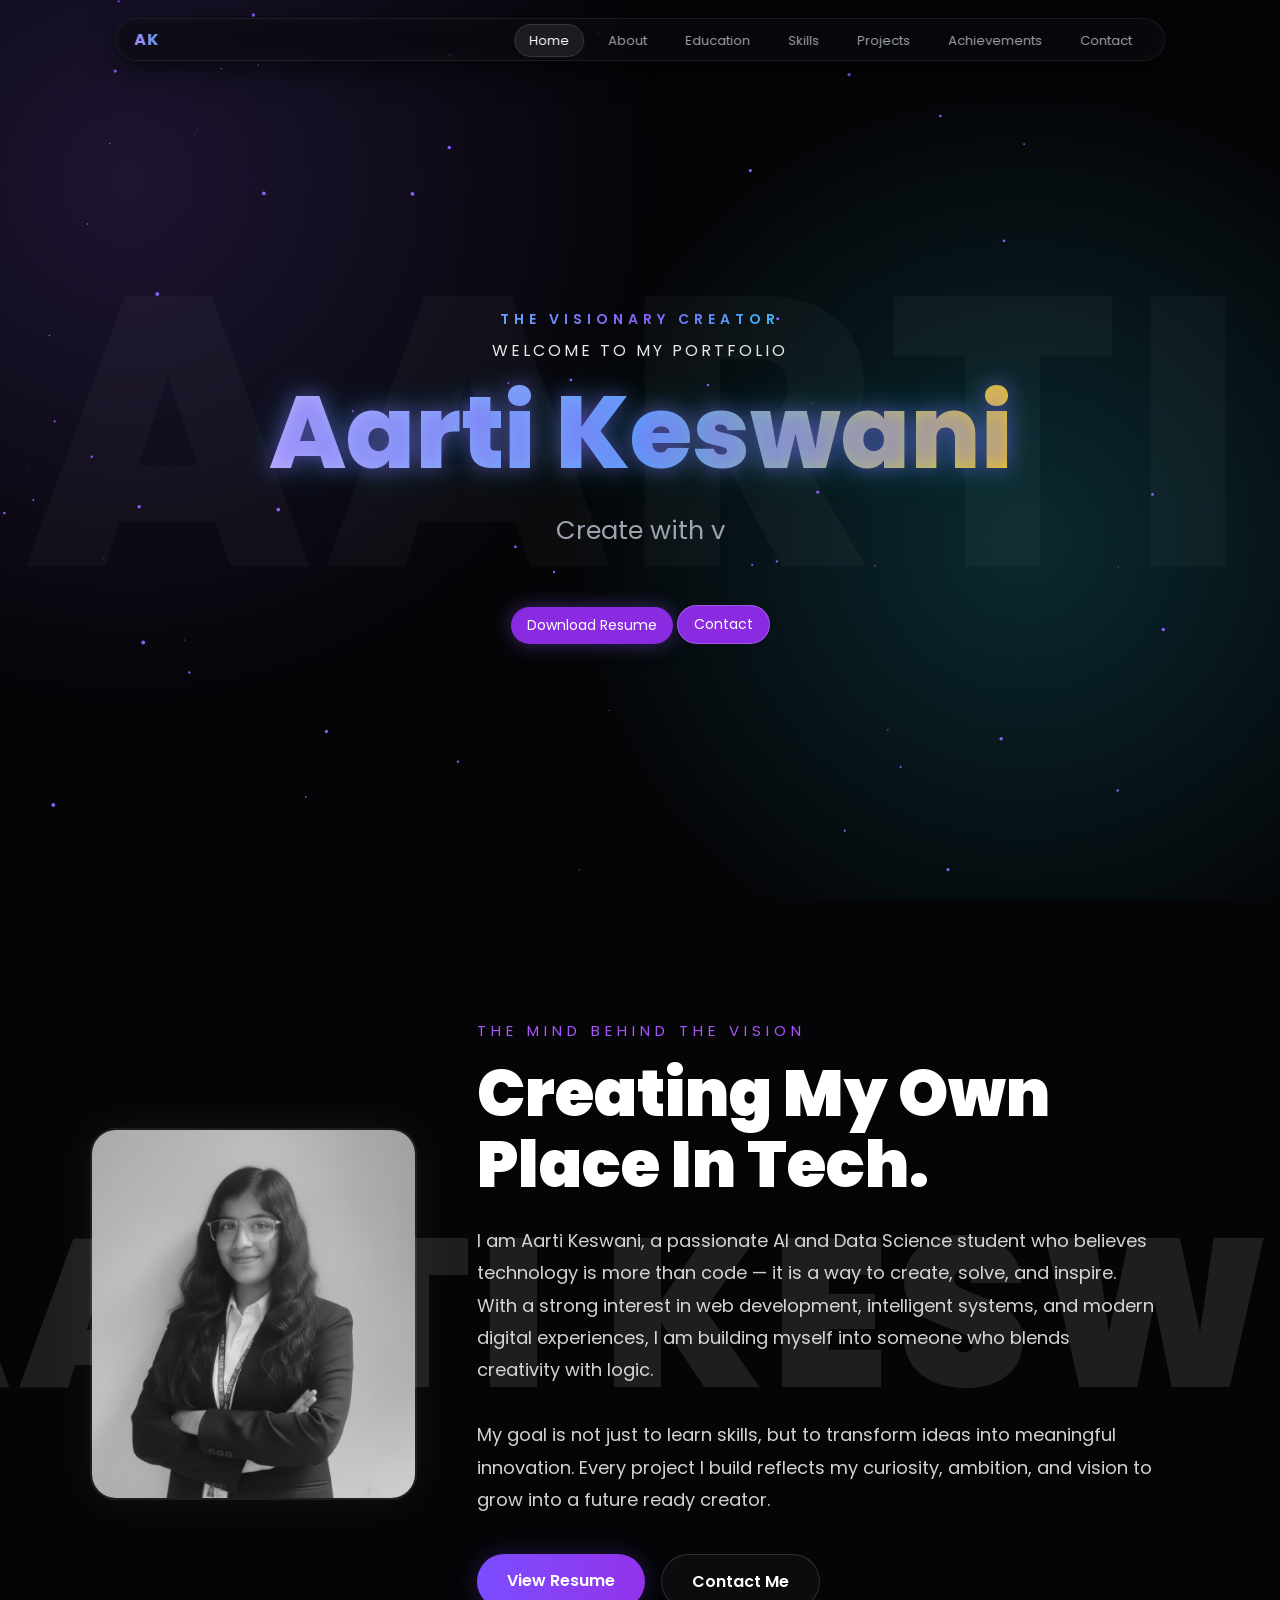
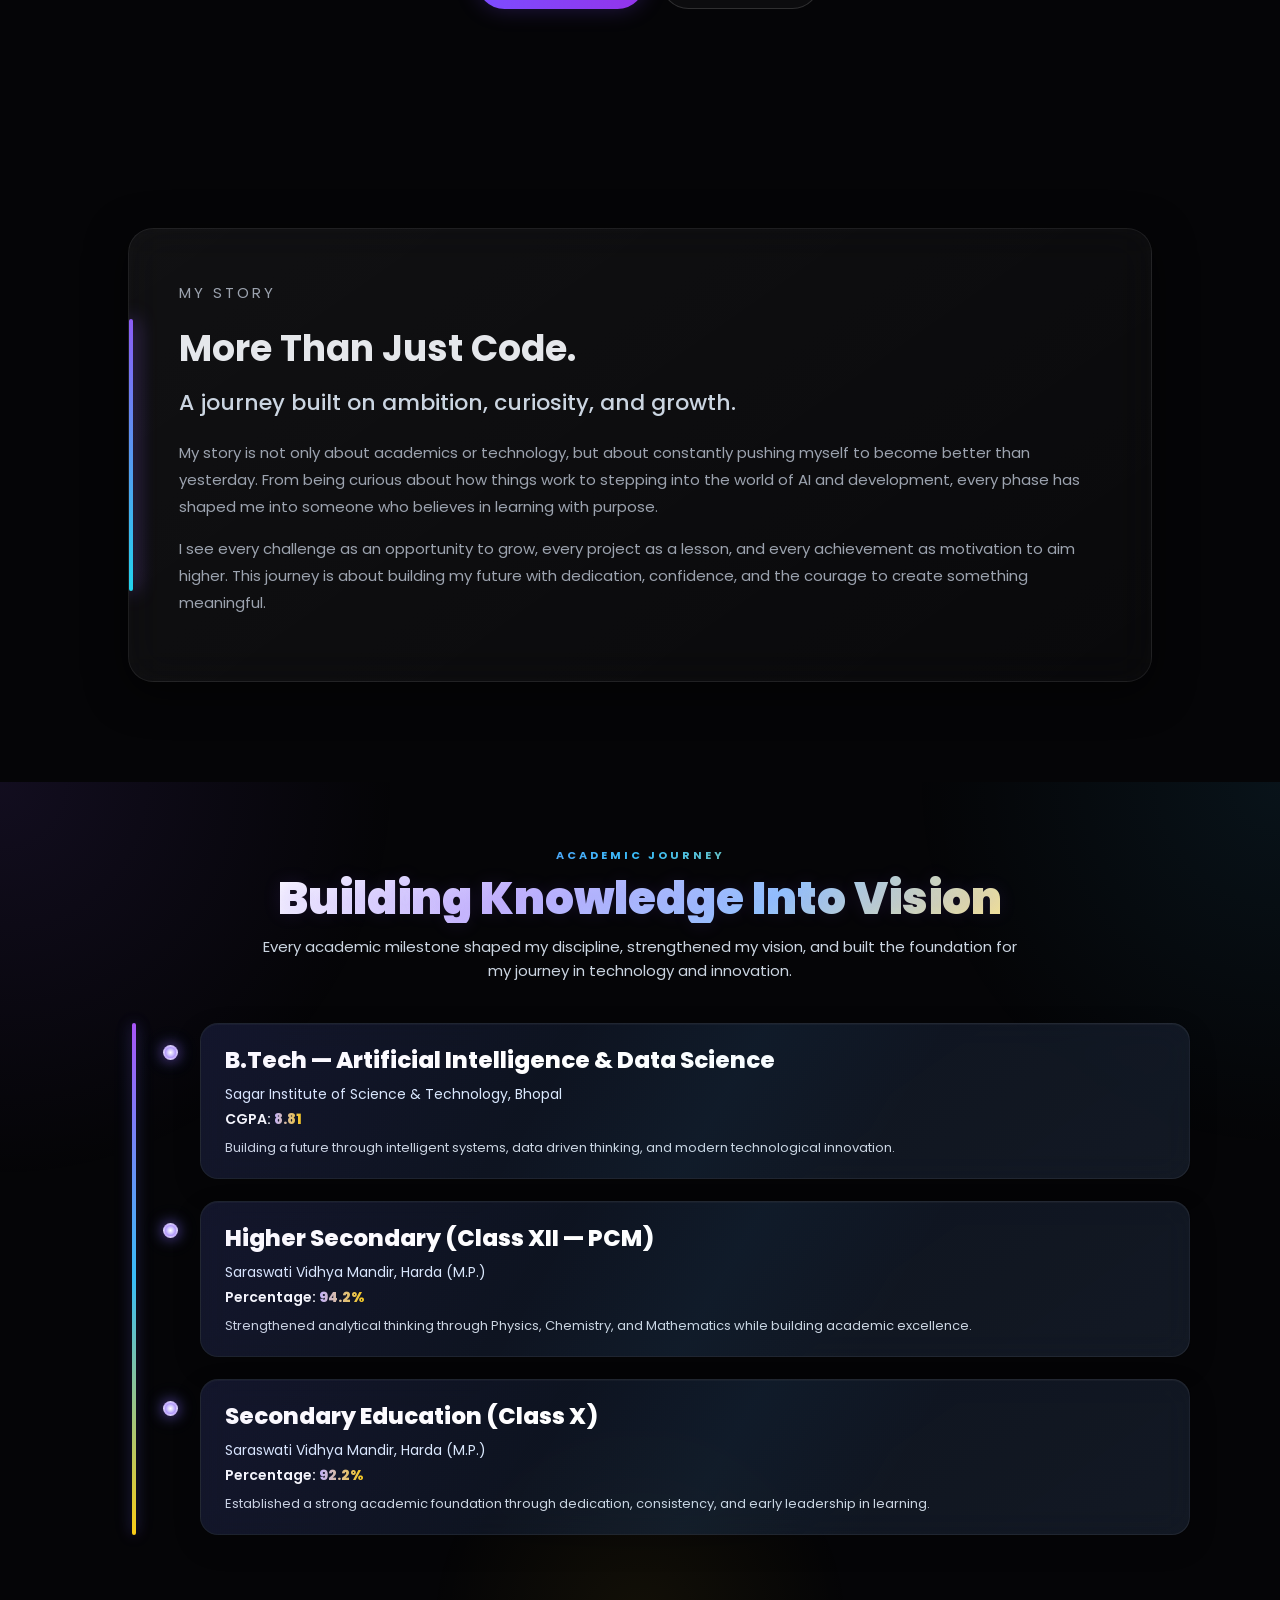
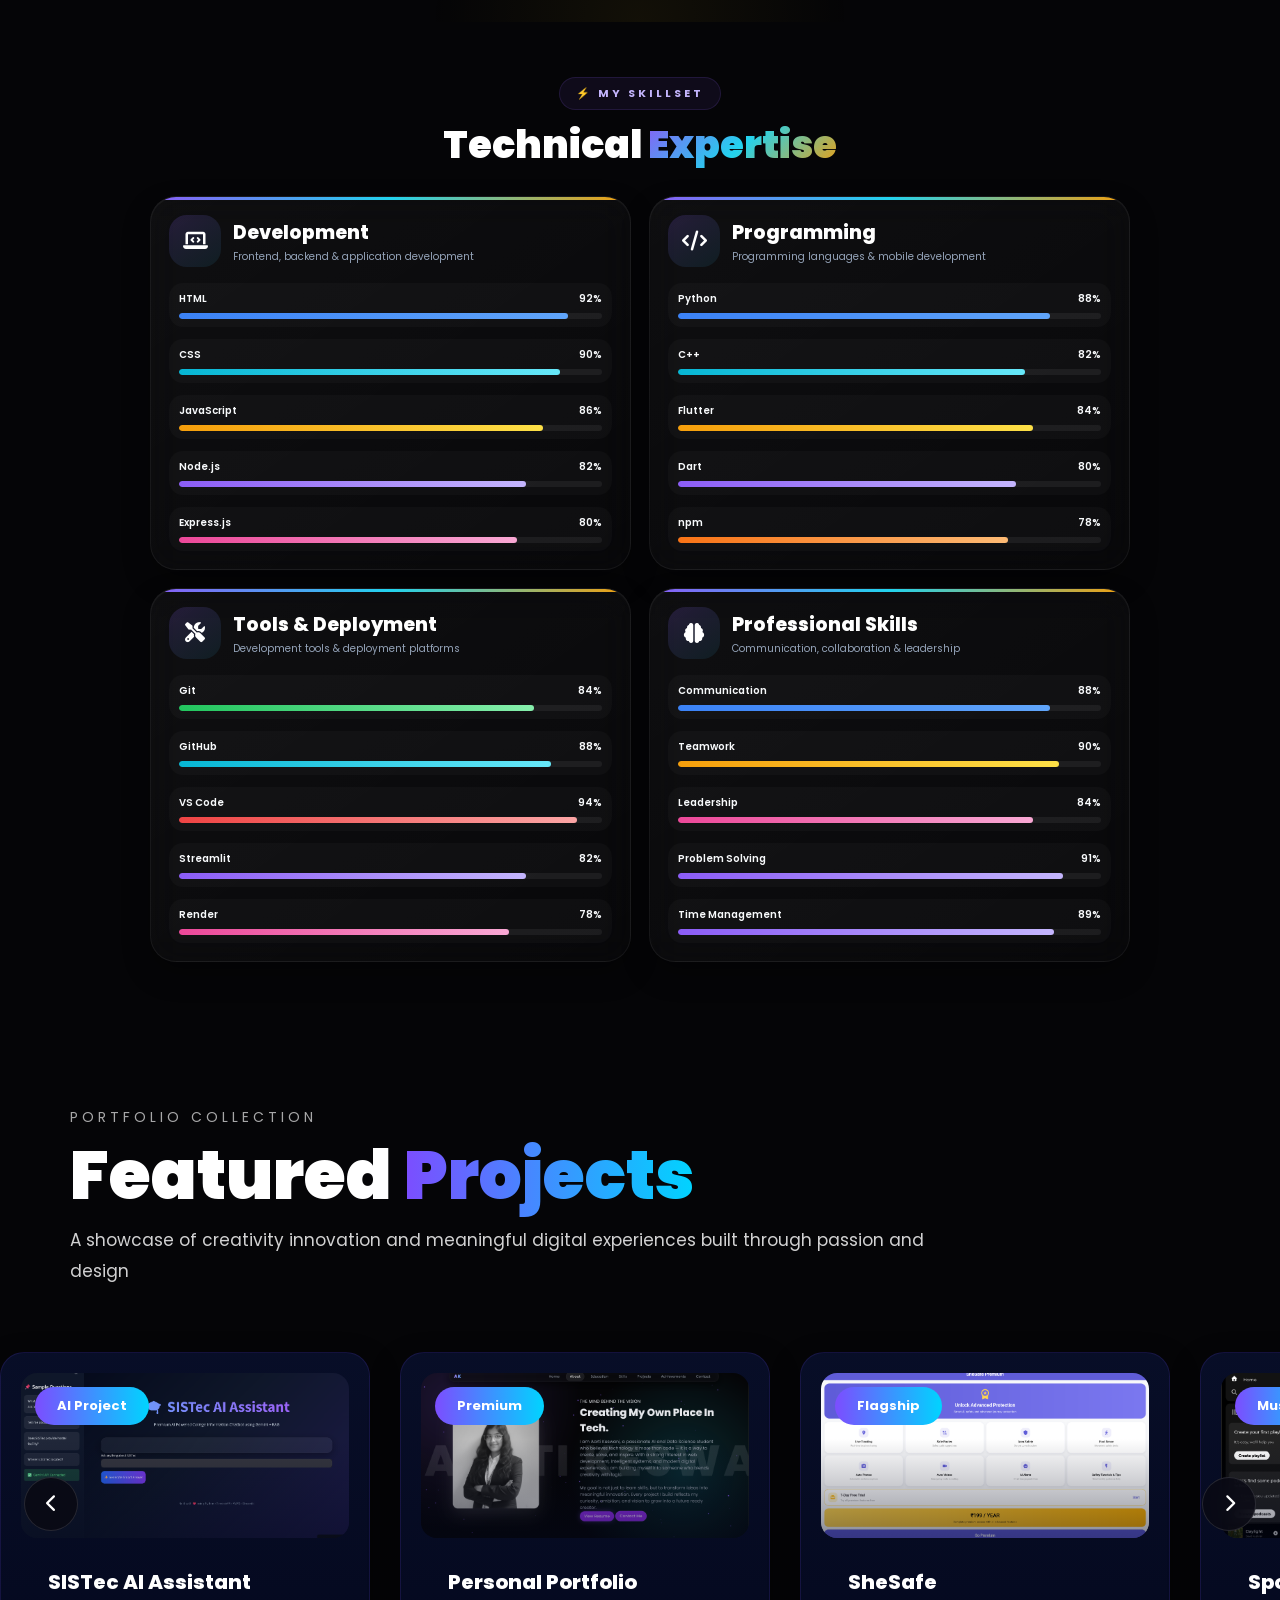
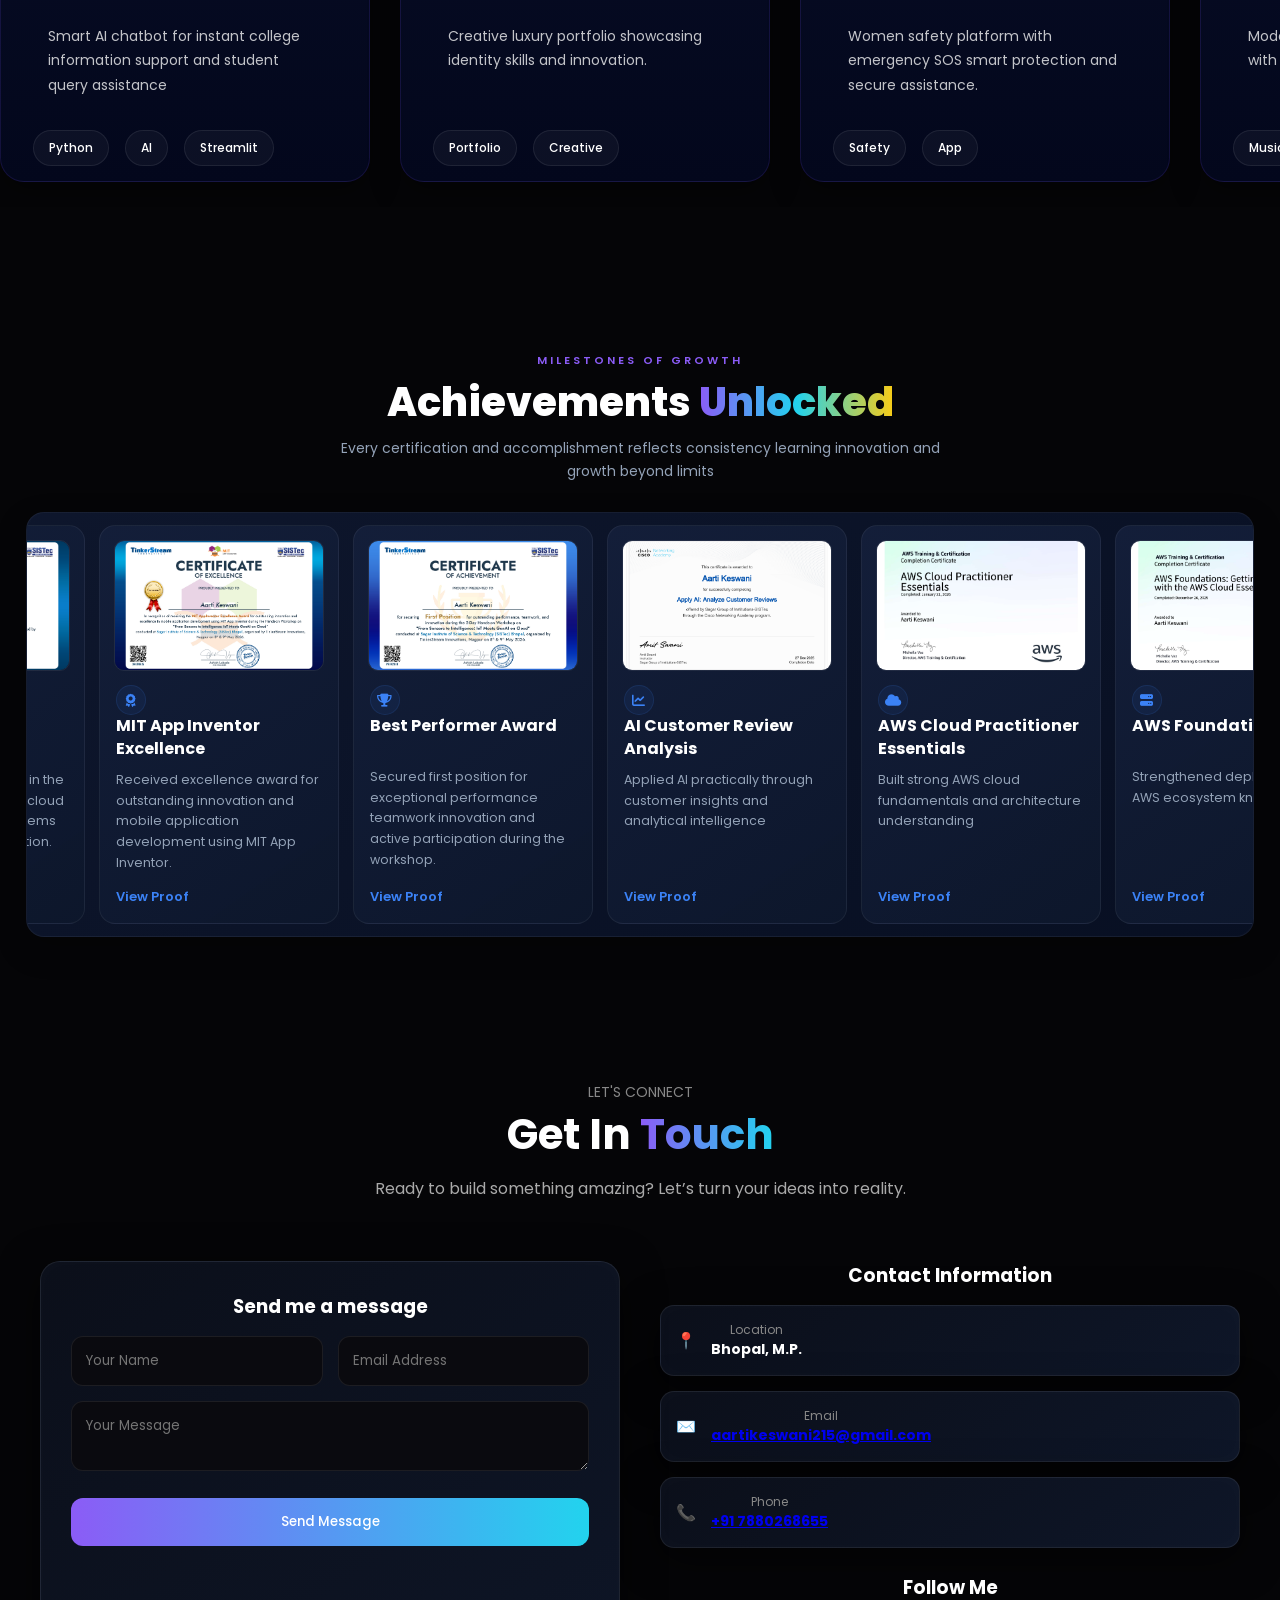
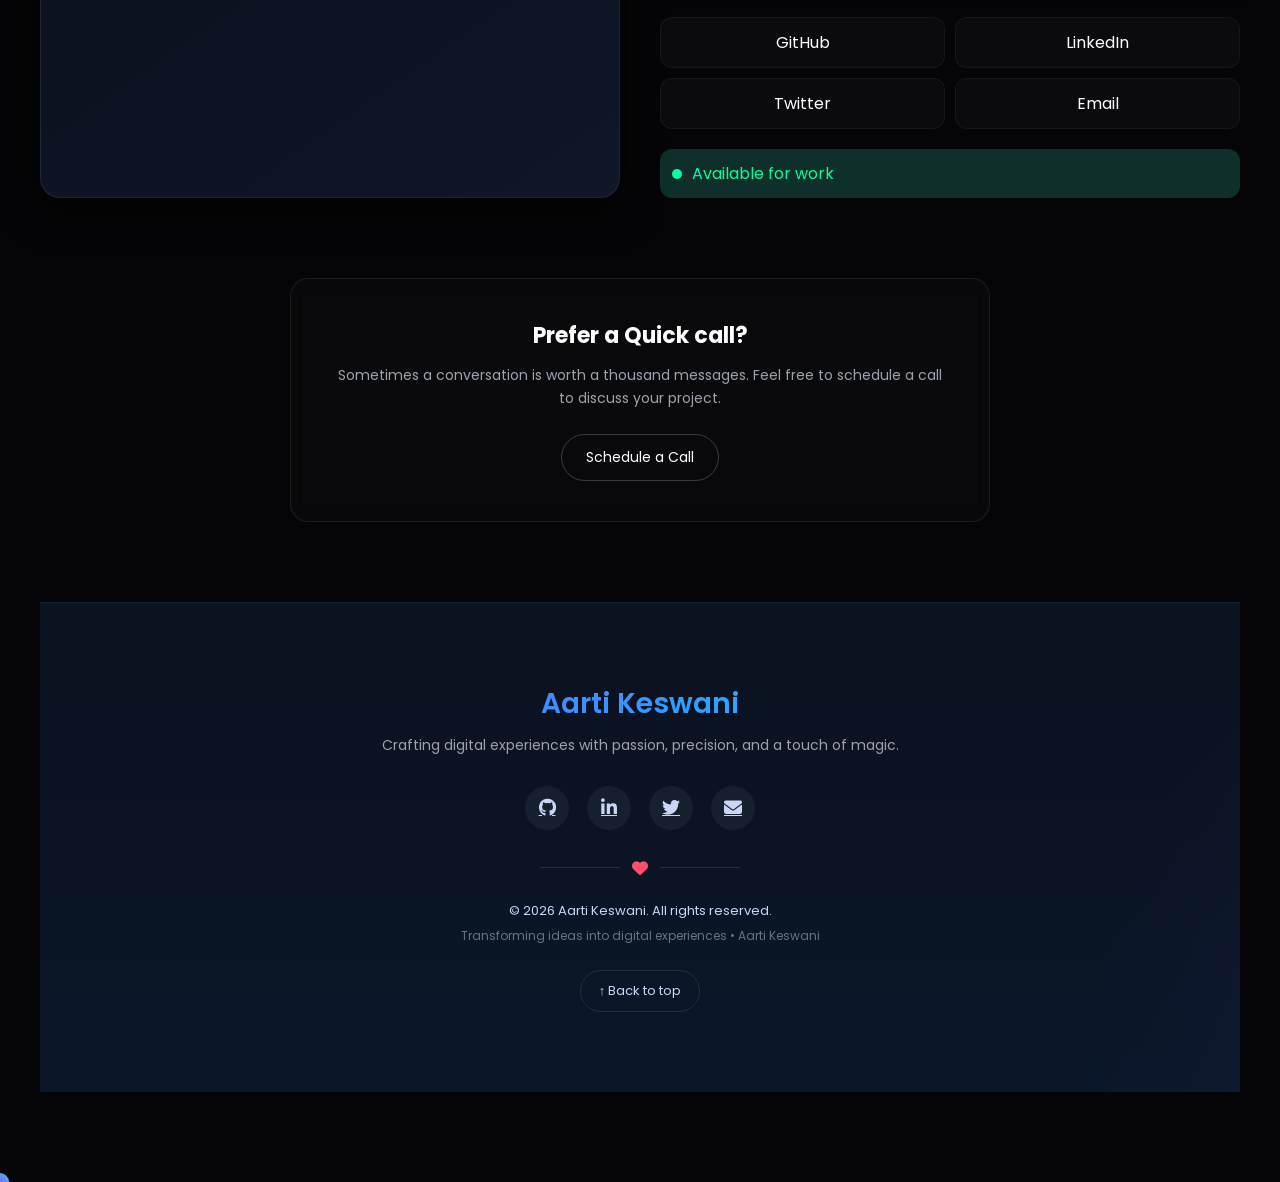
<file: docs/index.html>
<!DOCTYPE html>
<html lang="en">
<head>
<meta charset="UTF-8">
<meta name="viewport" content="width=device-width, initial-scale=1.0">
<title>Aarti Keswani Portfolio</title>

<link rel="stylesheet" href="style.css">
<link href="https://fonts.googleapis.com/css2?family=Poppins:wght@300;400;600;800&display=swap" rel="stylesheet">
<link rel="stylesheet" href="https://cdnjs.cloudflare.com/ajax/libs/font-awesome/6.5.0/css/all.min.css">
<link rel="stylesheet" href="https://cdnjs.cloudflare.com/ajax/libs/font-awesome/6.5.0/css/all.min.css">
</head>

<body>

<canvas id="bg"></canvas>

<!-- NAVBAR -->
<nav class="navbar">
    <div class="logo">AK</div>

    <ul class="nav-links">
        <li><a href="#home" class="active">Home</a></li>
        <li><a href="#about">About</a></li>
         <li><a href="#education">Education</a></li>
        <li><a href="#skills">Skills</a></li>
        
        <li><a href="#projects">Projects</a></li>
        <li><a href="#achievements">Achievements</a></li>
       
        <li><a href="#contact">Contact</a></li>
    </ul>
    
        
</nav>


<!-- HERO -->
<section id="home" class="hero">

    <!-- BIG BACKGROUND TEXT -->
    <h1 class="bg-text">AARTI</h1>

    <!-- MAIN CONTENT -->
    <div class="hero-content">

        <p class="hero-subtitle">THE VISIONARY CREATOR</p>

        <!-- ADDED WELCOME TEXT -->
        <p class="hero-welcome">WELCOME TO MY PORTFOLIO</p>

        <h1 class="hero-title">
            Aarti Keswani
        </h1>

        <p class="hero-subtitle">
            Create <span id="typing"></span>
        </p>

        <div class="hero-buttons">
            <a href="main/Aarti_resume.pdf" download="Aarti_Keswani_Resume.pdf" class="btn primary">Download Resume</a>
            <a href="#contact" class="btn secondary">Contact</a>
        </div>

    </div>

</section>

<!-- ABOUT -->
<!-- ABOUT -->
<section id="about" class="section about">

    <!-- BIG BACKGROUND TEXT -->
    <h1 class="about-bg-text">AARTI KESWANI</h1>

    <!-- LEFT IMAGE -->
    <div class="about-left">
        <img src="main/aarti2.jpeg" alt="Aarti Keswani">
    </div>

    <!-- RIGHT CONTENT -->
    <div class="about-right">

        <p class="about-tag">THE MIND BEHIND THE VISION</p>

        <h2>Creating My Own Place In Tech.</h2>

        <p class="about-desc">
            I am Aarti Keswani, a passionate AI and Data Science student who believes technology is more than code — it is a way to create, solve, and inspire. 
            With a strong interest in web development, intelligent systems, and modern digital experiences, I am building myself into someone who blends creativity with logic.
            <br><br>
            My goal is not just to learn skills, but to transform ideas into meaningful innovation. Every project I build reflects my curiosity, ambition, and vision to grow into a future ready creator.
        </p>

        <div class="about-buttons">
            <a href="main/Aarti_resume.pdf" download="Aarti_Keswani_Resume.pdf" class="btn primary">
                View Resume
            </a>

            <a href="#contact" class="btn secondary">
                Contact Me
            </a>
        </div>

    </div>

</section>
<!-- STORY -->
<section id="story" class="section story">

    <div class="story-container">

        <!-- LEFT LINE -->
        <div class="story-line"></div>

        <!-- CONTENT -->
        <div class="story-content">

            <p class="story-tag">MY STORY</p>

            <h2>More Than Just Code.</h2>

            <h3>A journey built on ambition, curiosity, and growth.</h3>

            <p>
                My story is not only about academics or technology, but about constantly pushing myself to become better than yesterday. From being curious about how things work to stepping into the world of AI and development, every phase has shaped me into someone who believes in learning with purpose.
            </p>

            <p>
                I see every challenge as an opportunity to grow, every project as a lesson, and every achievement as motivation to aim higher. This journey is about building my future with dedication, confidence, and the courage to create something meaningful.
            </p>

        </div>

    </div>

</section>
<!-- ================= EDUCATION SECTION ================= -->
<section id="education" class="section education">

    <!-- SECTION HEADER -->
    <div class="section-header">
        <p class="section-tag">ACADEMIC JOURNEY</p>

        <h2 class="section-title">Building Knowledge Into Vision</h2>

        <p class="section-description">
            Every academic milestone shaped my discipline, strengthened my vision, and built the foundation for my journey in technology and innovation.
        </p>
    </div>

    <!-- TIMELINE -->
    <div class="education-timeline">

        <!-- BTECH -->
        <div class="education-card">
            <div class="education-dot"></div>

            <div class="education-content">
                <h3>B.Tech — Artificial Intelligence & Data Science</h3>

                <p class="education-place">
                    Sagar Institute of Science & Technology, Bhopal
                </p>

                <p class="education-score">
                    CGPA: <span>8.81</span>
                </p>

                <p class="education-desc">
                    Building a future through intelligent systems, data driven thinking, and modern technological innovation.
                </p>
            </div>
        </div>

        <!-- 12TH -->
        <div class="education-card">
            <div class="education-dot"></div>

            <div class="education-content">
                <h3>Higher Secondary (Class XII — PCM)</h3>

                <p class="education-place">
                    Saraswati Vidhya Mandir, Harda (M.P.)
                </p>

                <p class="education-score">
                    Percentage: <span>94.2%</span>
                </p>

                <p class="education-desc">
                    Strengthened analytical thinking through Physics, Chemistry, and Mathematics while building academic excellence.
                </p>
            </div>
        </div>

        <!-- 10TH -->
        <div class="education-card">
            <div class="education-dot"></div>

            <div class="education-content">
                <h3>Secondary Education (Class X)</h3>

                <p class="education-place">
                    Saraswati Vidhya Mandir, Harda (M.P.)
                </p>

                <p class="education-score">
                    Percentage: <span>92.2%</span>
                </p>

                <p class="education-desc">
                    Established a strong academic foundation through dedication, consistency, and early leadership in learning.
                </p>
            </div>
        </div>

    </div>

</section>

<!-- ===================== ROYAL SKILLS SECTION ===================== -->
<section id="skills" class="skills-pro">

    <div class="skills-header">
        <p class="skills-subtitle">⚡ MY SKILLSET</p>
        <h2 class="skills-title">Technical <span>Expertise</span></h2>
    </div>

    <div class="skills-container">

        <!-- DEVELOPMENT -->
        <div class="skill-category-card">
            <div class="skill-card-top">
                <div class="skill-main-icon"><i class="fas fa-laptop-code"></i></div>
                <div>
                    <h3>Development</h3>
                    <p>Frontend, backend & application development</p>
                </div>
            </div>

            <div class="skill-progress-list">

                <div class="progress-item">
                    <div class="progress-label"><span>HTML</span><span>92%</span></div>
                    <div class="progress-bar"><div class="progress-fill blue" style="width:92%"></div></div>
                </div>

                <div class="progress-item">
                    <div class="progress-label"><span>CSS</span><span>90%</span></div>
                    <div class="progress-bar"><div class="progress-fill cyan" style="width:90%"></div></div>
                </div>

                <div class="progress-item">
                    <div class="progress-label"><span>JavaScript</span><span>86%</span></div>
                    <div class="progress-bar"><div class="progress-fill gold" style="width:86%"></div></div>
                </div>

                <div class="progress-item">
                    <div class="progress-label"><span>Node.js</span><span>82%</span></div>
                    <div class="progress-bar"><div class="progress-fill purple" style="width:82%"></div></div>
                </div>

                <div class="progress-item">
                    <div class="progress-label"><span>Express.js</span><span>80%</span></div>
                    <div class="progress-bar"><div class="progress-fill pink" style="width:80%"></div></div>
                </div>

            </div>
        </div>

        <!-- PROGRAMMING -->
        <div class="skill-category-card">
            <div class="skill-card-top">
                <div class="skill-main-icon"><i class="fas fa-code"></i></div>
                <div>
                    <h3>Programming</h3>
                    <p>Programming languages & mobile development</p>
                </div>
            </div>

            <div class="skill-progress-list">

                <div class="progress-item">
                    <div class="progress-label"><span>Python</span><span>88%</span></div>
                    <div class="progress-bar"><div class="progress-fill blue" style="width:88%"></div></div>
                </div>

                <div class="progress-item">
                    <div class="progress-label"><span>C++</span><span>82%</span></div>
                    <div class="progress-bar"><div class="progress-fill cyan" style="width:82%"></div></div>
                </div>

                <div class="progress-item">
                    <div class="progress-label"><span>Flutter</span><span>84%</span></div>
                    <div class="progress-bar"><div class="progress-fill gold" style="width:84%"></div></div>
                </div>

                <div class="progress-item">
                    <div class="progress-label"><span>Dart</span><span>80%</span></div>
                    <div class="progress-bar"><div class="progress-fill purple" style="width:80%"></div></div>
                </div>

                <div class="progress-item">
                    <div class="progress-label"><span>npm</span><span>78%</span></div>
                    <div class="progress-bar"><div class="progress-fill orange" style="width:78%"></div></div>
                </div>

            </div>
        </div>

        <!-- TOOLS -->
        <div class="skill-category-card">
            <div class="skill-card-top">
                <div class="skill-main-icon"><i class="fas fa-tools"></i></div>
                <div>
                    <h3>Tools & Deployment</h3>
                    <p>Development tools & deployment platforms</p>
                </div>
            </div>

            <div class="skill-progress-list">

                <div class="progress-item">
                    <div class="progress-label"><span>Git</span><span>84%</span></div>
                    <div class="progress-bar"><div class="progress-fill green" style="width:84%"></div></div>
                </div>

                <div class="progress-item">
                    <div class="progress-label"><span>GitHub</span><span>88%</span></div>
                    <div class="progress-bar"><div class="progress-fill cyan" style="width:88%"></div></div>
                </div>

                <div class="progress-item">
                    <div class="progress-label"><span>VS Code</span><span>94%</span></div>
                    <div class="progress-bar"><div class="progress-fill red" style="width:94%"></div></div>
                </div>

                <div class="progress-item">
                    <div class="progress-label"><span>Streamlit</span><span>82%</span></div>
                    <div class="progress-bar"><div class="progress-fill purple" style="width:82%"></div></div>
                </div>

                <div class="progress-item">
                    <div class="progress-label"><span>Render</span><span>78%</span></div>
                    <div class="progress-bar"><div class="progress-fill pink" style="width:78%"></div></div>
                </div>

            </div>
        </div>

        <!-- PROFESSIONAL -->
        <div class="skill-category-card">
            <div class="skill-card-top">
                <div class="skill-main-icon"><i class="fas fa-brain"></i></div>
                <div>
                    <h3>Professional Skills</h3>
                    <p>Communication, collaboration & leadership</p>
                </div>
            </div>

            <div class="skill-progress-list">

                <div class="progress-item">
                    <div class="progress-label"><span>Communication</span><span>88%</span></div>
                    <div class="progress-bar"><div class="progress-fill blue" style="width:88%"></div></div>
                </div>

                <div class="progress-item">
                    <div class="progress-label"><span>Teamwork</span><span>90%</span></div>
                    <div class="progress-bar"><div class="progress-fill gold" style="width:90%"></div></div>
                </div>

                <div class="progress-item">
                    <div class="progress-label"><span>Leadership</span><span>84%</span></div>
                    <div class="progress-bar"><div class="progress-fill pink" style="width:84%"></div></div>
                </div>

                <div class="progress-item">
                    <div class="progress-label"><span>Problem Solving</span><span>91%</span></div>
                    <div class="progress-bar"><div class="progress-fill purple" style="width:91%"></div></div>
                </div>
                 <div class="progress-item">
                    <div class="progress-label"><span>Time Management</span><span>89%</span></div>
                    <div class="progress-bar"><div class="progress-fill purple" style="width:89%"></div></div>
                </div>

            </div>
        </div>

    </div>
</section>


<!-- PROJECTS -->
<section class="projects-royal" id="projects">

  <!-- HEADER -->
  <div class="projects-header">
    <p class="projects-sub">PORTFOLIO COLLECTION</p>
    <h2 class="projects-title">Featured <span>Projects</span></h2>
    <p class="projects-desc">
      A showcase of creativity innovation and meaningful digital experiences built through passion and design
    </p>
  </div>

  <!-- SIDE NAV -->
    <div class="project-nav-mini">
        <button class="mini-nav-btn left" onclick="scrollProjects(-420)">
            <i class="fas fa-chevron-left"></i>
        </button>

        <button class="mini-nav-btn right" onclick="scrollProjects(420)">
            <i class="fas fa-chevron-right"></i>
        </button>
    </div>


  <!-- SLIDER -->
  <div class="projects-slider">
    <!-- SISTec AI Chatbot -->
    <div class="project-card">

        <div class="project-glow"></div>

        <div class="project-image">
            <img src="ProjectImages/sistecbot.png" alt="SISTec AI Assistant">
            <div class="project-gradient"></div>
            <span class="badge">AI Project</span>
        </div>

        <div class="project-content">
            <h3>SISTec AI Assistant</h3>

            <p>Smart AI chatbot for instant college information support and student query assistance</p>

            <div class="tech">
                <span>Python</span>
                <span>AI</span>
                <span>Streamlit</span>
            </div>
        </div>

        <div class="project-overlay">
            <a href="https://aarti-infoo.streamlit.app/" target="_blank">Explore</a>
        </div>

    </div>

    <!-- 1 -->
     <div class="project-card">
      <div class="project-glow"></div>
      <div class="project-image">
        <img src="ProjectImages/portfolio.png" alt="Portfolio">
        <div class="project-gradient"></div>
        <span class="badge">Premium</span>
      </div>
      <div class="project-content">
        <h3>Personal Portfolio</h3>
        <p>Creative luxury portfolio showcasing identity skills and innovation.</p>
        <div class="tech"><span>Portfolio</span><span>Creative</span></div>
      </div>
      <div class="project-overlay">
        <a href="https://aarti-keswani.github.io/Portfolio_AartiKeswani/" target="_blank">Explore</a>
      </div>
    </div>
    

    <!-- 2 -->
     <div class="project-card">
      <div class="project-glow"></div>
      <div class="project-image">
        <img src="ProjectImages/shesafe.png" alt="SheSafe">
        <div class="project-gradient"></div>
        <span class="badge">Flagship</span>
      </div>
      <div class="project-content">
        <h3>SheSafe</h3>
        <p>Women safety platform with emergency SOS smart protection and secure assistance.</p>
        <div class="tech"><span>Safety</span><span>App</span></div>
      </div>
      <div class="project-overlay">
        <a href="ProjectImages/shesafe.png" target="_blank">Explore</a>
      </div>
    </div>
    

    <!-- 3 -->
    <div class="project-card">
      <div class="project-glow"></div>
      <div class="project-image">
        <img src="ProjectImages/spotify.png" alt="Spotify Clone">
        <div class="project-gradient"></div>
        <span class="badge">Music</span>
      </div>
      <div class="project-content">
        <h3>Spotify Clone</h3>
        <p>Modern music streaming inspired UI with sleek dark premium design.</p>
        <div class="tech"><span>Music</span><span>UI</span></div>
      </div>
      <div class="project-overlay">
        <a href="ProjectImages/spotify.png" target="_blank">Explore</a>
      </div>
    </div>

    <!-- 8 -->
    <div class="project-card">
      <div class="project-glow"></div>
      <div class="project-image">
        <img src="ProjectImages/simon.png" alt="Simon Game">
        <div class="project-gradient"></div>
        <span class="badge">Game</span>
      </div>
      <div class="project-content">
        <h3>Simon Game</h3>
        <p>Classic memory challenge recreated with playful UI and interaction.</p>
        <div class="tech"><span>Game</span><span>Logic</span></div>
      </div>
      <div class="project-overlay">
        <a href="ProjectImages/simon.png" target="_blank">Explore</a>
      </div>
    </div>

    <!-- 5 -->
    <div class="project-card">
      <div class="project-glow"></div>
      <div class="project-image">
        <img src="ProjectImages/register.png" alt="Register Page">
        <div class="project-gradient"></div>
        <span class="badge">Form</span>
      </div>
      <div class="project-content">
        <h3>Register Page</h3>
        <p>Responsive registration interface with clean form experience.</p>
        <div class="tech"><span>Register</span><span>Web</span></div>
      </div>
      <div class="project-overlay">
        <a href="ProjectImages/register.png" target="_blank">Explore</a>
      </div>
    </div>

    <!-- 6 -->
    <div class="project-card">
      <div class="project-glow"></div>
      <div class="project-image">
        <img src="ProjectImages/gallery.png" alt="Gallery">
        <div class="project-gradient"></div>
        <span class="badge">Creative</span>
      </div>
      <div class="project-content">
        <h3>Image Gallery</h3>
        <p>Dynamic visual gallery with vibrant layout and creative presentation.</p>
        <div class="tech"><span>Gallery</span><span>Design</span></div>
      </div>
      <div class="project-overlay">
        <a href="ProjectImages/gallery.png" target="_blank">Explore</a>
      </div>
    </div>

    <!-- 7 -->
    <div class="project-card">
      <div class="project-glow"></div>
      <div class="project-image">
        <img src="ProjectImages/games.png" alt="Games Hub">
        <div class="project-gradient"></div>
        <span class="badge">Gaming</span>
      </div>
      <div class="project-content">
        <h3>Games Hub</h3>
        <p>Interactive gaming collection with engaging visuals and entertainment design.</p>
        <div class="tech"><span>Games</span><span>Interactive</span></div>
      </div>
      <div class="project-overlay">
        <a href="ProjectImages/games.png" target="_blank">Explore</a>
      </div>
    </div>


    <!-- 9 -->
    <div class="project-card">
      <div class="project-glow"></div>
      <div class="project-image">
        <img src="ProjectImages/cardswap.png" alt="Card Swap">
        <div class="project-gradient"></div>
        <span class="badge">Logic</span>
      </div>
      <div class="project-content">
        <h3>Card Swap</h3>
        <p>Interactive color card challenge focused on design and logic.</p>
        <div class="tech"><span>Cards</span><span>Fun</span></div>
      </div>
      <div class="project-overlay">
        <a href="ProjectImages/cardswap.png" target="_blank">Explore</a>
      </div>
    </div>

    <!-- 10 -->
    <div class="project-card">
      <div class="project-glow"></div>
      <div class="project-image">
        <img src="ProjectImages/iit.png" alt="IT Project">
        <div class="project-gradient"></div>
        <span class="badge">Academic</span>
      </div>
      <div class="project-content">
        <h3>IT Project</h3>
        <p>Academic technology focused project demonstrating structured innovation.</p>
        <div class="tech"><span>IT</span><span>Project</span></div>
      </div>
      <div class="project-overlay">
        <a href="ProjectImages/iit.png" target="_blank">Explore</a>
      </div>
    </div>

    <!-- 11 -->
    <div class="project-card">
      <div class="project-glow"></div>
      <div class="project-image">
        <img src="ProjectImages/mp.png" alt="MP Project">
        <div class="project-gradient"></div>
        <span class="badge">Project</span>
      </div>
      <div class="project-content">
        <h3>MP Project</h3>
        <p>Structured digital solution reflecting technical and academic execution.</p>
        <div class="tech"><span>MP</span><span>System</span></div>
      </div>
      <div class="project-overlay">
        <a href="ProjectImages/mp.png" target="_blank">Explore</a>
      </div>
    </div>

    <!-- 12 -->
    <div class="project-card">
      <div class="project-glow"></div>
      <div class="project-image">
        <img src="ProjectImages/welcome.png" alt="Welcome Page">
        <div class="project-gradient"></div>
        <span class="badge">UI</span>
      </div>
      <div class="project-content">
        <h3>Welcome Page</h3>
        <p>Beautiful landing interface with bright visuals and immersive feel.</p>
        <div class="tech"><span>Landing</span><span>UI</span></div>
      </div>
      <div class="project-overlay">
        <a href="ProjectImages/welcome.png" target="_blank">Explore</a>
      </div>
    </div>

    
  </div>

</section>

<!-- ======================= ROYAL ACHIEVEMENTS SECTION ======================= -->
<section id="achievements" class="achievements-luxury">

    <!-- TOP HEADER -->
    <div class="achieve-top">
        <p class="achieve-tag">Milestones of Growth</p>
        <h2 class="achieve-title">Achievements <span>Unlocked</span></h2>
        <p class="achieve-sub">
            Every certification and accomplishment reflects consistency learning innovation and growth beyond limits
        </p>
    </div>

    <!-- SLIDER WRAP -->
    <div class="achieve-slider" id="achieveSlider">

        <div class="achieve-track">


            <!-- =========================
     IoT Meets GenAI Workshop
========================= -->

<div class="achieve-card">

    <div class="shine"></div>

    <div class="achieve-thumb">
        <img src="images/iot_worksop.jpeg" alt="IoT Meets GenAI Workshop">
        <span class="floating-badge">IoT</span>
    </div>

    <div class="achieve-body">

        <div class="achieve-icon">
            <i class="fas fa-microchip"></i>
        </div>

        <h3>IoT Meets GenAI Workshop</h3>

        <p>
            Successfully participated in the workshop focused on IoT cloud integration intelligent systems and Generative AI innovation.
        </p>

        <div class="achieve-footer">
            <span>2026</span>
            <a href="images/iot_worksop.jpeg" target="_blank">View Proof</a>
        </div>

    </div>

</div>


<!-- =========================
     MIT App Inventor Excellence
========================= -->

<div class="achieve-card">

    <div class="shine"></div>

    <div class="achieve-thumb">
        <img src="images/mit app excellence.jpeg" alt="MIT App Inventor Excellence Award">
        <span class="floating-badge">Winner</span>
    </div>

    <div class="achieve-body">

        <div class="achieve-icon">
            <i class="fas fa-award"></i>
        </div>

        <h3>MIT App Inventor Excellence</h3>

        <p>
            Received excellence award for outstanding innovation and mobile application development using MIT App Inventor.
        </p>

        <div class="achieve-footer">
            <span>2026</span>
            <a href="images/mit app excellence.jpeg" target="_blank">View Proof</a>
        </div>

    </div>

</div>


<!-- =========================
     Best Performer Award
========================= -->

<div class="achieve-card">

    <div class="shine"></div>

    <div class="achieve-thumb">
        <img src="images/bestperformer.jpeg" alt="Best Performer Award">
        <span class="floating-badge">Top</span>
    </div>

    <div class="achieve-body">

        <div class="achieve-icon">
            <i class="fas fa-trophy"></i>
        </div>

        <h3>Best Performer Award</h3>

        <p>
            Secured first position for exceptional performance teamwork innovation and active participation during the workshop.
        </p>

        <div class="achieve-footer">
            <span>2026</span>
            <a href="images/bestperformer.jpeg" target="_blank">View Proof</a>
        </div>

    </div>

</div>

            <!-- 1 -->
            <div class="achieve-card">
                <div class="shine"></div>
                <div class="achieve-thumb">
                    <img src="images/Apply AI Analyze Customer Reviews.png" alt="Apply AI Analyze Customer Reviews">
                    <span class="floating-badge">AI</span>
                </div>
                <div class="achieve-body">
                    <div class="achieve-icon"><i class="fas fa-chart-line"></i></div>
                    <h3>AI Customer Review Analysis</h3>
                    <p>Applied AI practically through customer insights and analytical intelligence</p>
                    <div class="achieve-footer">
                        <span>2026</span>
                        <a href="images/Apply AI Analyze Customer Reviews.png" target="_blank">View Proof</a>
                    </div>
                </div>
            </div>

            <!-- 2 -->
            <div class="achieve-card">
                <div class="shine"></div>
                <div class="achieve-thumb">
                    <img src="images/AWS Cloud Practitioner Essentials.png" alt="AWS Cloud Practitioner Essentials">
                    <span class="floating-badge">Cloud</span>
                </div>
                <div class="achieve-body">
                    <div class="achieve-icon"><i class="fas fa-cloud"></i></div>
                    <h3>AWS Cloud Practitioner Essentials</h3>
                    <p>Built strong AWS cloud fundamentals and architecture understanding</p>
                    <div class="achieve-footer">
                        <span>2026</span>
                        <a href="images/AWS Cloud Practitioner Essentials.png" target="_blank">View Proof</a>
                    </div>
                </div>
            </div>

            <!-- 3 -->
            <div class="achieve-card">
                <div class="shine"></div>
                <div class="achieve-thumb">
                    <img src="images/AWS Foundations Getting Started with AWS Cloud Essentials.png" alt="AWS Foundations Getting Started with the AWS Cloud Essentials">
                    <span class="floating-badge">AWS</span>
                </div>
                <div class="achieve-body">
                    <div class="achieve-icon"><i class="fas fa-server"></i></div>
                    <h3>AWS Foundations</h3>
                    <p>Strengthened deployment and AWS ecosystem knowledge</p>
                    <div class="achieve-footer">
                        <span>2026</span>
                        <a href="images/AWS Foundations Getting Started with AWS Cloud Essentials.png" target="_blank">View Proof</a>
                    </div>
                </div>
            </div>

            <!-- 4 -->
            <div class="achieve-card">
                <div class="shine"></div>
                <div class="achieve-thumb">
                    <img src="images/AWS Technical Essentials.png" alt="AWS Technical Essentials">
                    <span class="floating-badge">Technical</span>
                </div>
                <div class="achieve-body">
                    <div class="achieve-icon"><i class="fas fa-network-wired"></i></div>
                    <h3>AWS Technical Essentials</h3>
                    <p>Expanded infrastructure networking and cloud deployment expertise</p>
                    <div class="achieve-footer">
                        <span>2026</span>
                        <a href="images/AWS Technical Essentials.png" target="_blank">View Proof</a>
                    </div>
                </div>
            </div>

            <!-- 5 -->
            <div class="achieve-card">
                <div class="shine"></div>
                <div class="achieve-thumb">
                    <img src="images/Badminton Certificate.jpeg" alt="Badminton Certificate">
                    <span class="floating-badge">Sports</span>
                </div>
                <div class="achieve-body">
                    <div class="achieve-icon"><i class="fas fa-medal"></i></div>
                    <h3>Badminton Certificate</h3>
                    <p>Showcased discipline focus and competitive sports excellence</p>
                    <div class="achieve-footer">
                        <span>2026</span>
                        <a href="images/Badminton Certificate.jpeg" target="_blank">View Proof</a>
                    </div>
                </div>
            </div>

            <!-- 6 -->
            <div class="achieve-card">
                <div class="shine"></div>
                <div class="achieve-thumb">
                    <img src="images/Developing Generative Artificial Intelligence Solutions.png" alt="Developing Generative Artificial Intelligence Solutions">
                    <span class="floating-badge">GenAI</span>
                </div>
                <div class="achieve-body">
                    <div class="achieve-icon"><i class="fas fa-robot"></i></div>
                    <h3>Generative AI Solutions</h3>
                    <p>Explored advanced generative AI systems and innovation</p>
                    <div class="achieve-footer">
                        <span>2026</span>
                        <a href="images/Developing Generative Artificial Intelligence Solutions.png" target="_blank">View Proof</a>
                    </div>
                </div>
            </div>

            <!-- 7 -->
            <div class="achieve-card">
                <div class="shine"></div>
                <div class="achieve-thumb">
                    <img src="images/Developing Machine Learning Solutions.png" alt="Developing Machine Learning Solutions">
                    <span class="floating-badge">ML</span>
                </div>
                <div class="achieve-body">
                    <div class="achieve-icon"><i class="fas fa-brain"></i></div>
                    <h3>Machine Learning Solutions</h3>
                    <p>Built machine learning problem solving and predictive understanding</p>
                    <div class="achieve-footer">
                        <span>2026</span>
                        <a href="images/Developing Machine Learning Solutions.png" target="_blank">View Proof</a>
                    </div>
                </div>
            </div>

            <!-- 8 -->
            <div class="achieve-card">
                <div class="shine"></div>
                <div class="achieve-thumb">
                    <img src="images/Essentials of Prompt Engineering.png" alt="Essentials of Prompt Engineering">
                    <span class="floating-badge">Prompt</span>
                </div>
                <div class="achieve-body">
                    <div class="achieve-icon"><i class="fas fa-keyboard"></i></div>
                    <h3>Prompt Engineering</h3>
                    <p>Mastered prompt optimization and AI communication strategy</p>
                    <div class="achieve-footer">
                        <span>2026</span>
                        <a href="images/Essentials of Prompt Engineering.png" target="_blank">View Proof</a>
                    </div>
                </div>
            </div>

            <!-- 9 -->
            <div class="achieve-card">
                <div class="shine"></div>
                <div class="achieve-thumb">
                    <img src="images/Exploring Artificial Intelligence Use Cases and Applications.png" alt="Exploring Artificial Intelligence Use Cases and Applications">
                    <span class="floating-badge">AI</span>
                </div>
                <div class="achieve-body">
                    <div class="achieve-icon"><i class="fas fa-lightbulb"></i></div>
                    <h3>AI Use Cases & Applications</h3>
                    <p>Explored real world AI applications and practical innovation</p>
                    <div class="achieve-footer">
                        <span>2026</span>
                        <a href="images/Exploring Artificial Intelligence Use Cases and Applications.png" target="_blank">View Proof</a>
                    </div>
                </div>
            </div>

            <!-- 10 -->
            <div class="achieve-card">
                <div class="shine"></div>
                <div class="achieve-thumb">
                    <img src="images/Fundamentals of Machine Learning and Artificial Intelligence.png" alt="Fundamentals of Machine Learning and Artificial Intelligence">
                    <span class="floating-badge">Foundation</span>
                </div>
                <div class="achieve-body">
                    <div class="achieve-icon"><i class="fas fa-microchip"></i></div>
                    <h3>ML & AI Fundamentals</h3>
                    <p>Strengthened AI ML core concepts and technical depth</p>
                    <div class="achieve-footer">
                        <span>2026</span>
                        <a href="images/Fundamentals of Machine Learning and Artificial Intelligence.png" target="_blank">View Proof</a>
                    </div>
                </div>
            </div>

            <!-- 11 -->
            <div class="achieve-card">
                <div class="shine"></div>
                <div class="achieve-thumb">
                    <img src="images/Hack Make 2026 Volunteer Appreciation.png" alt="Hack Make 2026 Volunteer Appreciation Certificate">
                    <span class="floating-badge">Leadership</span>
                </div>
                <div class="achieve-body">
                    <div class="achieve-icon"><i class="fas fa-users"></i></div>
                    <h3>Hack Make 2026 Volunteer</h3>
                    <p>Demonstrated collaboration leadership and event excellence</p>
                    <div class="achieve-footer">
                        <span>2026</span>
                        <a href="images/Hack Make 2026 Volunteer Appreciation.png" target="_blank">View Proof</a>
                    </div>
                </div>
            </div>

            <!-- 12 -->
            <div class="achieve-card">
                <div class="shine"></div>
                <div class="achieve-thumb">
                    <img src="images/IDE Bootcamp Certificate.png" alt="IDE Bootcamp Certificate">
                    <span class="floating-badge">Bootcamp</span>
                </div>
                <div class="achieve-body">
                    <div class="achieve-icon"><i class="fas fa-code"></i></div>
                    <h3>IDE Bootcamp Certificate</h3>
                    <p>Enhanced development mindset through immersive technical bootcamp learning</p>
                    <div class="achieve-footer">
                        <span>2026</span>
                        <a href="images/IDE Bootcamp Certificate.png" target="_blank">View Proof</a>
                    </div>
                </div>
            </div>

            <!-- 13 -->
            <div class="achieve-card">
                <div class="shine"></div>
                <div class="achieve-thumb">
                    <img src="images/Introduction to Modern AI.png" alt="Introduction to Modern AI">
                    <span class="floating-badge">AI</span>
                </div>
                <div class="achieve-body">
                    <div class="achieve-icon"><i class="fas fa-brain"></i></div>
                    <h3>Introduction to Modern AI</h3>
                    <p>Built foundational understanding of modern artificial intelligence</p>
                    <div class="achieve-footer">
                        <span>2026</span>
                        <a href="images/Introduction to Modern AI.png" target="_blank">View Proof</a>
                    </div>
                </div>
            </div>

            <!-- 14 -->
            <div class="achieve-card">
                <div class="shine"></div>
                <div class="achieve-thumb">
                    <img src="images/Introduction to Modern AI II.png" alt="Introduction to Modern AI II">
                    <span class="floating-badge">AI II</span>
                </div>
                <div class="achieve-body">
                    <div class="achieve-icon"><i class="fas fa-brain"></i></div>
                    <h3>Introduction to Modern AI II</h3>
                    <p>Advanced modern AI concepts and evolving intelligence systems</p>
                    <div class="achieve-footer">
                        <span>2026</span>
                        <a href="images/Introduction to Modern AI II.png" target="_blank">View Proof</a>
                    </div>
                </div>
            </div>

            <!-- 15 -->
            <div class="achieve-card">
                <div class="shine"></div>
                <div class="achieve-thumb">
                    <img src="images/Optimizing Foundation Models.png" alt="Optimizing Foundation Models">
                    <span class="floating-badge">Models</span>
                </div>
                <div class="achieve-body">
                    <div class="achieve-icon"><i class="fas fa-cogs"></i></div>
                    <h3>Optimizing Foundation Models</h3>
                    <p>Learned optimization strategies for advanced AI foundation models</p>
                    <div class="achieve-footer">
                        <span>2026</span>
                        <a href="images/Optimizing Foundation Models.png" target="_blank">View Proof</a>
                    </div>
                </div>
            </div>

            <!-- 16 -->
            <div class="achieve-card">
                <div class="shine"></div>
                <div class="achieve-thumb">
                    <img src="images/Prayas Certificate.jpeg" alt="Prayas Certificate">
                    <span class="floating-badge">Recognition</span>
                </div>
                <div class="achieve-body">
                    <div class="achieve-icon"><i class="fas fa-star"></i></div>
                    <h3>Prayas Certificate</h3>
                    <p>Recognized for dedication participation and contribution</p>
                    <div class="achieve-footer">
                        <span>2026</span>
                        <a href="images/Prayas Certificate.jpeg" target="_blank">View Proof</a>
                    </div>
                </div>
            </div>

            <!-- 17 -->
            <div class="achieve-card">
                <div class="shine"></div>
                <div class="achieve-thumb">
                    <img src="images/Rangoli Competition Certificate.jpeg" alt="Rangoli Competition Certificate">
                    <span class="floating-badge">Creative</span>
                </div>
                <div class="achieve-body">
                    <div class="achieve-icon"><i class="fas fa-palette"></i></div>
                    <h3>Rangoli Competition</h3>
                    <p>Celebrated creativity design and artistic excellence</p>
                    <div class="achieve-footer">
                        <span>2026</span>
                        <a href="images/Rangoli Competition Certificate.jpeg" target="_blank">View Proof</a>
                    </div>
                </div>
            </div>

            <!-- 18 -->
            <div class="achieve-card">
                <div class="shine"></div>
                <div class="achieve-thumb">
                    <img src="images/Responsible Artificial Intelligence Practices.png" alt="Responsible Artificial Intelligence Principles and Ethical Considerations">
                    <span class="floating-badge">Ethics</span>
                </div>
                <div class="achieve-body">
                    <div class="achieve-icon"><i class="fas fa-shield-alt"></i></div>
                    <h3>Responsible AI Principles</h3>
                    <p>Explored ethical frameworks governance and responsible AI systems</p>
                    <div class="achieve-footer">
                        <span>2026</span>
                        <a href="images/Responsible Artificial Intelligence Practices.png" target="_blank">View Proof</a>
                    </div>
                </div>
            </div>

            <!-- 19 -->
            <div class="achieve-card">
                <div class="shine"></div>
                <div class="achieve-thumb">
                    <img src="images/Saksham Young Makers Winner.png" alt="Saksham Young Makers Winner">
                    <span class="floating-badge">Winner</span>
                </div>
                <div class="achieve-body">
                    <div class="achieve-icon"><i class="fas fa-trophy"></i></div>
                    <h3>Saksham Young Makers Winner</h3>
                    <p>Recognized for innovation creativity and outstanding maker excellence</p>
                    <div class="achieve-footer">
                        <span>Winner</span>
                        <a href="images/Saksham Young Makers Winner.png" target="_blank">View Proof</a>
                    </div>
                </div>
            </div>

            <!-- 20 -->
            <div class="achieve-card">
                <div class="shine"></div>
                <div class="achieve-thumb">
                    <img src="images/SAMADHAN Certificate.jpeg" alt="SAMADHAN Certificate">
                    <span class="floating-badge">Problem Solving</span>
                </div>
                <div class="achieve-body">
                    <div class="achieve-icon"><i class="fas fa-award"></i></div>
                    <h3>SAMADHAN Certificate</h3>
                    <p>Strengthened structured problem solving and solution oriented innovation</p>
                    <div class="achieve-footer">
                        <span>2026</span>
                        <a href="images/SAMADHAN Certificate.jpeg" target="_blank">View Proof</a>
                    </div>
                </div>
            </div>

            <!-- 21 -->
            <div class="achieve-card">
                <div class="shine"></div>
                <div class="achieve-thumb">
                    <img src="images/Security Compliance and Governance for AI Solutions.png" alt="Security Compliance and Governance">
                    <span class="floating-badge">Security</span>
                </div>
                <div class="achieve-body">
                    <div class="achieve-icon"><i class="fas fa-lock"></i></div>
                    <h3>Security Compliance & Governance</h3>
                    <p>Developed governance security compliance and responsible digital protection understanding</p>
                    <div class="achieve-footer">
                        <span>2026</span>
                        <a href="images/Security Compliance and Governance for AI Solutions.png" target="_blank">View Proof</a>
                    </div>
                </div>
            </div>

        </div>

    </div>

</section>


<!-- CONTACT -->
<section id="contact" class="contact-royal">

    <!-- HEADER -->
    <div class="contact-header">
        <p class="contact-sub">LET'S CONNECT</p>
        <h2 class="contact-title">Get In <span>Touch</span></h2>
        <p class="contact-desc">
            Ready to build something amazing? Let’s turn your ideas into reality.
        </p>
    </div>

    <!-- MAIN GRID -->
    <div class="contact-container">

        <!-- LEFT FORM -->
        <div class="contact-form-box">

            <h3>Send me a message</h3>

            <form>
                <div class="form-row">
                    <input type="text" placeholder="Your Name">
                    <input type="email" placeholder="Email Address">
                </div>

                <textarea placeholder="Your Message"></textarea>

                <button type="button" onclick="openModal()">Send Message</button>
            </form>

        </div>

        <!-- RIGHT INFO -->
        <div class="contact-info">

            <h3>Contact Information</h3>

            <div class="info-card">
                <span>📍</span>
                <div>
                    <p>Location</p>
                    <h4>Bhopal, M.P.</h4>
                </div>
            </div>

            <div class="info-card">
                <span>✉️</span>
                <div>
                    <p>Email</p>
                    <a href="mailto:aartikeswani215@gmail.com"><h4>aartikeswani215@gmail.com</h4></a>
                </div>
            </div>

            <div class="info-card">
                <span>📞</span>
                <div>
                    <p>Phone</p>
                    <a href="tel:+917880268655"><h4>+91 7880268655</h4></a>
                </div>
            </div>

            <!-- SOCIAL -->
            <h3 class="follow">Follow Me</h3>

            <div class="social-grid">
                <a href="https://github.com/Aarti-Keswani">GitHub</a>
                <a href="https://www.linkedin.com/in/aartikeswani/">LinkedIn</a>
                <a href="">Twitter</a>
                <a href="mailto:aartikeswani215@gmail.com">Email</a>
            </div>

            <!-- STATUS -->
            <div class="availability">
                <span></span>
                Available for work
            </div>

        </div>

    </div>
    <section class="quick-call">

  <div class="quick-call-box">

    <h3>Prefer a Quick call?</h3>

    <p>
      Sometimes a conversation is worth a thousand messages.
      Feel free to schedule a call to discuss your project.
    </p>

    <a href="https://wa.me/917880268655" class="quick-call-btn">Schedule a Call</a>

  </div>

</section>

    <footer class="footer">

  <div class="footer-container">

    <!-- NAME + TAGLINE -->
    <h2 class="footer-logo">Aarti Keswani</h2>
    <p class="footer-tagline">
      Crafting digital experiences with passion, precision, and a touch of magic.
    </p>

    <!-- SOCIAL ICONS -->
    <div class="footer-socials">
      <a href="https://github.com/Aarti-Keswani"><i class="fab fa-github"></i></a>
      <a href="https://www.linkedin.com/in/aartikeswani/"><i class="fab fa-linkedin-in"></i></a>
      <a href="#"><i class="fab fa-twitter"></i></a>
      <a href="mailto:aartikeswani215@gmail.com"><i class="fas fa-envelope"></i></a>
    </div>

    <!-- DIVIDER WITH HEART -->
    <div class="footer-divider">
      <span></span>
      <i class="fas fa-heart"></i>
      <span></span>
    </div>

    <!-- COPYRIGHT -->
    <p class="footer-copy">
      © 2026 Aarti Keswani. All rights reserved.
    </p>

    <p class="footer-built">
      Transforming ideas into digital experiences • Aarti Keswani
    </p>

    <!-- BACK TO TOP -->
    <a href="#" class="back-top">↑ Back to top</a>

  </div>

</footer>

</section>
<div id="successModal" class="modal">
  <div class="modal-box">

    <button class="close-btn" onclick="closeModal()">×</button>

    <div class="icon">
      ✓
    </div>

    <h2>Message Sent</h2>

    <p>
      Your message has been successfully delivered.  
      I will get back to you within 24 hours.
    </p>

    <button class="modal-btn" onclick="closeModal()">Done</button>

  </div>
</div>
<script src="script.js"></script>
</body>
</html>
</file>
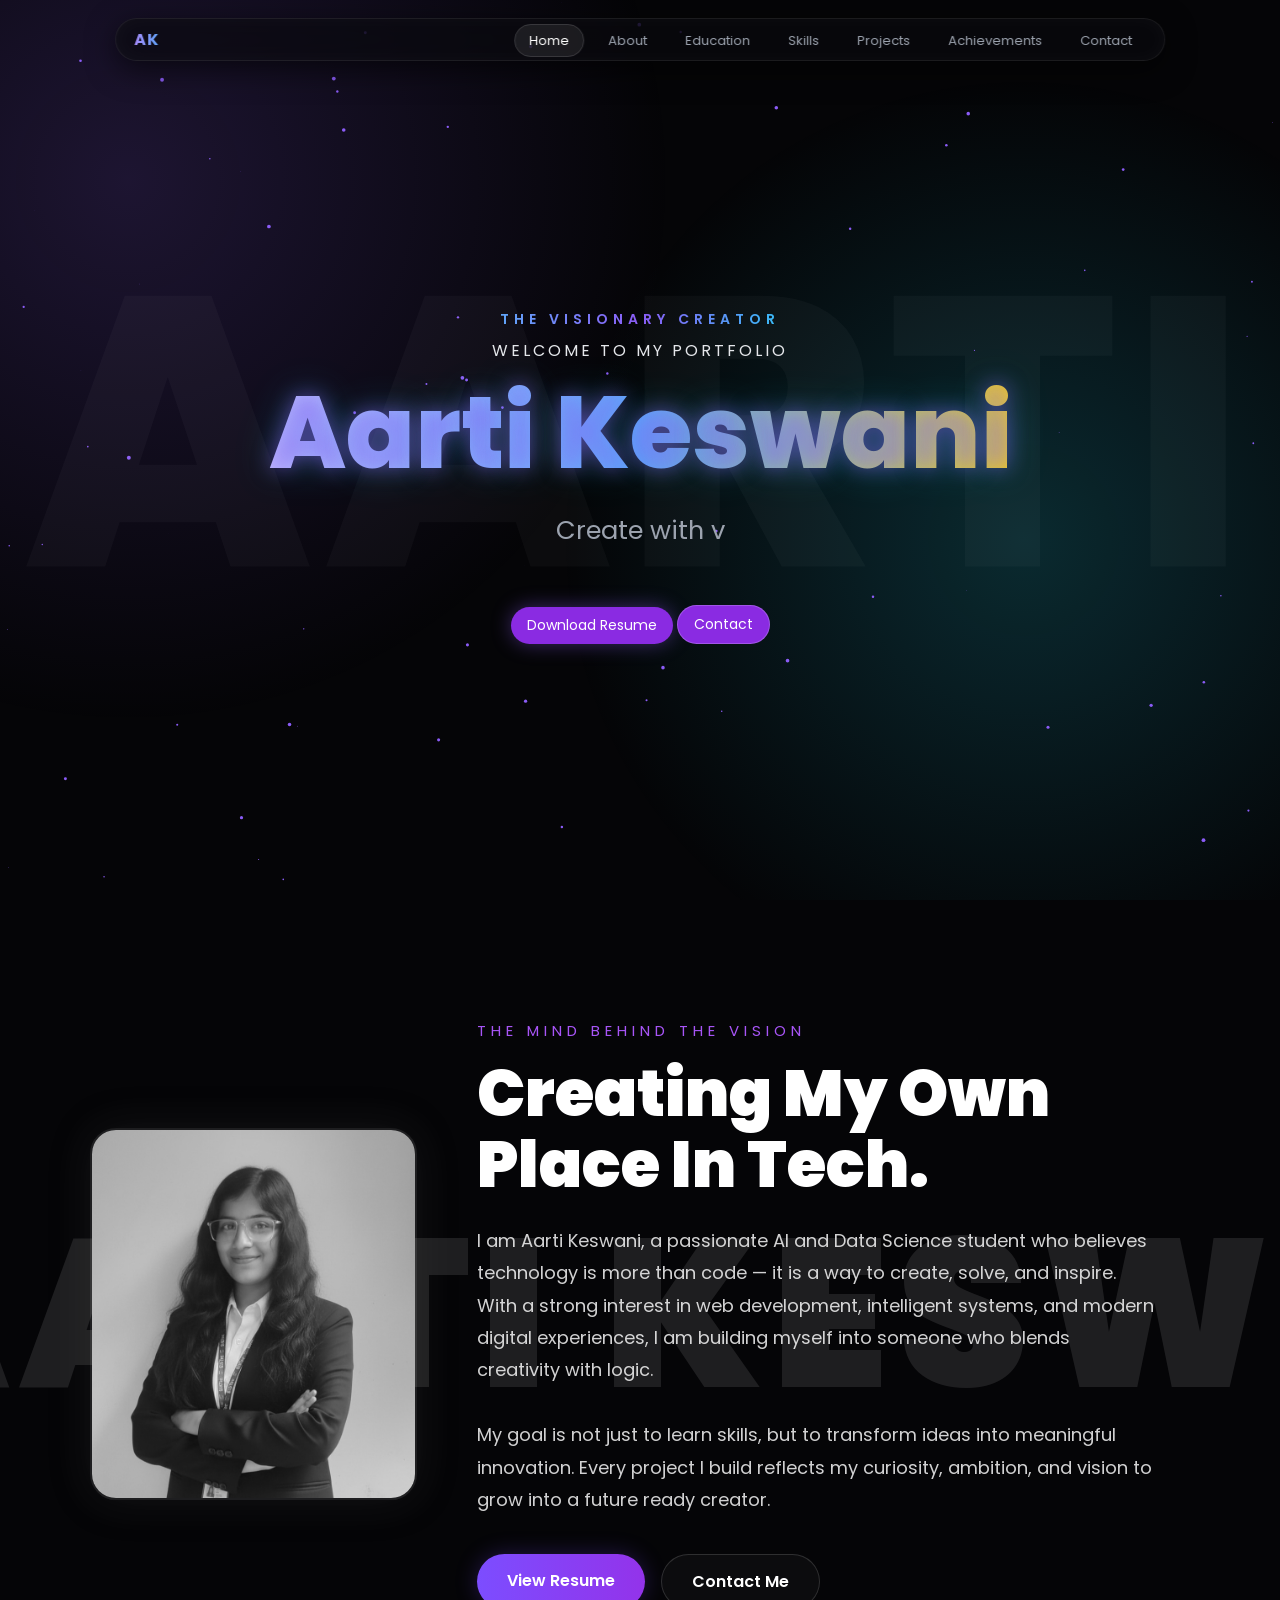
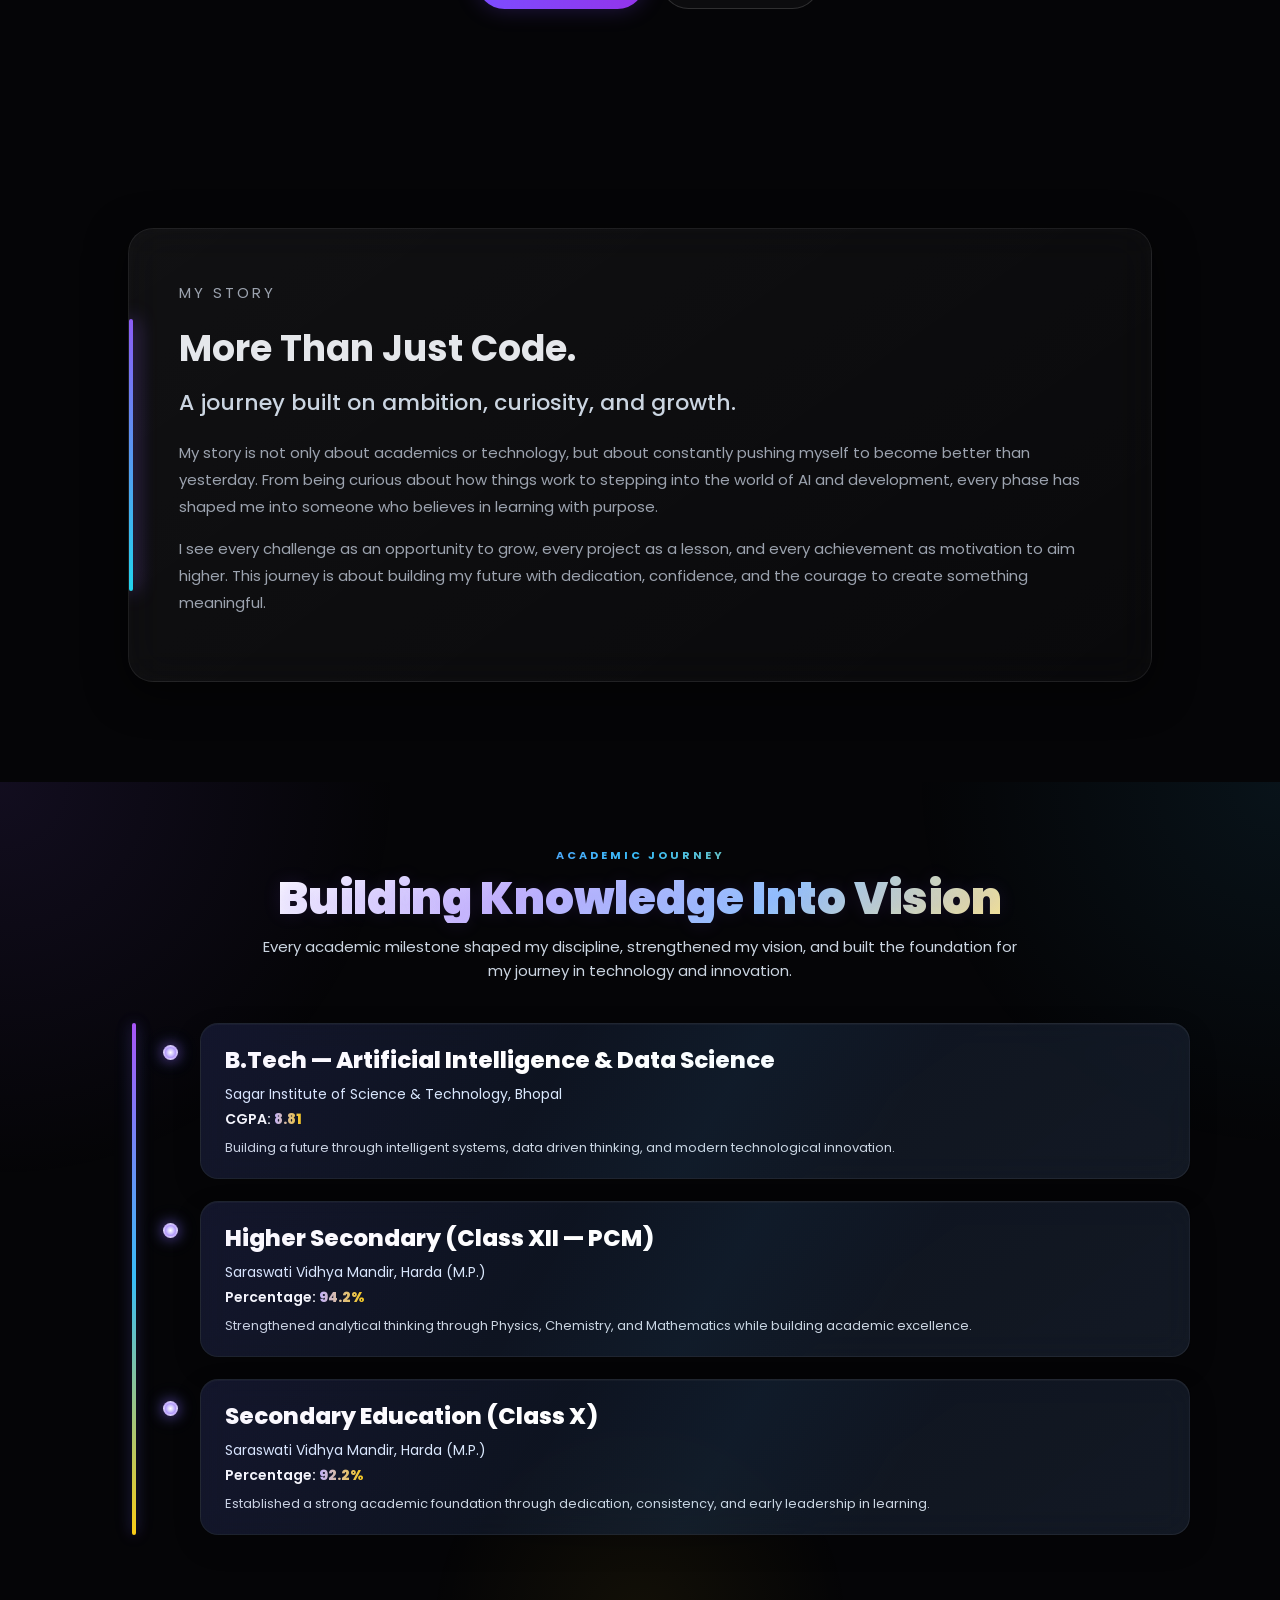
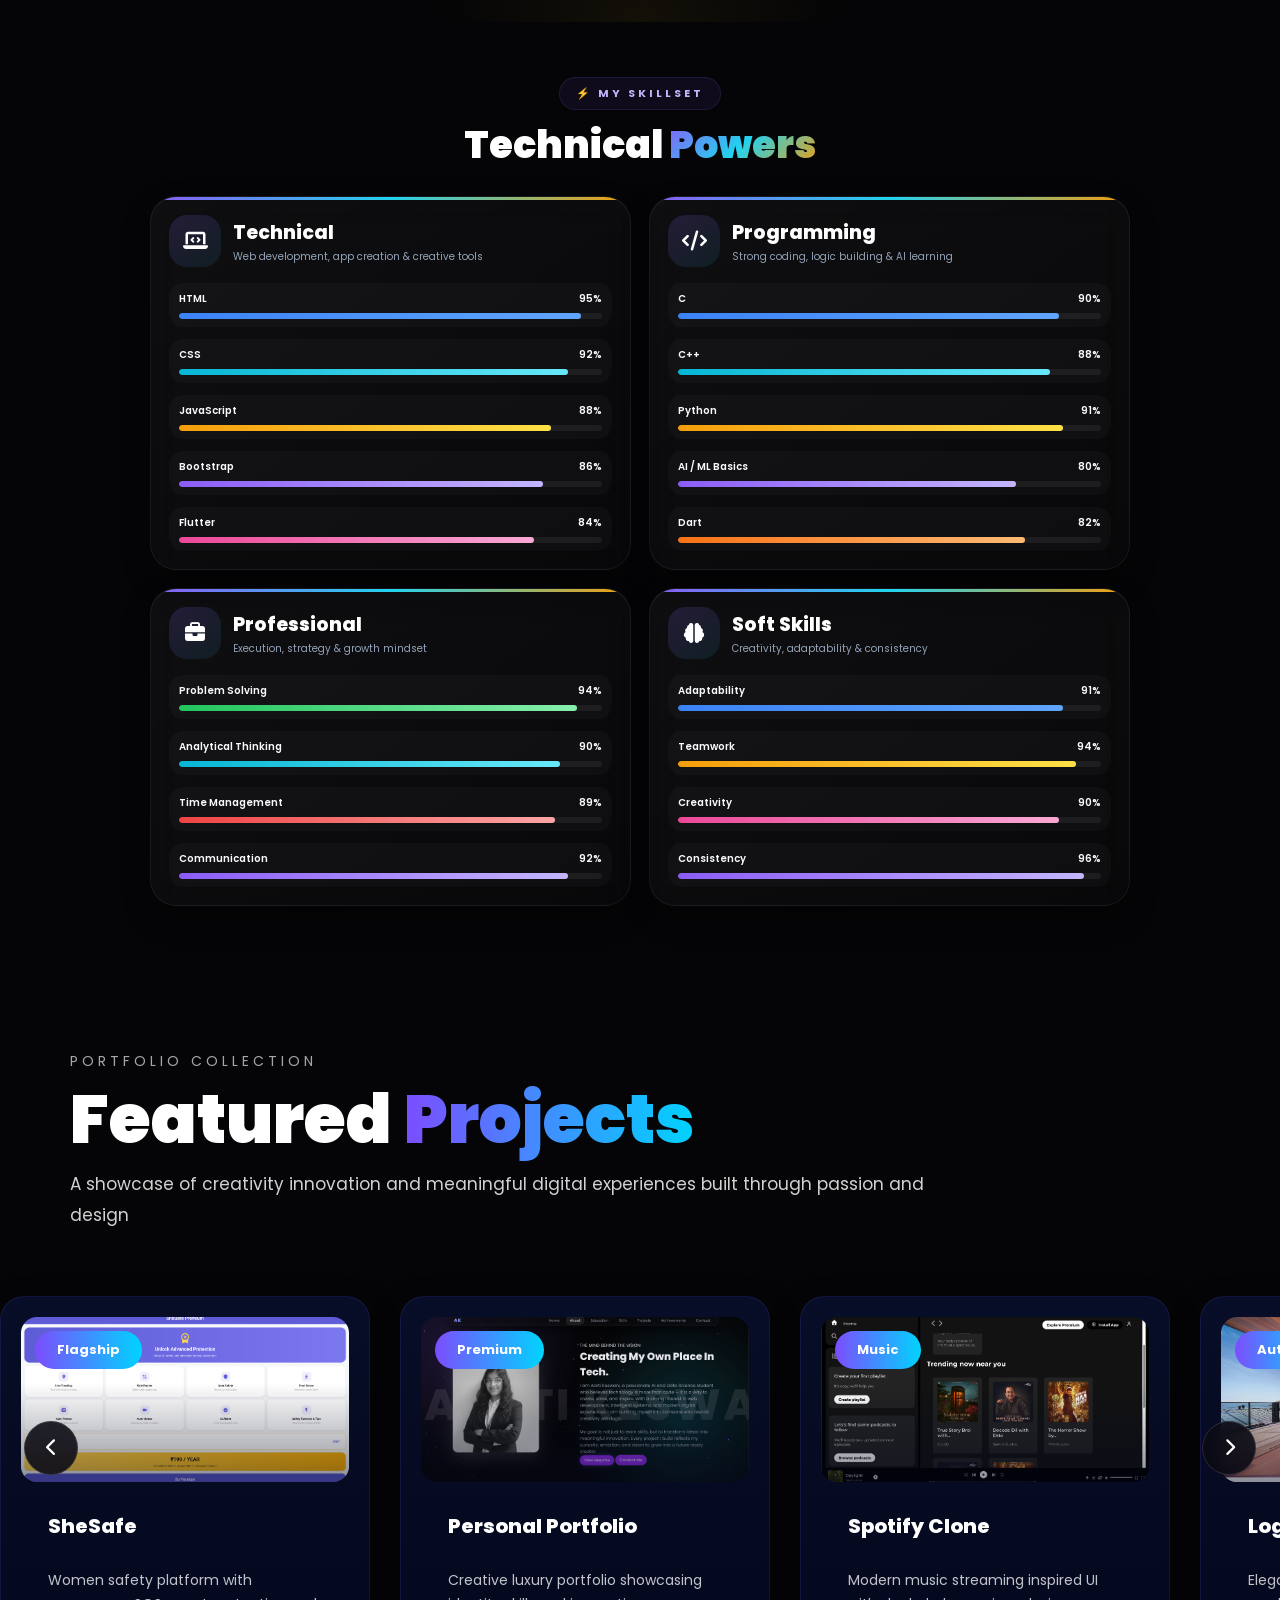
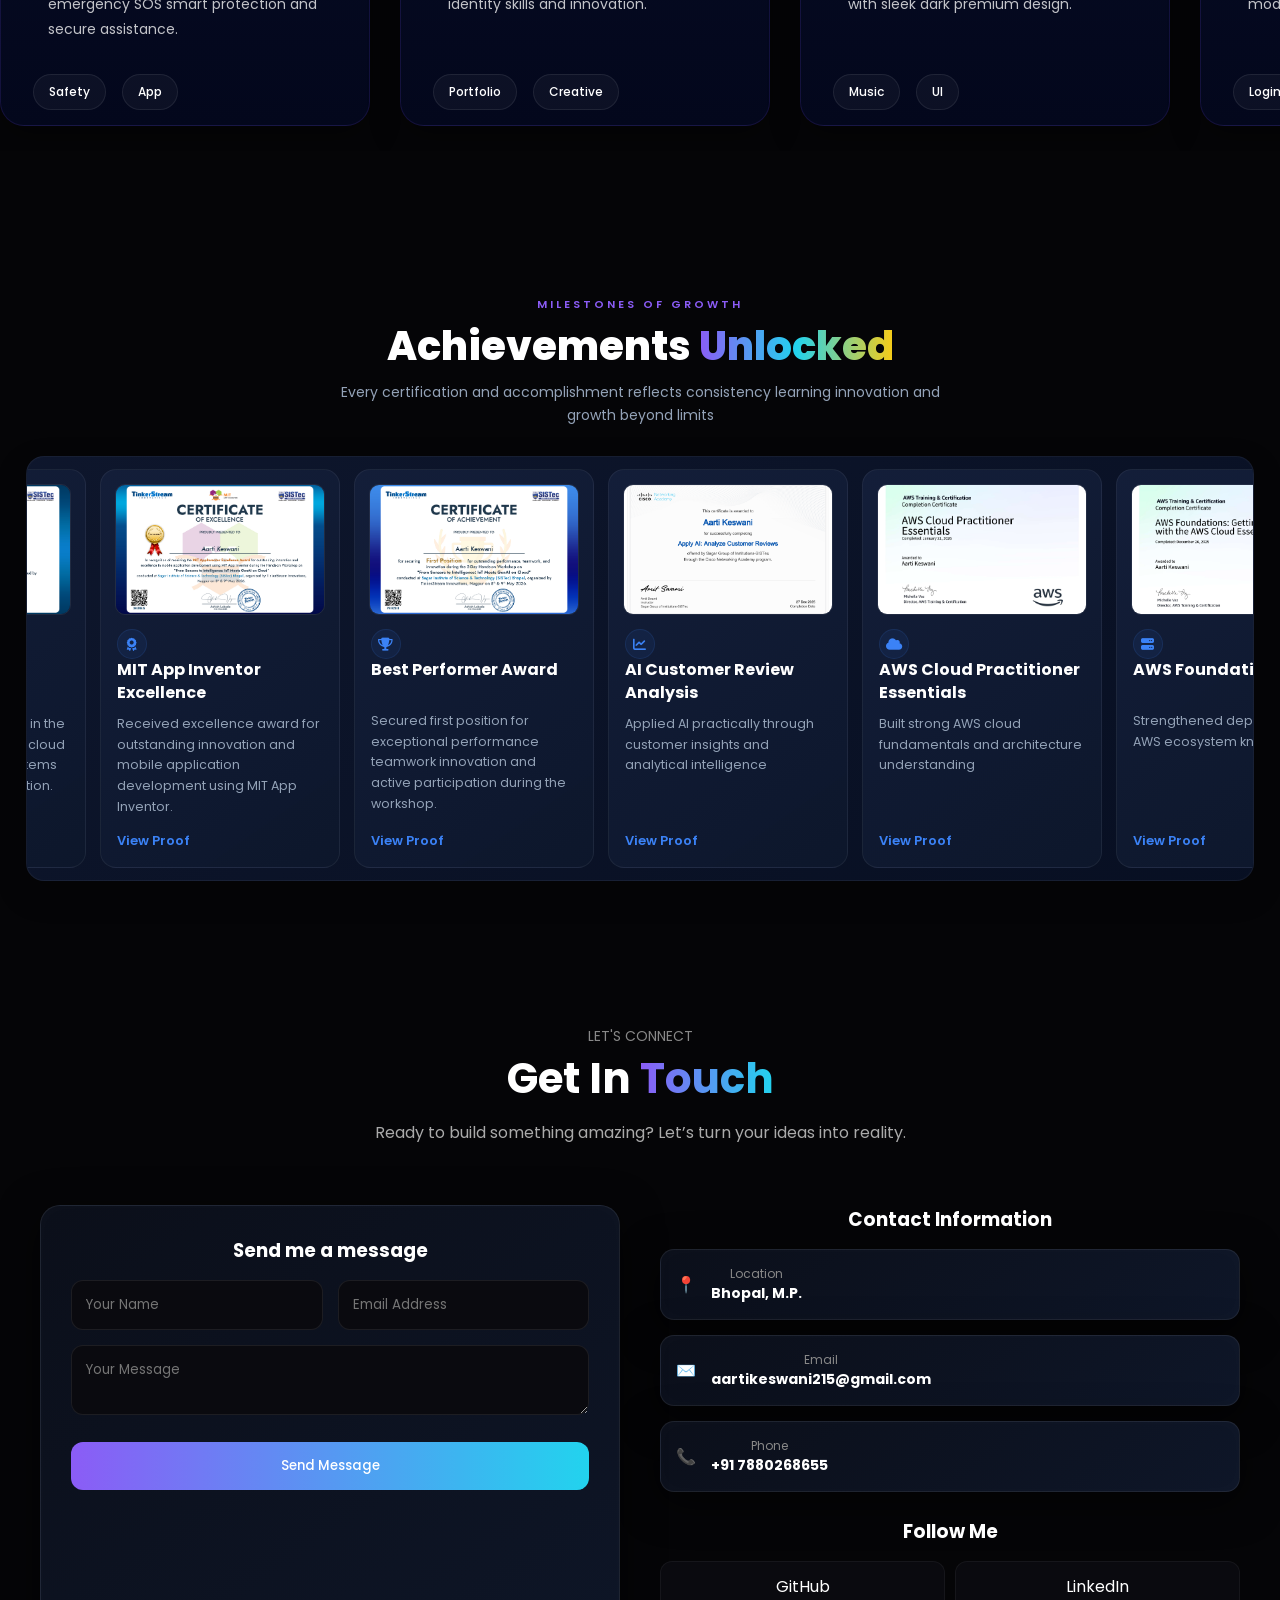
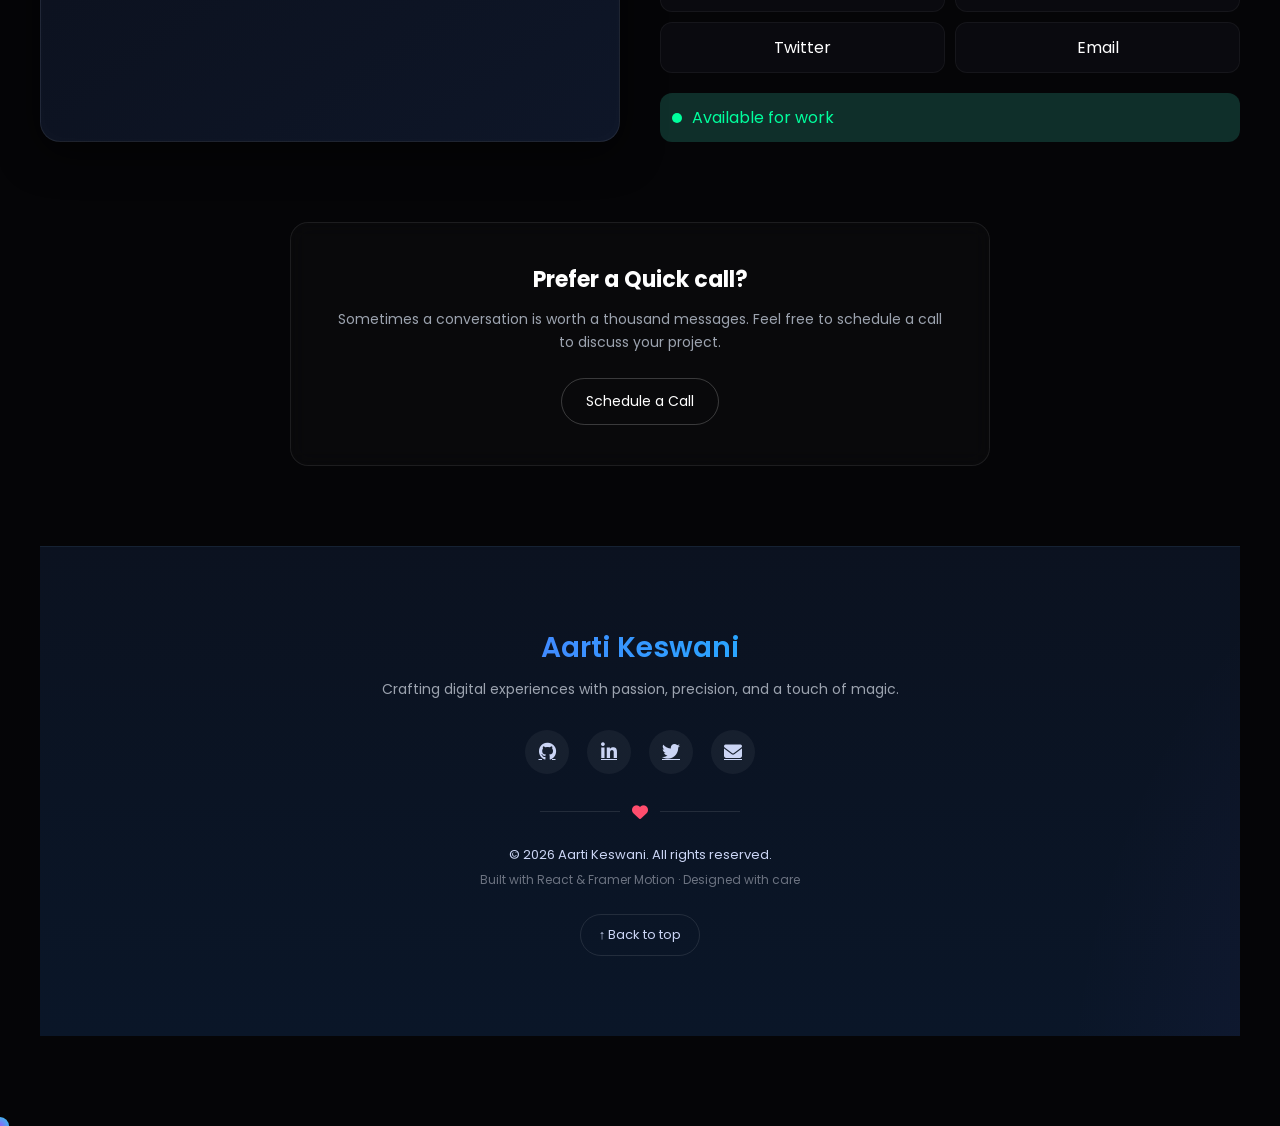
<file: portfoliomain/index.html>
<!DOCTYPE html>
<html lang="en">
<head>
<meta charset="UTF-8">
<meta name="viewport" content="width=device-width, initial-scale=1.0">
<title>Aarti Keswani Portfolio</title>

<link rel="stylesheet" href="style.css">
<link href="https://fonts.googleapis.com/css2?family=Poppins:wght@300;400;600;800&display=swap" rel="stylesheet">
<link rel="stylesheet" href="https://cdnjs.cloudflare.com/ajax/libs/font-awesome/6.5.0/css/all.min.css">
<link rel="stylesheet" href="https://cdnjs.cloudflare.com/ajax/libs/font-awesome/6.5.0/css/all.min.css">
</head>

<body>

<canvas id="bg"></canvas>

<!-- NAVBAR -->
<nav class="navbar">
    <div class="logo">AK</div>

    <ul class="nav-links">
        <li><a href="#home" class="active">Home</a></li>
        <li><a href="#about">About</a></li>
         <li><a href="#education">Education</a></li>
        <li><a href="#skills">Skills</a></li>
        
        <li><a href="#projects">Projects</a></li>
        <li><a href="#achievements">Achievements</a></li>
       
        <li><a href="#contact">Contact</a></li>
    </ul>
    
        
</nav>


<!-- HERO -->
<section id="home" class="hero">

    <!-- BIG BACKGROUND TEXT -->
    <h1 class="bg-text">AARTI</h1>

    <!-- MAIN CONTENT -->
    <div class="hero-content">

        <p class="hero-subtitle">THE VISIONARY CREATOR</p>

        <!-- ADDED WELCOME TEXT -->
        <p class="hero-welcome">WELCOME TO MY PORTFOLIO</p>

        <h1 class="hero-title">
            Aarti Keswani
        </h1>

        <p class="hero-subtitle">
            Create <span id="typing"></span>
        </p>

        <div class="hero-buttons">
            <a href="/main/CV_2026041714031664.pdf" download="Aarti_Keswani_Resume.pdf" class="btn primary">Download Resume</a>
            <a href="#contact" class="btn secondary">Contact</a>
        </div>

    </div>

</section>

<!-- ABOUT -->
<!-- ABOUT -->
<section id="about" class="section about">

    <!-- BIG BACKGROUND TEXT -->
    <h1 class="about-bg-text">AARTI KESWANI</h1>

    <!-- LEFT IMAGE -->
    <div class="about-left">
        <img src="/main/WhatsApp Image 2026-04-16 at 23.32.07.jpeg" alt="Aarti Keswani">
    </div>

    <!-- RIGHT CONTENT -->
    <div class="about-right">

        <p class="about-tag">THE MIND BEHIND THE VISION</p>

        <h2>Creating My Own Place In Tech.</h2>

        <p class="about-desc">
            I am Aarti Keswani, a passionate AI and Data Science student who believes technology is more than code — it is a way to create, solve, and inspire. 
            With a strong interest in web development, intelligent systems, and modern digital experiences, I am building myself into someone who blends creativity with logic.
            <br><br>
            My goal is not just to learn skills, but to transform ideas into meaningful innovation. Every project I build reflects my curiosity, ambition, and vision to grow into a future ready creator.
        </p>

        <div class="about-buttons">
            <a href="/main/CV_2026041714031664.pdf" download="Aarti_Keswani_Resume.pdf" class="btn primary">
                View Resume
            </a>

            <a href="#contact" class="btn secondary">
                Contact Me
            </a>
        </div>

    </div>

</section>
<!-- STORY -->
<section id="story" class="section story">

    <div class="story-container">

        <!-- LEFT LINE -->
        <div class="story-line"></div>

        <!-- CONTENT -->
        <div class="story-content">

            <p class="story-tag">MY STORY</p>

            <h2>More Than Just Code.</h2>

            <h3>A journey built on ambition, curiosity, and growth.</h3>

            <p>
                My story is not only about academics or technology, but about constantly pushing myself to become better than yesterday. From being curious about how things work to stepping into the world of AI and development, every phase has shaped me into someone who believes in learning with purpose.
            </p>

            <p>
                I see every challenge as an opportunity to grow, every project as a lesson, and every achievement as motivation to aim higher. This journey is about building my future with dedication, confidence, and the courage to create something meaningful.
            </p>

        </div>

    </div>

</section>
<!-- ================= EDUCATION SECTION ================= -->
<section id="education" class="section education">

    <!-- SECTION HEADER -->
    <div class="section-header">
        <p class="section-tag">ACADEMIC JOURNEY</p>

        <h2 class="section-title">Building Knowledge Into Vision</h2>

        <p class="section-description">
            Every academic milestone shaped my discipline, strengthened my vision, and built the foundation for my journey in technology and innovation.
        </p>
    </div>

    <!-- TIMELINE -->
    <div class="education-timeline">

        <!-- BTECH -->
        <div class="education-card">
            <div class="education-dot"></div>

            <div class="education-content">
                <h3>B.Tech — Artificial Intelligence & Data Science</h3>

                <p class="education-place">
                    Sagar Institute of Science & Technology, Bhopal
                </p>

                <p class="education-score">
                    CGPA: <span>8.81</span>
                </p>

                <p class="education-desc">
                    Building a future through intelligent systems, data driven thinking, and modern technological innovation.
                </p>
            </div>
        </div>

        <!-- 12TH -->
        <div class="education-card">
            <div class="education-dot"></div>

            <div class="education-content">
                <h3>Higher Secondary (Class XII — PCM)</h3>

                <p class="education-place">
                    Saraswati Vidhya Mandir, Harda (M.P.)
                </p>

                <p class="education-score">
                    Percentage: <span>94.2%</span>
                </p>

                <p class="education-desc">
                    Strengthened analytical thinking through Physics, Chemistry, and Mathematics while building academic excellence.
                </p>
            </div>
        </div>

        <!-- 10TH -->
        <div class="education-card">
            <div class="education-dot"></div>

            <div class="education-content">
                <h3>Secondary Education (Class X)</h3>

                <p class="education-place">
                    Saraswati Vidhya Mandir, Harda (M.P.)
                </p>

                <p class="education-score">
                    Percentage: <span>92.2%</span>
                </p>

                <p class="education-desc">
                    Established a strong academic foundation through dedication, consistency, and early leadership in learning.
                </p>
            </div>
        </div>

    </div>

</section>

<!-- ===================== ROYAL SKILLS SECTION ===================== -->
<section id="skills" class="skills-pro">

    <div class="skills-header">
        <p class="skills-subtitle">⚡ MY SKILLSET</p>
        <h2 class="skills-title">Technical <span>Powers</span></h2>
    </div>

    <div class="skills-container">

        <!-- TECHNICAL -->
        <div class="skill-category-card">
            <div class="skill-card-top">
                <div class="skill-main-icon"><i class="fas fa-laptop-code"></i></div>
                <div>
                    <h3>Technical</h3>
                    <p>Web development, app creation & creative tools</p>
                </div>
            </div>

            <div class="skill-progress-list">
                <div class="progress-item">
                    <div class="progress-label"><span>HTML</span><span>95%</span></div>
                    <div class="progress-bar"><div class="progress-fill blue" style="width:95%"></div></div>
                </div>

                <div class="progress-item">
                    <div class="progress-label"><span>CSS</span><span>92%</span></div>
                    <div class="progress-bar"><div class="progress-fill cyan" style="width:92%"></div></div>
                </div>

                <div class="progress-item">
                    <div class="progress-label"><span>JavaScript</span><span>88%</span></div>
                    <div class="progress-bar"><div class="progress-fill gold" style="width:88%"></div></div>
                </div>

                <div class="progress-item">
                    <div class="progress-label"><span>Bootstrap</span><span>86%</span></div>
                    <div class="progress-bar"><div class="progress-fill purple" style="width:86%"></div></div>
                </div>

                <div class="progress-item">
                    <div class="progress-label"><span>Flutter</span><span>84%</span></div>
                    <div class="progress-bar"><div class="progress-fill pink" style="width:84%"></div></div>
                </div>
            </div>
        </div>

        <!-- PROGRAMMING -->
        <div class="skill-category-card">
            <div class="skill-card-top">
                <div class="skill-main-icon"><i class="fas fa-code"></i></div>
                <div>
                    <h3>Programming</h3>
                    <p>Strong coding, logic building & AI learning</p>
                </div>
            </div>

            <div class="skill-progress-list">
                <div class="progress-item">
                    <div class="progress-label"><span>C</span><span>90%</span></div>
                    <div class="progress-bar"><div class="progress-fill blue" style="width:90%"></div></div>
                </div>

                <div class="progress-item">
                    <div class="progress-label"><span>C++</span><span>88%</span></div>
                    <div class="progress-bar"><div class="progress-fill cyan" style="width:88%"></div></div>
                </div>

                <div class="progress-item">
                    <div class="progress-label"><span>Python</span><span>91%</span></div>
                    <div class="progress-bar"><div class="progress-fill gold" style="width:91%"></div></div>
                </div>

                <div class="progress-item">
                    <div class="progress-label"><span>AI / ML Basics</span><span>80%</span></div>
                    <div class="progress-bar"><div class="progress-fill purple" style="width:80%"></div></div>
                </div>
                 <div class="progress-item">
                    <div class="progress-label"><span>Dart</span><span>82%</span></div>
                    <div class="progress-bar"><div class="progress-fill orange" style="width:82%"></div></div>
                </div>

            </div>
        </div>

        <!-- PROFESSIONAL -->
        <div class="skill-category-card">
            <div class="skill-card-top">
                <div class="skill-main-icon"><i class="fas fa-briefcase"></i></div>
                <div>
                    <h3>Professional</h3>
                    <p>Execution, strategy & growth mindset</p>
                </div>
            </div>

            <div class="skill-progress-list">
                <div class="progress-item">
                    <div class="progress-label"><span>Problem Solving</span><span>94%</span></div>
                    <div class="progress-bar"><div class="progress-fill green" style="width:94%"></div></div>
                </div>

                <div class="progress-item">
                    <div class="progress-label"><span>Analytical Thinking</span><span>90%</span></div>
                    <div class="progress-bar"><div class="progress-fill cyan" style="width:90%"></div></div>
                </div>

                <div class="progress-item">
                    <div class="progress-label"><span>Time Management</span><span>89%</span></div>
                    <div class="progress-bar"><div class="progress-fill red" style="width:89%"></div></div>
                </div>

                <div class="progress-item">
                    <div class="progress-label"><span>Communication</span><span>92%</span></div>
                    <div class="progress-bar"><div class="progress-fill purple" style="width:92%"></div></div>
                </div>
            </div>
        </div>

        <!-- SOFT SKILLS -->
        <div class="skill-category-card">
            <div class="skill-card-top">
                <div class="skill-main-icon"><i class="fas fa-brain"></i></div>
                <div>
                    <h3>Soft Skills</h3>
                    <p>Creativity, adaptability & consistency</p>
                </div>
            </div>

            <div class="skill-progress-list">
                <div class="progress-item">
                    <div class="progress-label"><span>Adaptability</span><span>91%</span></div>
                    <div class="progress-bar"><div class="progress-fill blue" style="width:91%"></div></div>
                </div>

                <div class="progress-item">
                    <div class="progress-label"><span>Teamwork</span><span>94%</span></div>
                    <div class="progress-bar"><div class="progress-fill gold" style="width:94%"></div></div>
                </div>

                <div class="progress-item">
                    <div class="progress-label"><span>Creativity</span><span>90%</span></div>
                    <div class="progress-bar"><div class="progress-fill pink" style="width:90%"></div></div>
                </div>

                <div class="progress-item">
                    <div class="progress-label"><span>Consistency</span><span>96%</span></div>
                    <div class="progress-bar"><div class="progress-fill purple" style="width:96%"></div></div>
                </div>
            </div>
        </div>

    </div>
</section>


<!-- PROJECTS -->
<section class="projects-royal" id="projects">

  <!-- HEADER -->
  <div class="projects-header">
    <p class="projects-sub">PORTFOLIO COLLECTION</p>
    <h2 class="projects-title">Featured <span>Projects</span></h2>
    <p class="projects-desc">
      A showcase of creativity innovation and meaningful digital experiences built through passion and design
    </p>
  </div>

  <!-- SIDE NAV -->
    <div class="project-nav-mini">
        <button class="mini-nav-btn left" onclick="scrollProjects(-420)">
            <i class="fas fa-chevron-left"></i>
        </button>

        <button class="mini-nav-btn right" onclick="scrollProjects(420)">
            <i class="fas fa-chevron-right"></i>
        </button>
    </div>


  <!-- SLIDER -->
  <div class="projects-slider">

    <!-- 1 -->
    <div class="project-card">
      <div class="project-glow"></div>
      <div class="project-image">
        <img src="/ProjectImages/shesafe.png" alt="SheSafe">
        <div class="project-gradient"></div>
        <span class="badge">Flagship</span>
      </div>
      <div class="project-content">
        <h3>SheSafe</h3>
        <p>Women safety platform with emergency SOS smart protection and secure assistance.</p>
        <div class="tech"><span>Safety</span><span>App</span></div>
      </div>
      <div class="project-overlay">
        <a href="/ProjectImages/shesafe.png" target="_blank">Explore</a>
      </div>
    </div>

    <!-- 2 -->
    <div class="project-card">
      <div class="project-glow"></div>
      <div class="project-image">
        <img src="/ProjectImages/portfolio.png" alt="Portfolio">
        <div class="project-gradient"></div>
        <span class="badge">Premium</span>
      </div>
      <div class="project-content">
        <h3>Personal Portfolio</h3>
        <p>Creative luxury portfolio showcasing identity skills and innovation.</p>
        <div class="tech"><span>Portfolio</span><span>Creative</span></div>
      </div>
      <div class="project-overlay">
        <a href="/ProjectImages/portfolio.png" target="_blank">Explore</a>
      </div>
    </div>

    <!-- 3 -->
    <div class="project-card">
      <div class="project-glow"></div>
      <div class="project-image">
        <img src="/ProjectImages/spotify.png" alt="Spotify Clone">
        <div class="project-gradient"></div>
        <span class="badge">Music</span>
      </div>
      <div class="project-content">
        <h3>Spotify Clone</h3>
        <p>Modern music streaming inspired UI with sleek dark premium design.</p>
        <div class="tech"><span>Music</span><span>UI</span></div>
      </div>
      <div class="project-overlay">
        <a href="/ProjectImages/spotify.png" target="_blank">Explore</a>
      </div>
    </div>

    <!-- 4 -->
    <div class="project-card">
      <div class="project-glow"></div>
      <div class="project-image">
        <img src="/ProjectImages/login.png" alt="Login Page">
        <div class="project-gradient"></div>
        <span class="badge">Auth</span>
      </div>
      <div class="project-content">
        <h3>Login Page</h3>
        <p>Elegant authentication page with modern user centered design.</p>
        <div class="tech"><span>Login</span><span>UI</span></div>
      </div>
      <div class="project-overlay">
        <a href="/ProjectImages/login.png" target="_blank">Explore</a>
      </div>
    </div>

    <!-- 5 -->
    <div class="project-card">
      <div class="project-glow"></div>
      <div class="project-image">
        <img src="/ProjectImages/register.png" alt="Register Page">
        <div class="project-gradient"></div>
        <span class="badge">Form</span>
      </div>
      <div class="project-content">
        <h3>Register Page</h3>
        <p>Responsive registration interface with clean form experience.</p>
        <div class="tech"><span>Register</span><span>Web</span></div>
      </div>
      <div class="project-overlay">
        <a href="/ProjectImages/register.png" target="_blank">Explore</a>
      </div>
    </div>

    <!-- 6 -->
    <div class="project-card">
      <div class="project-glow"></div>
      <div class="project-image">
        <img src="/ProjectImages/gallery.png" alt="Gallery">
        <div class="project-gradient"></div>
        <span class="badge">Creative</span>
      </div>
      <div class="project-content">
        <h3>Image Gallery</h3>
        <p>Dynamic visual gallery with vibrant layout and creative presentation.</p>
        <div class="tech"><span>Gallery</span><span>Design</span></div>
      </div>
      <div class="project-overlay">
        <a href="/ProjectImages/gallery.png" target="_blank">Explore</a>
      </div>
    </div>

    <!-- 7 -->
    <div class="project-card">
      <div class="project-glow"></div>
      <div class="project-image">
        <img src="/ProjectImages/games.png" alt="Games Hub">
        <div class="project-gradient"></div>
        <span class="badge">Gaming</span>
      </div>
      <div class="project-content">
        <h3>Games Hub</h3>
        <p>Interactive gaming collection with engaging visuals and entertainment design.</p>
        <div class="tech"><span>Games</span><span>Interactive</span></div>
      </div>
      <div class="project-overlay">
        <a href="/ProjectImages/games.png" target="_blank">Explore</a>
      </div>
    </div>

    <!-- 8 -->
    <div class="project-card">
      <div class="project-glow"></div>
      <div class="project-image">
        <img src="/ProjectImages/simon.png" alt="Simon Game">
        <div class="project-gradient"></div>
        <span class="badge">Game</span>
      </div>
      <div class="project-content">
        <h3>Simon Game</h3>
        <p>Classic memory challenge recreated with playful UI and interaction.</p>
        <div class="tech"><span>Game</span><span>Logic</span></div>
      </div>
      <div class="project-overlay">
        <a href="/ProjectImages/simon.png" target="_blank">Explore</a>
      </div>
    </div>

    <!-- 9 -->
    <div class="project-card">
      <div class="project-glow"></div>
      <div class="project-image">
        <img src="/ProjectImages/cardswap.png" alt="Card Swap">
        <div class="project-gradient"></div>
        <span class="badge">Logic</span>
      </div>
      <div class="project-content">
        <h3>Card Swap</h3>
        <p>Interactive color card challenge focused on design and logic.</p>
        <div class="tech"><span>Cards</span><span>Fun</span></div>
      </div>
      <div class="project-overlay">
        <a href="/ProjectImages/cardswap.png" target="_blank">Explore</a>
      </div>
    </div>

    <!-- 10 -->
    <div class="project-card">
      <div class="project-glow"></div>
      <div class="project-image">
        <img src="/ProjectImages/iit.png" alt="IT Project">
        <div class="project-gradient"></div>
        <span class="badge">Academic</span>
      </div>
      <div class="project-content">
        <h3>IT Project</h3>
        <p>Academic technology focused project demonstrating structured innovation.</p>
        <div class="tech"><span>IT</span><span>Project</span></div>
      </div>
      <div class="project-overlay">
        <a href="/ProjectImages/iit.png" target="_blank">Explore</a>
      </div>
    </div>

    <!-- 11 -->
    <div class="project-card">
      <div class="project-glow"></div>
      <div class="project-image">
        <img src="/ProjectImages/mp.png" alt="MP Project">
        <div class="project-gradient"></div>
        <span class="badge">Project</span>
      </div>
      <div class="project-content">
        <h3>MP Project</h3>
        <p>Structured digital solution reflecting technical and academic execution.</p>
        <div class="tech"><span>MP</span><span>System</span></div>
      </div>
      <div class="project-overlay">
        <a href="/ProjectImages/mp.png" target="_blank">Explore</a>
      </div>
    </div>

    <!-- 12 -->
    <div class="project-card">
      <div class="project-glow"></div>
      <div class="project-image">
        <img src="/ProjectImages/welcome.png" alt="Welcome Page">
        <div class="project-gradient"></div>
        <span class="badge">UI</span>
      </div>
      <div class="project-content">
        <h3>Welcome Page</h3>
        <p>Beautiful landing interface with bright visuals and immersive feel.</p>
        <div class="tech"><span>Landing</span><span>UI</span></div>
      </div>
      <div class="project-overlay">
        <a href="/ProjectImages/welcome.png" target="_blank">Explore</a>
      </div>
    </div>

    <!-- 13 -->
    <div class="project-card">
      <div class="project-glow"></div>
      <div class="project-image">
        <img src="/ProjectImages/poem.png" alt="Poem Project">
        <div class="project-gradient"></div>
        <span class="badge">Creative</span>
      </div>
      <div class="project-content">
        <h3>Poem Project</h3>
        <p>Creative writing presentation with aesthetic digital storytelling.</p>
        <div class="tech"><span>Poetry</span><span>Creative</span></div>
      </div>
      <div class="project-overlay">
        <a href="/ProjectImages/poem.png" target="_blank">Explore</a>
      </div>
    </div>

    <!-- 14 -->
    <div class="project-card">
      <div class="project-glow"></div>
      <div class="project-image">
        <img src="/ProjectImages/letter.png" alt="Letter Project">
        <div class="project-gradient"></div>
        <span class="badge">Writing</span>
      </div>
      <div class="project-content">
        <h3>Letter Project</h3>
        <p>Structured written communication project with formal presentation.</p>
        <div class="tech"><span>Letter</span><span>Content</span></div>
      </div>
      <div class="project-overlay">
        <a href="/ProjectImages/letter.png" target="_blank">Explore</a>
      </div>
    </div>

  </div>

</section>

<!-- ======================= ROYAL ACHIEVEMENTS SECTION ======================= -->
<section id="achievements" class="achievements-luxury">

    <!-- TOP HEADER -->
    <div class="achieve-top">
        <p class="achieve-tag">Milestones of Growth</p>
        <h2 class="achieve-title">Achievements <span>Unlocked</span></h2>
        <p class="achieve-sub">
            Every certification and accomplishment reflects consistency learning innovation and growth beyond limits
        </p>
    </div>

    <!-- SLIDER WRAP -->
    <div class="achieve-slider" id="achieveSlider">

        <div class="achieve-track">


            <!-- =========================
     IoT Meets GenAI Workshop
========================= -->

<div class="achieve-card">

    <div class="shine"></div>

    <div class="achieve-thumb">
        <img src="/images/iot_worksop.jpeg" alt="IoT Meets GenAI Workshop">
        <span class="floating-badge">IoT</span>
    </div>

    <div class="achieve-body">

        <div class="achieve-icon">
            <i class="fas fa-microchip"></i>
        </div>

        <h3>IoT Meets GenAI Workshop</h3>

        <p>
            Successfully participated in the workshop focused on IoT cloud integration intelligent systems and Generative AI innovation.
        </p>

        <div class="achieve-footer">
            <span>2026</span>
            <a href="/images/iot_worksop.jpeg" target="_blank">View Proof</a>
        </div>

    </div>

</div>


<!-- =========================
     MIT App Inventor Excellence
========================= -->

<div class="achieve-card">

    <div class="shine"></div>

    <div class="achieve-thumb">
        <img src="/images/mit app excellence.jpeg" alt="MIT App Inventor Excellence Award">
        <span class="floating-badge">Winner</span>
    </div>

    <div class="achieve-body">

        <div class="achieve-icon">
            <i class="fas fa-award"></i>
        </div>

        <h3>MIT App Inventor Excellence</h3>

        <p>
            Received excellence award for outstanding innovation and mobile application development using MIT App Inventor.
        </p>

        <div class="achieve-footer">
            <span>2026</span>
            <a href="/images/mit app excellence.jpeg" target="_blank">View Proof</a>
        </div>

    </div>

</div>


<!-- =========================
     Best Performer Award
========================= -->

<div class="achieve-card">

    <div class="shine"></div>

    <div class="achieve-thumb">
        <img src="/images/bestperformer.jpeg" alt="Best Performer Award">
        <span class="floating-badge">Top</span>
    </div>

    <div class="achieve-body">

        <div class="achieve-icon">
            <i class="fas fa-trophy"></i>
        </div>

        <h3>Best Performer Award</h3>

        <p>
            Secured first position for exceptional performance teamwork innovation and active participation during the workshop.
        </p>

        <div class="achieve-footer">
            <span>2026</span>
            <a href="/images/bestperformer.jpeg" target="_blank">View Proof</a>
        </div>

    </div>

</div>

            <!-- 1 -->
            <div class="achieve-card">
                <div class="shine"></div>
                <div class="achieve-thumb">
                    <img src="/images/Apply AI Analyze Customer Reviews.png" alt="Apply AI Analyze Customer Reviews">
                    <span class="floating-badge">AI</span>
                </div>
                <div class="achieve-body">
                    <div class="achieve-icon"><i class="fas fa-chart-line"></i></div>
                    <h3>AI Customer Review Analysis</h3>
                    <p>Applied AI practically through customer insights and analytical intelligence</p>
                    <div class="achieve-footer">
                        <span>2026</span>
                        <a href="/images/Apply AI Analyze Customer Reviews.png" target="_blank">View Proof</a>
                    </div>
                </div>
            </div>

            <!-- 2 -->
            <div class="achieve-card">
                <div class="shine"></div>
                <div class="achieve-thumb">
                    <img src="/images/AWS Cloud Practitioner Essentials.png" alt="AWS Cloud Practitioner Essentials">
                    <span class="floating-badge">Cloud</span>
                </div>
                <div class="achieve-body">
                    <div class="achieve-icon"><i class="fas fa-cloud"></i></div>
                    <h3>AWS Cloud Practitioner Essentials</h3>
                    <p>Built strong AWS cloud fundamentals and architecture understanding</p>
                    <div class="achieve-footer">
                        <span>2026</span>
                        <a href="/images/AWS Cloud Practitioner Essentials.png" target="_blank">View Proof</a>
                    </div>
                </div>
            </div>

            <!-- 3 -->
            <div class="achieve-card">
                <div class="shine"></div>
                <div class="achieve-thumb">
                    <img src="/images/AWS Foundations Getting Started with AWS Cloud Essentials.png" alt="AWS Foundations Getting Started with the AWS Cloud Essentials">
                    <span class="floating-badge">AWS</span>
                </div>
                <div class="achieve-body">
                    <div class="achieve-icon"><i class="fas fa-server"></i></div>
                    <h3>AWS Foundations</h3>
                    <p>Strengthened deployment and AWS ecosystem knowledge</p>
                    <div class="achieve-footer">
                        <span>2026</span>
                        <a href="/images/AWS Foundations Getting Started with AWS Cloud Essentials.png" target="_blank">View Proof</a>
                    </div>
                </div>
            </div>

            <!-- 4 -->
            <div class="achieve-card">
                <div class="shine"></div>
                <div class="achieve-thumb">
                    <img src="/images/AWS Technical Essentials.png" alt="AWS Technical Essentials">
                    <span class="floating-badge">Technical</span>
                </div>
                <div class="achieve-body">
                    <div class="achieve-icon"><i class="fas fa-network-wired"></i></div>
                    <h3>AWS Technical Essentials</h3>
                    <p>Expanded infrastructure networking and cloud deployment expertise</p>
                    <div class="achieve-footer">
                        <span>2026</span>
                        <a href="/images/AWS Technical Essentials.png" target="_blank">View Proof</a>
                    </div>
                </div>
            </div>

            <!-- 5 -->
            <div class="achieve-card">
                <div class="shine"></div>
                <div class="achieve-thumb">
                    <img src="/images/Badminton Certificate.jpeg" alt="Badminton Certificate">
                    <span class="floating-badge">Sports</span>
                </div>
                <div class="achieve-body">
                    <div class="achieve-icon"><i class="fas fa-medal"></i></div>
                    <h3>Badminton Certificate</h3>
                    <p>Showcased discipline focus and competitive sports excellence</p>
                    <div class="achieve-footer">
                        <span>2026</span>
                        <a href="/images/Badminton Certificate.jpeg" target="_blank">View Proof</a>
                    </div>
                </div>
            </div>

            <!-- 6 -->
            <div class="achieve-card">
                <div class="shine"></div>
                <div class="achieve-thumb">
                    <img src="/images/Developing Generative Artificial Intelligence Solutions.png" alt="Developing Generative Artificial Intelligence Solutions">
                    <span class="floating-badge">GenAI</span>
                </div>
                <div class="achieve-body">
                    <div class="achieve-icon"><i class="fas fa-robot"></i></div>
                    <h3>Generative AI Solutions</h3>
                    <p>Explored advanced generative AI systems and innovation</p>
                    <div class="achieve-footer">
                        <span>2026</span>
                        <a href="/images/Developing Generative Artificial Intelligence Solutions.png" target="_blank">View Proof</a>
                    </div>
                </div>
            </div>

            <!-- 7 -->
            <div class="achieve-card">
                <div class="shine"></div>
                <div class="achieve-thumb">
                    <img src="/images/Developing Machine Learning Solutions.png" alt="Developing Machine Learning Solutions">
                    <span class="floating-badge">ML</span>
                </div>
                <div class="achieve-body">
                    <div class="achieve-icon"><i class="fas fa-brain"></i></div>
                    <h3>Machine Learning Solutions</h3>
                    <p>Built machine learning problem solving and predictive understanding</p>
                    <div class="achieve-footer">
                        <span>2026</span>
                        <a href="/images/Developing Machine Learning Solutions.png" target="_blank">View Proof</a>
                    </div>
                </div>
            </div>

            <!-- 8 -->
            <div class="achieve-card">
                <div class="shine"></div>
                <div class="achieve-thumb">
                    <img src="/images/Essentials of Prompt Engineering.png" alt="Essentials of Prompt Engineering">
                    <span class="floating-badge">Prompt</span>
                </div>
                <div class="achieve-body">
                    <div class="achieve-icon"><i class="fas fa-keyboard"></i></div>
                    <h3>Prompt Engineering</h3>
                    <p>Mastered prompt optimization and AI communication strategy</p>
                    <div class="achieve-footer">
                        <span>2026</span>
                        <a href="/images/Essentials of Prompt Engineering.png" target="_blank">View Proof</a>
                    </div>
                </div>
            </div>

            <!-- 9 -->
            <div class="achieve-card">
                <div class="shine"></div>
                <div class="achieve-thumb">
                    <img src="/images/Exploring Artificial Intelligence Use Cases and Applications.png" alt="Exploring Artificial Intelligence Use Cases and Applications">
                    <span class="floating-badge">AI</span>
                </div>
                <div class="achieve-body">
                    <div class="achieve-icon"><i class="fas fa-lightbulb"></i></div>
                    <h3>AI Use Cases & Applications</h3>
                    <p>Explored real world AI applications and practical innovation</p>
                    <div class="achieve-footer">
                        <span>2026</span>
                        <a href="/images/Exploring Artificial Intelligence Use Cases and Applications.png" target="_blank">View Proof</a>
                    </div>
                </div>
            </div>

            <!-- 10 -->
            <div class="achieve-card">
                <div class="shine"></div>
                <div class="achieve-thumb">
                    <img src="/images/Fundamentals of Machine Learning and Artificial Intelligence.png" alt="Fundamentals of Machine Learning and Artificial Intelligence">
                    <span class="floating-badge">Foundation</span>
                </div>
                <div class="achieve-body">
                    <div class="achieve-icon"><i class="fas fa-microchip"></i></div>
                    <h3>ML & AI Fundamentals</h3>
                    <p>Strengthened AI ML core concepts and technical depth</p>
                    <div class="achieve-footer">
                        <span>2026</span>
                        <a href="/images/Fundamentals of Machine Learning and Artificial Intelligence.png" target="_blank">View Proof</a>
                    </div>
                </div>
            </div>

            <!-- 11 -->
            <div class="achieve-card">
                <div class="shine"></div>
                <div class="achieve-thumb">
                    <img src="/images/Hack Make 2026 Volunteer Appreciation.png" alt="Hack Make 2026 Volunteer Appreciation Certificate">
                    <span class="floating-badge">Leadership</span>
                </div>
                <div class="achieve-body">
                    <div class="achieve-icon"><i class="fas fa-users"></i></div>
                    <h3>Hack Make 2026 Volunteer</h3>
                    <p>Demonstrated collaboration leadership and event excellence</p>
                    <div class="achieve-footer">
                        <span>2026</span>
                        <a href="/images/Hack Make 2026 Volunteer Appreciation.png" target="_blank">View Proof</a>
                    </div>
                </div>
            </div>

            <!-- 12 -->
            <div class="achieve-card">
                <div class="shine"></div>
                <div class="achieve-thumb">
                    <img src="/images/IDE Bootcamp Certificate.png" alt="IDE Bootcamp Certificate">
                    <span class="floating-badge">Bootcamp</span>
                </div>
                <div class="achieve-body">
                    <div class="achieve-icon"><i class="fas fa-code"></i></div>
                    <h3>IDE Bootcamp Certificate</h3>
                    <p>Enhanced development mindset through immersive technical bootcamp learning</p>
                    <div class="achieve-footer">
                        <span>2026</span>
                        <a href="/images/IDE Bootcamp Certificate.png" target="_blank">View Proof</a>
                    </div>
                </div>
            </div>

            <!-- 13 -->
            <div class="achieve-card">
                <div class="shine"></div>
                <div class="achieve-thumb">
                    <img src="/images/Introduction to Modern AI.png" alt="Introduction to Modern AI">
                    <span class="floating-badge">AI</span>
                </div>
                <div class="achieve-body">
                    <div class="achieve-icon"><i class="fas fa-brain"></i></div>
                    <h3>Introduction to Modern AI</h3>
                    <p>Built foundational understanding of modern artificial intelligence</p>
                    <div class="achieve-footer">
                        <span>2026</span>
                        <a href="/images/Introduction to Modern AI.png" target="_blank">View Proof</a>
                    </div>
                </div>
            </div>

            <!-- 14 -->
            <div class="achieve-card">
                <div class="shine"></div>
                <div class="achieve-thumb">
                    <img src="/images/Introduction to Modern AI II.png" alt="Introduction to Modern AI II">
                    <span class="floating-badge">AI II</span>
                </div>
                <div class="achieve-body">
                    <div class="achieve-icon"><i class="fas fa-brain"></i></div>
                    <h3>Introduction to Modern AI II</h3>
                    <p>Advanced modern AI concepts and evolving intelligence systems</p>
                    <div class="achieve-footer">
                        <span>2026</span>
                        <a href="/images/Introduction to Modern AI II.png" target="_blank">View Proof</a>
                    </div>
                </div>
            </div>

            <!-- 15 -->
            <div class="achieve-card">
                <div class="shine"></div>
                <div class="achieve-thumb">
                    <img src="/images/Optimizing Foundation Models.png" alt="Optimizing Foundation Models">
                    <span class="floating-badge">Models</span>
                </div>
                <div class="achieve-body">
                    <div class="achieve-icon"><i class="fas fa-cogs"></i></div>
                    <h3>Optimizing Foundation Models</h3>
                    <p>Learned optimization strategies for advanced AI foundation models</p>
                    <div class="achieve-footer">
                        <span>2026</span>
                        <a href="/images/Optimizing Foundation Models.png" target="_blank">View Proof</a>
                    </div>
                </div>
            </div>

            <!-- 16 -->
            <div class="achieve-card">
                <div class="shine"></div>
                <div class="achieve-thumb">
                    <img src="/images/Prayas Certificate.jpeg" alt="Prayas Certificate">
                    <span class="floating-badge">Recognition</span>
                </div>
                <div class="achieve-body">
                    <div class="achieve-icon"><i class="fas fa-star"></i></div>
                    <h3>Prayas Certificate</h3>
                    <p>Recognized for dedication participation and contribution</p>
                    <div class="achieve-footer">
                        <span>2026</span>
                        <a href="/images/Prayas Certificate.jpeg" target="_blank">View Proof</a>
                    </div>
                </div>
            </div>

            <!-- 17 -->
            <div class="achieve-card">
                <div class="shine"></div>
                <div class="achieve-thumb">
                    <img src="/images/Rangoli Competition Certificate.jpeg" alt="Rangoli Competition Certificate">
                    <span class="floating-badge">Creative</span>
                </div>
                <div class="achieve-body">
                    <div class="achieve-icon"><i class="fas fa-palette"></i></div>
                    <h3>Rangoli Competition</h3>
                    <p>Celebrated creativity design and artistic excellence</p>
                    <div class="achieve-footer">
                        <span>2026</span>
                        <a href="/images/Rangoli Competition Certificate.jpeg" target="_blank">View Proof</a>
                    </div>
                </div>
            </div>

            <!-- 18 -->
            <div class="achieve-card">
                <div class="shine"></div>
                <div class="achieve-thumb">
                    <img src="/images/Responsible Artificial Intelligence Practices.png" alt="Responsible Artificial Intelligence Principles and Ethical Considerations">
                    <span class="floating-badge">Ethics</span>
                </div>
                <div class="achieve-body">
                    <div class="achieve-icon"><i class="fas fa-shield-alt"></i></div>
                    <h3>Responsible AI Principles</h3>
                    <p>Explored ethical frameworks governance and responsible AI systems</p>
                    <div class="achieve-footer">
                        <span>2026</span>
                        <a href="/images/Responsible Artificial Intelligence Practices.png" target="_blank">View Proof</a>
                    </div>
                </div>
            </div>

            <!-- 19 -->
            <div class="achieve-card">
                <div class="shine"></div>
                <div class="achieve-thumb">
                    <img src="/images/Saksham Young Makers Winner.png" alt="Saksham Young Makers Winner">
                    <span class="floating-badge">Winner</span>
                </div>
                <div class="achieve-body">
                    <div class="achieve-icon"><i class="fas fa-trophy"></i></div>
                    <h3>Saksham Young Makers Winner</h3>
                    <p>Recognized for innovation creativity and outstanding maker excellence</p>
                    <div class="achieve-footer">
                        <span>Winner</span>
                        <a href="/images/Saksham Young Makers Winner.png" target="_blank">View Proof</a>
                    </div>
                </div>
            </div>

            <!-- 20 -->
            <div class="achieve-card">
                <div class="shine"></div>
                <div class="achieve-thumb">
                    <img src="/images/SAMADHAN Certificate.jpeg" alt="SAMADHAN Certificate">
                    <span class="floating-badge">Problem Solving</span>
                </div>
                <div class="achieve-body">
                    <div class="achieve-icon"><i class="fas fa-award"></i></div>
                    <h3>SAMADHAN Certificate</h3>
                    <p>Strengthened structured problem solving and solution oriented innovation</p>
                    <div class="achieve-footer">
                        <span>2026</span>
                        <a href="/images/SAMADHAN Certificate.jpeg" target="_blank">View Proof</a>
                    </div>
                </div>
            </div>

            <!-- 21 -->
            <div class="achieve-card">
                <div class="shine"></div>
                <div class="achieve-thumb">
                    <img src="/images/Security Compliance and Governance for AI Solutions.png" alt="Security Compliance and Governance">
                    <span class="floating-badge">Security</span>
                </div>
                <div class="achieve-body">
                    <div class="achieve-icon"><i class="fas fa-lock"></i></div>
                    <h3>Security Compliance & Governance</h3>
                    <p>Developed governance security compliance and responsible digital protection understanding</p>
                    <div class="achieve-footer">
                        <span>2026</span>
                        <a href="/images/Security Compliance and Governance for AI Solutions.png" target="_blank">View Proof</a>
                    </div>
                </div>
            </div>

        </div>

    </div>

</section>


<!-- CONTACT -->
<section id="contact" class="contact-royal">

    <!-- HEADER -->
    <div class="contact-header">
        <p class="contact-sub">LET'S CONNECT</p>
        <h2 class="contact-title">Get In <span>Touch</span></h2>
        <p class="contact-desc">
            Ready to build something amazing? Let’s turn your ideas into reality.
        </p>
    </div>

    <!-- MAIN GRID -->
    <div class="contact-container">

        <!-- LEFT FORM -->
        <div class="contact-form-box">

            <h3>Send me a message</h3>

            <form>
                <div class="form-row">
                    <input type="text" placeholder="Your Name">
                    <input type="email" placeholder="Email Address">
                </div>

                <textarea placeholder="Your Message"></textarea>

                <button type="button" onclick="openModal()">Send Message</button>
            </form>

        </div>

        <!-- RIGHT INFO -->
        <div class="contact-info">

            <h3>Contact Information</h3>

            <div class="info-card">
                <span>📍</span>
                <div>
                    <p>Location</p>
                    <h4>Bhopal, M.P.</h4>
                </div>
            </div>

            <div class="info-card">
                <span>✉️</span>
                <div>
                    <p>Email</p>
                    <h4>aartikeswani215@gmail.com</h4>
                </div>
            </div>

            <div class="info-card">
                <span>📞</span>
                <div>
                    <p>Phone</p>
                    <h4>+91 7880268655</h4>
                </div>
            </div>

            <!-- SOCIAL -->
            <h3 class="follow">Follow Me</h3>

            <div class="social-grid">
                <a href="#">GitHub</a>
                <a href="#">LinkedIn</a>
                <a href="#">Twitter</a>
                <a href="#">Email</a>
            </div>

            <!-- STATUS -->
            <div class="availability">
                <span></span>
                Available for work
            </div>

        </div>

    </div>
    <section class="quick-call">

  <div class="quick-call-box">

    <h3>Prefer a Quick call?</h3>

    <p>
      Sometimes a conversation is worth a thousand messages.
      Feel free to schedule a call to discuss your project.
    </p>

    <a href="#" class="quick-call-btn">Schedule a Call</a>

  </div>

</section>

    <footer class="footer">

  <div class="footer-container">

    <!-- NAME + TAGLINE -->
    <h2 class="footer-logo">Aarti Keswani</h2>
    <p class="footer-tagline">
      Crafting digital experiences with passion, precision, and a touch of magic.
    </p>

    <!-- SOCIAL ICONS -->
    <div class="footer-socials">
      <a href="#"><i class="fab fa-github"></i></a>
      <a href="#"><i class="fab fa-linkedin-in"></i></a>
      <a href="#"><i class="fab fa-twitter"></i></a>
      <a href="#"><i class="fas fa-envelope"></i></a>
    </div>

    <!-- DIVIDER WITH HEART -->
    <div class="footer-divider">
      <span></span>
      <i class="fas fa-heart"></i>
      <span></span>
    </div>

    <!-- COPYRIGHT -->
    <p class="footer-copy">
      © 2026 Aarti Keswani. All rights reserved.
    </p>

    <p class="footer-built">
      Built with React & Framer Motion · Designed with care
    </p>

    <!-- BACK TO TOP -->
    <a href="#" class="back-top">↑ Back to top</a>

  </div>

</footer>

</section>
<div id="successModal" class="modal">
  <div class="modal-box">

    <button class="close-btn" onclick="closeModal()">×</button>

    <div class="icon">
      ✓
    </div>

    <h2>Message Sent</h2>

    <p>
      Your message has been successfully delivered.  
      I will get back to you within 24 hours.
    </p>

    <button class="modal-btn" onclick="closeModal()">Done</button>

  </div>
</div>
<script src="script.js"></script>
</body>
</html>
</file>
<file: docs/style.css>
/* RESET */
*{
    margin:0;
    padding:0;
    box-sizing:border-box;
    font-family:'Poppins',sans-serif;
}

html{
    scroll-behavior:smooth;
}

body{
    background:#050507;
    color:#e5e7eb;
    overflow-x:hidden;
}

/* CANVAS BACK */
#bg{
    position:fixed;
    top:0;
    left:0;
    z-index:-1;
}

/* ================= NAVBAR ================= */

.navbar{
    position:fixed;
    top:18px;
    left:50%;
    transform:translateX(-50%);
    width:82%;

    display:flex;
    justify-content:space-between;
    align-items:center;

    padding:8px 18px;

    border-radius:40px;

    background:rgba(10,10,15,0.65);
    backdrop-filter:blur(18px);

    border:1px solid rgba(255,255,255,0.08);

    z-index:1000;
}

.logo{
    font-size:16px;
    font-weight:700;
    letter-spacing:1px;

    background:linear-gradient(90deg,#a78bfa,#60a5fa);
    -webkit-background-clip:text;
    color:transparent;
}

.nav-links{
    display:flex;
    gap:10px;
    list-style:none;
}

.nav-links a{
    padding:6px 14px;
    border-radius:20px;
    font-size:13px;

    color:#9ca3af;
    text-decoration:none;

    transition:0.3s ease;
}

.nav-links a:hover{
    color:#fff;
}

/* ACTIVE */
.nav-links a.active{
    color:#fff;
    background:rgba(255,255,255,0.08);
    border:1px solid rgba(255,255,255,0.12);
}

/* ================= HERO ================= */

.hero{
    min-height:100vh;
    display:flex;
    align-items:center;
    justify-content:center;
    text-align:center;

    padding-top:80px;
    position:relative;
}

/* BACK TEXT */
.bg-text{
    position:absolute;
    top:50%;
    left:50%;
    transform:translate(-50%,-50%);

    font-size:220px;
    font-weight:800;
    letter-spacing:10px;

    color:rgba(255,255,255,0.03);
}

/* CONTENT */
.hero-content{
    position:relative;
    z-index:2;
}

.tag{
    color:#8b5cf6;
    letter-spacing:3px;
    font-size:12px;
    margin-bottom:10px;
}

.hero-top{
    font-size:12px;
    color:#9ca3af;
    margin-bottom:10px;
}

.hero-title{
    font-size:70px;
    font-weight:800;
    line-height:1.1;

    background:linear-gradient(90deg,#c4b5fd,#60a5fa,#facc15);
    -webkit-background-clip:text;
    color:transparent;
}

.hero-subtitle{
    margin-top:10px;
    color:#9ca3af;
}

.hero-buttons{
    margin-top:25px;
}

.btn{
    padding:10px 22px;
    border-radius:30px;
    font-size:14px;
    cursor:pointer;
}

/* PRIMARY */
.primary{
    background:linear-gradient(90deg,#8b5cf6,#6366f1);
    color:white;
    border:none;
    box-shadow:0 0 20px rgba(139,92,246,0.4);
}

/* SECONDARY */
.secondary{
    border:1px solid rgba(255,255,255,0.2);
    color:white;
    background:transparent;
}

/* ================= SECTIONS ================= */

.section{
    padding:100px 10%;
    position:relative;
    scroll-margin-top:80px;
}

/* ================= ABOUT ================= */

.about{
    display:flex;
    align-items:center;
    justify-content:space-between;
    gap:60px;
}

.about-left img{
    width:320px;
    border-radius:20px;

    filter:grayscale(100%);
    transition:0.4s;
}

.about-left img:hover{
    filter:grayscale(0%);
    transform:scale(1.04);
    box-shadow:0 20px 50px rgba(139,92,246,0.3);
}

.about-right{
    max-width:500px;
}

.about-right h2{
    font-size:38px;
    margin-bottom:10px;
}

.about-desc{
    color:#9ca3af;
}

/* ================= STORY ================= */

.story-heading{
    text-align:center;
    font-size:42px;
    margin-bottom:50px;
}

.story-heading span{
    color:#8b5cf6;
}

.story-content{
    background:rgba(255,255,255,0.03);
    border:1px solid rgba(255,255,255,0.05);

    padding:35px;
    border-radius:20px;
    backdrop-filter:blur(10px);
}

/* ================= SKILLS ================= */

.section-title{
    font-size:46px;
    margin-bottom:30px;
    text-align:center;
}

.section-title span{
    background:linear-gradient(90deg,#8b5cf6,#60a5fa);
    -webkit-background-clip:text;
    color:transparent;
}

/* TABS */
.modern-tabs{
    display:flex;
    justify-content:center;
    margin-bottom:40px;

    background:rgba(255,255,255,0.05);
    padding:6px;
    border-radius:40px;
    width:max-content;
    margin-inline:auto;
}

.modern-tabs button{
    padding:8px 20px;
    border:none;
    border-radius:30px;
    background:transparent;
    color:#9ca3af;
    cursor:pointer;
}

.modern-tabs .active-tab{
    background:linear-gradient(90deg,#8b5cf6,#6366f1);
    color:white;
}

/* SKILL GRID */
.skills-grid{
    display:grid;
    grid-template-columns:repeat(auto-fit,minmax(260px,1fr));
    gap:25px;
}

/* CARD */
.skill-box{
    padding:25px;
    border-radius:18px;

    background:rgba(255,255,255,0.03);
    border:1px solid rgba(255,255,255,0.06);

    transition:0.3s;
}

.skill-box:hover{
    transform:translateY(-6px);
    box-shadow:0 10px 30px rgba(139,92,246,0.3);
}

.icon{
    font-size:20px;
    margin-bottom:10px;
}

/* ================= ACHIEVEMENTS ================= */

.achievements-grid{
    display:grid;
    grid-template-columns:repeat(auto-fit,minmax(240px,1fr));
    gap:20px;
}

.ach-card{
    padding:25px;
    border-radius:18px;

    background:rgba(255,255,255,0.03);
    border:1px solid rgba(255,255,255,0.05);

    transition:0.3s;
}

.ach-card:hover{
    transform:translateY(-6px);
    box-shadow:0 10px 25px rgba(139,92,246,0.3);
}

/* ================= PROJECTS ================= */

.grid{
    display:grid;
    grid-template-columns:repeat(auto-fit,minmax(240px,1fr));
    gap:20px;
}

.project-card{
    background:rgba(255,255,255,0.03);
    border-radius:15px;
    overflow:hidden;
    border:1px solid rgba(255,255,255,0.05);
    transition:0.3s;
}

.project-card img{
    width:100%;
    height:160px;
    object-fit:cover;
}

.project-card h3{
    padding:10px 15px 0;
}

.project-card p{
    padding:0 15px 15px;
    color:#9ca3af;
}

.project-card:hover{
    transform:translateY(-6px);
    box-shadow:0 10px 25px rgba(139,92,246,0.3);
}

/* ================= EDUCATION ================= */

.timeline{
    border-left:2px solid #8b5cf6;
    padding-left:20px;
}

.timeline-item{
    margin-bottom:20px;
}

/* ================= CONTACT ================= */

#contact{
    text-align:center;
}

/* ================= SCROLL ACTIVE ================= */

.nav-links a.active{
    color:white;
}
.about{
    position:relative;
    overflow:hidden;
}

/* 🔥 BACKGROUND MOVING NAME */
.about-bg-text{
    position:absolute;
    top:50%;
    left:-20%;   /* start from left */

    transform:translateY(-50%);
    
    font-size:220px;
    font-weight:800;
    letter-spacing:12px;

    color:rgba(255,255,255,0.04);

    white-space:nowrap;
    z-index:0;

    pointer-events:none;
}

/* KEEP CONTENT ABOVE */
.about-left,
.about-right{
    position:relative;
    z-index:2;
}
.about-bg-text{
    position:absolute;
    top:50%;
    left:60%;   /* 👉 start from RIGHT side */

    transform:translate(-50%, -50%);

    font-size:160px;
    font-weight:800;
    letter-spacing:10px;

    color:rgba(255,255,255,0.1);

    white-space:nowrap;
    z-index:0;
    pointer-events:none;
}
.story-content{
    background:linear-gradient(145deg, rgba(255,255,255,0.05), rgba(255,255,255,0.02));
    padding:50px;
    border-radius:25px;

    backdrop-filter:blur(20px);

    border:1px solid rgba(255,255,255,0.08);

    box-shadow:
        0 10px 40px rgba(0,0,0,0.6),
        inset 0 0 20px rgba(255,255,255,0.02);

    position:relative;
    overflow:hidden;
}
.story-content::before{
    content:'';
    position:absolute;
    left:0;
    top:20%;
    width:4px;
    height:60%;

    background:linear-gradient(#8b5cf6,#22d3ee);

    border-radius:10px;
    box-shadow:0 0 20px #8b5cf6;
}
.story-tag{
    color:#8b5cf6;
    letter-spacing:3px;
    font-size:12px;
    margin-bottom:15px;
}

.story-content h2{
    font-size:36px;
    font-weight:700;
    margin-bottom:10px;
}

.story-content h3{
    font-size:22px;
    font-weight:500;
    color:#cbd5e1;
    margin-bottom:20px;
}

.story-content p{
    color:#9ca3af;
    line-height:1.8;
    font-size:15px;
    margin-bottom:15px;
}
.story-content:hover{
    transform:translateY(-5px);
    box-shadow:
        0 20px 60px rgba(139,92,246,0.25),
        inset 0 0 20px rgba(255,255,255,0.03);
    transition:0.4s ease;
}
.story-heading span{
    background:linear-gradient(90deg,#8b5cf6,#22d3ee);
    -webkit-background-clip:text;
    color:transparent;
}
#tech .skill-box:hover{
    box-shadow:0 0 25px rgba(139,92,246,0.4);
}

#pro .skill-box:hover{
    box-shadow:0 0 25px rgba(34,211,238,0.4);
}

#soft .skill-box:hover{
    box-shadow:0 0 25px rgba(250,204,21,0.4);
}
/* BASE */
.tabs button{
    padding:10px 25px;
    border-radius:30px;
    border:none;
    background:transparent;
    color:#aaa;
    cursor:pointer;
    transition:0.3s;
}

/* ACTIVE TAB (ALL SAME STYLE) */
.tabs button.active-tab{
    background:linear-gradient(90deg,#8b5cf6,#22d3ee);
    color:white;
    box-shadow:0 0 15px rgba(139,92,246,0.5);
}

/* TECH (Purple) */
.tab-btn.tech.active-tab{
    background:linear-gradient(90deg,#8b5cf6,#6366f1);
}

/* PROFESSIONAL (Cyan) */
.tab-btn.pro.active-tab{
    background:linear-gradient(90deg,#22d3ee,#06b6d4);
}

/* SOFT (Gold) */
.tab-btn.soft.active-tab{
    background:linear-gradient(90deg,#facc15,#f59e0b);
}
.tab-btn{
    -webkit-tap-highlight-color: transparent;
}
.tab{
    display:none;
}

.tab.active{
    display:block;
}
.projects-container{
    display: grid;
    grid-template-columns: repeat(auto-fit, minmax(300px,1fr));
    gap: 30px;
    padding: 40px;
}

.project-card{
    background: #111;
    border-radius: 20px;
    overflow: hidden;
    transition: 0.4s ease;
    box-shadow: 0 10px 30px rgba(0,0,0,0.5);
}

.project-card:hover{
    transform: translateY(-10px) scale(1.02);
    box-shadow: 0 20px 40px rgba(138,43,226,0.4);
}

.project-img{
    width: 100%;
    height: 180px;
    object-fit: cover;
}

.project-content{
    padding: 20px;
}

.project-title{
    font-size: 22px;
    font-weight: 600;
    margin-bottom: 10px;
}

.project-desc{
    font-size: 14px;
    color: #bbb;
    margin-bottom: 15px;
}

.tech{
    font-size: 12px;
    color: #8a2be2;
    margin-bottom: 15px;
}

.btn{
    display: inline-block;
    padding: 8px 16px;
    border-radius: 20px;
    background: #8a2be2;
    color: white;
    text-decoration: none;
    transition: 0.3s;
}

.btn:hover{
    background: #a855f7;
}
.projects-container{
    display: flex;
    flex-direction: column;   /* makes items vertical */
    gap: 30px;
    padding: 40px;
    align-items: center;      /* center cards */
}
.project-card:nth-child(even){
    align-self: flex-end;
}

.project-card:nth-child(odd){
    align-self: flex-start;
}
.project-card{
    width: 80%;               /* control card width */
    max-width: 600px;
}
.project-card{
    padding: 10px;
}
.skill-box{
    position:relative;
    background:rgba(255,255,255,0.03);
    border-radius:25px;
    padding:30px;
    transition:0.4s;
    border:1px solid rgba(255,255,255,0.05);
    overflow:hidden;
}

/* 🔥 GLOW BACKGROUND */
.skill-box::before{
    content:'';
    position:absolute;
    inset:0;
    background:radial-gradient(circle at center, rgba(139,92,246,0.4), transparent 70%);
    opacity:0;
    transition:0.4s;
}

/* 🔥 BORDER GLOW */
.skill-box::after{
    content:'';
    position:absolute;
    inset:0;
    border-radius:25px;
    border:1px solid transparent;
    background:linear-gradient(120deg,#8b5cf6,#22d3ee) border-box;
    -webkit-mask:
        linear-gradient(#000 0 0) padding-box,
        linear-gradient(#000 0 0);
    -webkit-mask-composite:xor;
    mask-composite:exclude;
    opacity:0;
    transition:0.4s;
}

/* ✨ HOVER EFFECT */
.skill-box:hover{
    transform:translateY(-10px) scale(1.02);
    box-shadow:0 0 40px rgba(139,92,246,0.4);
}

/* ✨ ACTIVATE GLOW */
.skill-box:hover::before{
    opacity:1;
}

.skill-box:hover::after{
    opacity:1;
}

/* TEXT ABOVE EFFECT */
.skill-box *{
    position:relative;
    z-index:2;
}
/* =========================
   EDUCATION (ROYAL TIMELINE)
========================= */

/* =========================
   PROJECTS SECTION (PREMIUM)
========================= */

/* ===== SECTION ===== */
.projects-royal{
    padding:80px 40px;
    background:#050507;
}

/* HEADER */
.projects-sub{
    color:#888;
    margin-bottom:10px;
}

.projects-title{
    font-size:42px;
    color:white;
}

.projects-title span{
    background:linear-gradient(90deg,#8b5cf6,#22d3ee);
    -webkit-background-clip:text;
    color:transparent;
}

/* GRID */
.projects-grid{
    display:grid;
    grid-template-columns:repeat(3,1fr);
    gap:25px;
    margin-top:50px;
}

/* CARD */
.project-card{
    position:relative;
    border-radius:24px;
    overflow:hidden;

    background:linear-gradient(145deg,#0b0b12,#0f0f18);

    border:1px solid rgba(255,255,255,0.08);

    transition:0.5s ease;

    box-shadow:
        0 10px 30px rgba(0,0,0,0.6),
        inset 0 0 20px rgba(255,255,255,0.02);
}

/* GLOW */
.project-glow{
    position:absolute;
    width:200%;
    height:200%;
    background:radial-gradient(circle,#8b5cf633,transparent 60%);
    opacity:0;
    transition:0.4s;
}

/* IMAGE */
.project-image{
    height:55%;
    position:relative;
}
.project-image img{
    width:100%;
    height:100%;
    object-fit:cover;
    transition:0.5s;
}

/* GRADIENT OVERLAY */
.project-gradient{
    position:absolute;
    inset:0;
    background:linear-gradient(to top,#000000cc,transparent);
}

/* BADGE */
.badge{
    position:absolute;
    top:12px;
    left:12px;
    padding:5px 12px;
    border-radius:20px;
    font-size:11px;
    background:linear-gradient(90deg,#8b5cf6,#22d3ee);
}

/* CONTENT */
.project-content{
    padding:18px;
}

.project-content p{
    color:#aaa;
    font-size:13px;
}

.project-content h3{
    color:white;
    margin-bottom:5px;
}



/* TECH */
.tech{
    margin-top:10px;
}

.tech span{
    font-size:11px;
    padding:5px 10px;
    margin-right:6px;
    border-radius:12px;
    background:#ffffff0a;
}

/* OVERLAY */
.project-overlay{
    position:absolute;
    inset:0;
    display:flex;
    justify-content:center;
    align-items:center;
    background:rgba(0,0,0,0.6);
    opacity:0;
    transition:0.3s;
}

.project-overlay a{
    padding:10px 20px;
    border-radius:20px;
    background:linear-gradient(90deg,#8b5cf6,#22d3ee);
    color:white;
    text-decoration:none;
}

/* HOVER MAGIC */
.project-card:hover{
    transform:translateY(-12px) scale(1.02);
    box-shadow:
        0 30px 80px rgba(139,92,246,0.35),
        inset 0 0 25px rgba(255,255,255,0.05);
}

.project-card:hover img{
    transform:scale(1.1);
}

.project-card:hover .project-overlay{
    opacity:1;
}

.project-card:hover .project-glow{
    opacity:1;
}


/* RESPONSIVE */
@media(max-width:1000px){
    .projects-grid{
        grid-template-columns:repeat(2,1fr);
    }
}

@media(max-width:600px){
    .projects-grid{
        grid-template-columns:1fr;
    }
}

/* ===== SECTION ===== */
.contact-royal{
    padding:90px 40px;
    background:#050507;
    color:white;
}

/* HEADER */
.contact-header{
    text-align:center;
    margin-bottom:60px;
}

.contact-sub{
    color:#888;
    font-size:14px;
}

.contact-title{
    font-size:42px;
}

.contact-title span{
    background:linear-gradient(90deg,#8b5cf6,#22d3ee);
    -webkit-background-clip:text;
    color:transparent;
}

.contact-desc{
    color:#aaa;
    margin-top:10px;
}

/* GRID */
.contact-container{
    display:grid;
    grid-template-columns:1fr 1fr;
    gap:40px;
}

/* ===== FORM BOX ===== */
.contact-form-box{
    background:rgba(255,255,255,0.03);
    border:1px solid rgba(255,255,255,0.05);
    padding:30px;
    border-radius:20px;
    backdrop-filter:blur(15px);
    transition:0.3s;
}

.contact-form-box:hover{
    box-shadow:0 10px 40px rgba(139,92,246,0.2);
}

/* FORM */
.form-row{
    display:flex;
    gap:15px;
}

input, textarea{
    width:100%;
    padding:14px;
    margin-top:15px;
    border-radius:12px;
    border:1px solid rgba(255,255,255,0.08);
    background:#0a0a0f;
    color:white;
    outline:none;
    transition:0.3s;
}

input:focus, textarea:focus{
    border:1px solid #8b5cf6;
    box-shadow:0 0 10px rgba(139,92,246,0.3);
}

/* BUTTON */
button{
    width:100%;
    margin-top:20px;
    padding:14px;
    border:none;
    border-radius:12px;
    background:linear-gradient(90deg,#8b5cf6,#22d3ee);
    color:white;
    cursor:pointer;
    font-weight:500;
    transition:0.3s;
}

button:hover{
    transform:scale(1.03);
}

/* ===== INFO SIDE ===== */
.contact-info h3{
    margin-bottom:15px;
}

/* INFO CARDS */
.info-card{
    display:flex;
    gap:15px;
    align-items:center;

    padding:15px;
    margin-bottom:15px;

    border-radius:14px;
    background:rgba(255,255,255,0.03);
    border:1px solid rgba(255,255,255,0.05);

    transition:0.3s;
}

.info-card:hover{
    background:rgba(139,92,246,0.08);
}

/* TEXT */
.info-card p{
    color:#888;
    font-size:12px;
}

.info-card h4{
    font-size:14px;
}

/* SOCIAL */
.follow{
    margin-top:25px;
}

.social-grid{
    display:grid;
    grid-template-columns:1fr 1fr;
    gap:10px;
}

.social-grid a{
    padding:12px;
    text-align:center;
    border-radius:12px;
    background:#0a0a0f;
    border:1px solid rgba(255,255,255,0.05);
    color:white;
    text-decoration:none;
    transition:0.3s;
}

.social-grid a:hover{
    background:linear-gradient(90deg,#8b5cf6,#22d3ee);
}

/* AVAILABILITY */
.availability{
    margin-top:20px;
    padding:12px;
    border-radius:12px;
    background:#0f2f2a;
    color:#00ff9d;
    display:flex;
    align-items:center;
    gap:10px;
}

.availability span{
    width:10px;
    height:10px;
    background:#00ff9d;
    border-radius:50%;
}

/* RESPONSIVE */
@media(max-width:900px){
    .contact-container{
        grid-template-columns:1fr;
    }
}
/* ===== BACKDROP ===== */
.modal{
    position:fixed;
    inset:0;

    display:flex;
    align-items:center;
    justify-content:center;

    background:rgba(0,0,0,0.65);
    backdrop-filter:blur(6px);

    opacity:0;
    visibility:hidden;
    transition:0.3s ease;

    z-index:999;
}

.modal.show{
    opacity:1;
    visibility:visible;
}

/* ===== BOX ===== */
.modal-box{
    width:360px;
    padding:32px;

    background:#0f172a; /* deep navy */
    border:1px solid rgba(255,255,255,0.08);
    border-radius:16px;

    text-align:center;

    box-shadow:0 20px 50px rgba(0,0,0,0.6);

    animation:fadeUp 0.3s ease;
}

@keyframes fadeUp{
    from{
        transform:translateY(20px);
        opacity:0;
    }
    to{
        transform:translateY(0);
        opacity:1;
    }
}

/* ===== CLOSE ===== */
.close-btn{
    position:absolute;
    right:18px;
    top:14px;

    background:none;
    border:none;

    color:#94a3b8;
    font-size:18px;
    cursor:pointer;

    transition:0.2s;
}

.close-btn:hover{
    color:#fff;
}

/* ===== ICON ===== */
.icon{
    width:48px;
    height:48px;

    margin:0 auto 16px;

    border-radius:50%;

    display:flex;
    align-items:center;
    justify-content:center;

    font-size:20px;

    background:rgba(34,197,94,0.1);
    color:#22c55e;
    border:1px solid rgba(34,197,94,0.3);
}

/* ===== TEXT ===== */
.modal-box h2{
    font-size:20px;
    font-weight:600;
    margin-bottom:8px;
    color:#f1f5f9;
}

.modal-box p{
    font-size:14px;
    color:#94a3b8;
    line-height:1.5;
    margin-bottom:20px;
}

/* ===== BUTTON ===== */
.modal-btn{
    width:100%;
    padding:10px;

    border-radius:8px;
    border:none;

    background:#2563eb;
    color:white;

    font-size:14px;
    font-weight:500;

    cursor:pointer;
    transition:0.2s;
}

.modal-btn:hover{
    background:#1d4ed8;
}
/* ===== FOOTER ===== */
.footer{
    padding:80px 20px;
    text-align:center;

    background:linear-gradient(to bottom,#0b1220,#0a1628);
    border-top:1px solid rgba(255,255,255,0.05);
}

.footer-container{
    max-width:900px;
    margin:auto;
}

/* LOGO */
.footer-logo{
    font-size:28px;
    font-weight:600;
    margin-bottom:10px;

    background:linear-gradient(90deg,#6a5cff,#00d4ff);
    -webkit-background-clip:text;
    -webkit-text-fill-color:transparent;
}

/* TAGLINE */
.footer-tagline{
    color:#9ca3af;
    font-size:14px;
    margin-bottom:30px;
}

/* SOCIAL ICONS */
.footer-socials{
    display:flex;
    justify-content:center;
    gap:18px;
    margin-bottom:30px;
}

.footer-socials a{
    width:44px;
    height:44px;

    display:flex;
    align-items:center;
    justify-content:center;

    border-radius:50%;
    background:rgba(255,255,255,0.05);
    color:#cbd5f5;

    font-size:18px;

    transition:0.3s;
}

.footer-socials a:hover{
    background:linear-gradient(135deg,#6a5cff,#00d4ff);
    color:white;
    transform:translateY(-3px);
}

/* DIVIDER */
.footer-divider{
    display:flex;
    align-items:center;
    justify-content:center;
    gap:12px;
    margin:25px 0;
}

.footer-divider span{
    width:80px;
    height:1px;
    background:rgba(255,255,255,0.1);
}

.footer-divider i{
    color:#ff4d6d;
}

/* COPYRIGHT */
.footer-copy{
    font-size:13px;
    color:#cbd5f5;
    margin-bottom:6px;
}

.footer-built{
    font-size:12px;
    color:#6b7280;
    margin-bottom:25px;
}

/* BACK TO TOP */
.back-top{
    display:inline-block;
    padding:10px 18px;

    border-radius:25px;
    border:1px solid rgba(255,255,255,0.1);

    color:#cbd5f5;
    font-size:13px;
    text-decoration:none;

    transition:0.3s;
}

.back-top:hover{
    background:linear-gradient(135deg,#6a5cff,#00d4ff);
    color:white;
    border:none;
}
/* ===== QUICK CALL SECTION ===== */
.quick-call{
    display:flex;
    justify-content:center;
    padding:80px 20px;
}

.quick-call-box{
    max-width:700px;
    width:100%;

    text-align:center;
    padding:40px;

    border-radius:18px;

    background:rgba(255,255,255,0.02);
    border:1px solid rgba(255,255,255,0.08);

    backdrop-filter:blur(10px);

    transition:0.3s;
}

/* HOVER EFFECT */
.quick-call-box:hover{
    transform:translateY(-5px);
    border-color:rgba(106,92,255,0.4);
}

/* TITLE */
.quick-call-box h3{
    font-size:22px;
    margin-bottom:12px;
}

/* TEXT */
.quick-call-box p{
    font-size:14px;
    color:#9ca3af;
    margin-bottom:25px;
    line-height:1.6;
}

/* BUTTON */
.quick-call-btn{
    display:inline-block;
    padding:12px 24px;

    border-radius:30px;
    border:1px solid rgba(255,255,255,0.2);

    color:white;
    text-decoration:none;
    font-size:14px;

    transition:0.3s;
}

.quick-call-btn:hover{
    background:linear-gradient(135deg,#6a5cff,#00d4ff);
    border:none;
}
/* ===============================
🔥 GLOBAL PREMIUM EFFECTS
================================ */
body::before{
    content:'';
    position:fixed;
    inset:0;
    background:radial-gradient(circle at 20% 20%, rgba(139,92,246,0.15), transparent 40%),
               radial-gradient(circle at 80% 60%, rgba(34,211,238,0.15), transparent 40%);
    z-index:-2;
}

/* ===============================
🔥 PREMIUM CURSOR GLOW
================================ */
body::after{
    content:'';
    position:fixed;
    width:300px;
    height:300px;
    background:radial-gradient(circle, rgba(139,92,246,0.15), transparent 70%);
    pointer-events:none;
    z-index:-1;
    transform:translate(-50%,-50%);
    transition:0.1s;
}
body::after{
    left:var(--cursorLeft);
    top:var(--cursorY);
}


@keyframes shine{
    from{transform:translateX(-100%);}
    to{transform:translateX(100%);}
}
.btn{
    position:relative;
    overflow:hidden;
}

.btn::after{
    content:'';
    position:absolute;
    width:200%;
    height:200%;
    background:radial-gradient(circle, rgba(255,255,255,0.2), transparent);
    opacity:0;
    transition:0.4s;
}

.btn:hover::after{
    opacity:1;
    transform:scale(1.2);
}
.contact-form-box,
.info-card{
    background:linear-gradient(145deg,#0b0f1a,#0e1628);
    border:1px solid rgba(255,255,255,0.08);
    box-shadow:
        0 10px 40px rgba(0,0,0,0.6),
        inset 0 0 20px rgba(255,255,255,0.02);
}

.contact-form-box:hover{
    box-shadow:
        0 20px 60px rgba(139,92,246,0.25);
}
.footer{
    position:relative;
    overflow:hidden;
}

.footer::before{
    content:'';
    position:absolute;
    width:200%;
    height:200%;
    background:radial-gradient(circle, rgba(139,92,246,0.15), transparent 60%);
    animation:rotateGlow 10s linear infinite;
}

@keyframes rotateGlow{
    from{transform:rotate(0deg);}
    to{transform:rotate(360deg);}
}
/* ===============================
🌌 GLOBAL DEPTH + LIGHT SYSTEM
=============================== */
body::before{
    content:'';
    position:fixed;
    inset:0;
    background:
        radial-gradient(circle at 10% 20%, rgba(139,92,246,0.18), transparent 40%),
        radial-gradient(circle at 80% 60%, rgba(34,211,238,0.18), transparent 40%);
    z-index:-2;
}

/* subtle grain texture */
body::after{
    content:'';
    position:fixed;
    inset:0;
    background:url('https://www.transparenttextures.com/patterns/asfalt-light.png');
    opacity:0.03;
    z-index:-1;
}

/* ===============================
✨ NAVBAR PREMIUM GLASS
=============================== */
.navbar{
    backdrop-filter:blur(25px);
    border:1px solid rgba(255,255,255,0.08);
    box-shadow:
        0 8px 30px rgba(0,0,0,0.6),
        inset 0 0 20px rgba(255,255,255,0.03);
}

/* hover underline glow */
.nav-links a{
    position:relative;
}

.nav-links a::after{
    content:'';
    position:absolute;
    bottom:-4px;
    left:0;
    width:0%;
    height:2px;
    background:linear-gradient(90deg,#8b5cf6,#22d3ee);
    transition:0.3s;
}

.nav-links a:hover::after{
    width:100%;
}

/* ===============================
🔥 HERO ULTRA GLOW TEXT
=============================== */
.hero-title{
    text-shadow:
        0 0 20px rgba(139,92,246,0.5),
        0 0 40px rgba(34,211,238,0.3);
}

/* floating animation */
.hero{
    animation:floatHero 6s ease-in-out infinite;
}

@keyframes floatHero{
    0%,100%{transform:translateY(0);}
    50%{transform:translateY(-10px);}
}

/* ===============================
💎 BUTTON PREMIUM EFFECT
=============================== */
.btn{
    position:relative;
    overflow:hidden;
}

.btn::before{
    content:'';
    position:absolute;
    inset:0;
    background:linear-gradient(120deg,transparent,rgba(255,255,255,0.3),transparent);
    transform:translateX(-100%);
}

.btn:hover::before{
    animation:shine 1s;
}

@keyframes shine{
    to{transform:translateX(100%);}
}

/* ===============================
🧊 ABOUT IMAGE PREMIUM FRAME
=============================== */
.about-left img{
    border:2px solid rgba(255,255,255,0.1);
    box-shadow:
        0 20px 60px rgba(139,92,246,0.3),
        inset 0 0 20px rgba(255,255,255,0.05);
}

/* ===============================
⚡ SKILLS SUPER INTERACTIVE
=============================== */
.skill-box{
    transform-style:preserve-3d;
}

.skill-box:hover{
    transform:rotateX(6deg) rotateY(-6deg) scale(1.05);
}

/* ===============================
🎓 EDUCATION PREMIUM LINE
=============================== */
.edu-timeline::before{
    background:linear-gradient(#8b5cf6,#22d3ee,#facc15);
}

/* ===============================
🚀 PROJECT CARD MASTER UPGRADE
=============================== */

/* ===============================
📩 CONTACT LUXURY INPUTS
=============================== */
input, textarea{
    transition:0.3s;
}

input:focus, textarea:focus{
    transform:scale(1.02);
    background:#0f0f18;
}

/* ===============================
💡 SOCIAL BUTTON HOVER GLOW
=============================== */
.social-grid a{
    position:relative;
    overflow:hidden;
}

.social-grid a::before{
    content:'';
    position:absolute;
    inset:0;
    background:linear-gradient(90deg,#8b5cf6,#22d3ee);
    opacity:0;
    transition:0.3s;
}

.social-grid a:hover::before{
    opacity:0.2;
}

/* ===============================
💚 AVAILABILITY PULSE
=============================== */
.availability span{
    animation:pulse 1.5s infinite;
}

@keyframes pulse{
    0%{box-shadow:0 0 0 0 rgba(0,255,157,0.7);}
    70%{box-shadow:0 0 0 10px transparent;}
    100%{box-shadow:0 0 0 0 transparent;}
}

/* ===============================
📞 QUICK CALL PREMIUM
=============================== */
.quick-call-box{
    position:relative;
    overflow:hidden;
}

.quick-call-box::before{
    content:'';
    position:absolute;
    inset:0;
    background:linear-gradient(120deg,transparent,rgba(139,92,246,0.2),transparent);
    opacity:0;
}

.quick-call-box:hover::before{
    opacity:1;
}

/* ===============================
🖤 FOOTER NEXT LEVEL
=============================== */
.footer{
    position:relative;
    overflow:hidden;
}

.footer::before{
    content:'';
    position:absolute;
    width:200%;
    height:200%;
    background:radial-gradient(circle, rgba(139,92,246,0.15), transparent 60%);
    animation:rotate 12s linear infinite;
}

@keyframes rotate{
    from{transform:rotate(0deg);}
    to{transform:rotate(360deg);}
}

/* ===============================
🖱️ CUSTOM CURSOR GLOW
=============================== */
.cursor{
    position:fixed;
    width:18px;
    height:18px;
    border-radius:50%;
    background:radial-gradient(circle,#8b5cf6,#22d3ee);
    pointer-events:none;
    transform:translate(-50%,-50%);
    z-index:9999;
    mix-blend-mode:screen;
}
@media(max-width:1000px){
    .projects-grid{
        grid-template-columns:repeat(2,1fr);
    }
}

@media(max-width:600px){
    .projects-grid{
        grid-template-columns:1fr;
    }
}
/* FIX ALL CARDS SAME HEIGHT + SAME ALIGNMENT */

.projects-slider{
    display:flex;
    align-items:stretch; /* IMPORTANT */
    gap:18px;
    overflow-x:auto;
    scroll-behavior:smooth;
    scroll-snap-type:x mandatory;
    -webkit-overflow-scrolling:touch;
    padding:12px 4px 18px;
    scrollbar-width:none;
    flex:1;
}

.project-card{
    min-width:270px;
    max-width:270px;
    width:270px;

    height:620px; /* SAME HEIGHT FOR ALL */

    display:flex;
    flex-direction:column;
    justify-content:flex-start;

    flex-shrink:0;
    scroll-snap-align:start;

    position:relative;
    overflow:hidden;

    border-radius:22px;

    background:linear-gradient(
        145deg,
        rgba(255,255,255,0.05),
        rgba(255,255,255,0.015)
    );

    backdrop-filter:blur(18px);

    border:1px solid rgba(255,255,255,0.07);

    box-shadow:
        0 10px 28px rgba(0,0,0,0.38),
        inset 0 0 14px rgba(255,255,255,0.02);

    transition:all 0.45s ease;

    vertical-align:top; /* FIX */
}

/* SAME IMAGE HEIGHT */
.project-image{
    height:170px;
    min-height:170px;
    max-height:170px;

    position:relative;
    overflow:hidden;
}

/* CONTENT TAKES EQUAL SPACE */
.project-content{
    padding:18px;
    display:flex;
    flex-direction:column;
    flex:1;
}

/* TITLE FIXED HEIGHT */
.project-content h3{
    font-size:17px;
    color:white;
    margin-bottom:10px;
    font-weight:700;
    line-height:1.4;

    min-height:50px; /* SAME TITLE SPACE */
}

/* DESCRIPTION FIXED HEIGHT */
.project-content p{
    color:#9ca3af;
    font-size:12px;
    line-height:1.8;

    min-height:110px; /* SAME TEXT SPACE */

    margin-bottom:14px;
}

/* TECH TAGS ALWAYS BOTTOM */
.tech{
    display:flex;
    flex-wrap:wrap;
    gap:7px;

    margin-top:auto; /* PUSH TO BOTTOM */
}

/* =========================================================
   SQUARE PREMIUM PROJECT CARDS
   PERFECT SHAPE • COMPACT • MODERN
========================================================= */

.project-card{
    flex:0 0 320px;
    width:320px;
    min-width:320px;
    max-width:320px;

    height:390px; /* SQUARE STYLE */

    display:flex;
    flex-direction:column;

    position:relative;
    overflow:hidden;

    border-radius:24px;

    background:linear-gradient(
        180deg,
        rgba(12,14,28,0.98),
        rgba(5,7,18,1)
    );

    border:1px solid rgba(255,255,255,0.07);

    box-shadow:
        0 12px 30px rgba(0,0,0,0.35),
        inset 0 1px 0 rgba(255,255,255,0.04);

    scroll-snap-align:start;

    transition:all 0.4s ease;
}

/* =========================================================
   IMAGE
========================================================= */
.project-image{
    width:100%;
    height:165px;
    min-height:165px;
    max-height:165px;

    position:relative;
    overflow:hidden;
}

.project-image img{
    width:100%;
    height:100%;
    object-fit:cover;
    display:block;
    transition:transform 0.5s ease;
}

.project-card:hover .project-image img{
    transform:scale(1.06);
}

/* =========================================================
   CONTENT
========================================================= */
.project-content{
    flex:1;

    display:flex;
    flex-direction:column;
    justify-content:space-between;

    padding:18px;
}

/* TITLE */
.project-content h3{
    font-size:17px;
    font-weight:700;
    line-height:1.4;

    color:#ffffff;

    margin-bottom:10px;

    min-height:46px;
}

/* DESCRIPTION */
.project-content p{
    font-size:12px;
    line-height:1.7;

    color:#9ca3af;

    min-height:62px;

    margin-bottom:14px;

    overflow:hidden;

    display:-webkit-box;
    -webkit-line-clamp:3;
    -webkit-box-orient:vertical;
}

/* =========================================================
   TECH TAGS
========================================================= */
.tech{
    display:flex;
    flex-wrap:wrap;
    gap:8px;

    margin-top:auto;
}

.tech span{
    padding:7px 12px;

    font-size:10px;
    font-weight:500;

    color:#f3f4f6;

    border-radius:999px;

    background:rgba(255,255,255,0.04);

    border:1px solid rgba(255,255,255,0.06);

    transition:0.3s ease;
}

.tech span:hover{
    background:linear-gradient(90deg,#8b5cf6,#22d3ee);
}

/* =========================================================
   BADGE
========================================================= */
.badge{
    position:absolute;
    top:14px;
    left:14px;

    padding:8px 18px;

    border-radius:999px;

    font-size:11px;
    font-weight:600;

    color:white;

    background:linear-gradient(
        90deg,
        #8b5cf6,
        #22d3ee
    );
}

/* =========================================================
   HOVER
========================================================= */
.project-card:hover{
    transform:translateY(-8px);

    border-color:rgba(139,92,246,0.24);

    box-shadow:
        0 18px 40px rgba(139,92,246,0.16),
        0 8px 20px rgba(0,0,0,0.42);
}

/* =========================================================
   SLIDER
========================================================= */
.projects-slider{
    display:flex;
    gap:20px;

    overflow-x:auto;
    overflow-y:hidden;

    padding:12px 4px 18px;

    scroll-snap-type:x mandatory;

    align-items:stretch;

    scrollbar-width:none;
}

.projects-slider::-webkit-scrollbar{
    display:none;
}

/* =========================================================
   MOBILE
========================================================= */
@media(max-width:768px){

    .project-card{
        flex:0 0 270px;
        width:270px;
        min-width:270px;
        max-width:270px;

        height:360px;
    }

    .project-image{
        height:145px;
        min-height:145px;
        max-height:145px;
    }

    .project-content h3{
        font-size:16px;
    }

    .project-content p{
        font-size:11px;
    }
}
/* =========================================================
   ROYAL MINI SKILLS SECTION
========================================================= */

.skills-pro{
    padding:55px 6%;
    max-width:1450px;
    margin:auto;
    position:relative;
}

/* HEADER */
.skills-header{
    text-align:center;
    margin-bottom:30px;
}

.skills-subtitle{
    display:inline-block;
    padding:7px 16px;
    border-radius:999px;
    background:rgba(139,92,246,0.08);
    border:1px solid rgba(139,92,246,0.15);
    color:#c4b5fd;
    font-size:11px;
    letter-spacing:3px;
    font-weight:700;
    text-transform:uppercase;
}

.skills-title{
    margin-top:14px;
    font-size:38px;
    font-weight:900;
    color:white;
    line-height:1.1;
}

.skills-title span{
    background:linear-gradient(135deg,#8b5cf6,#22d3ee,#f59e0b);
    -webkit-background-clip:text;
    color:transparent;
}

/* GRID */
.skills-container{
    display:grid;
    grid-template-columns:repeat(2, minmax(0,1fr));
    gap:18px;
    max-width:980px;
    margin:0 auto;
}

/* CARD */
.skill-category-card{
    position:relative;
    min-height:250px;
    padding:18px;
    border-radius:26px;
    background:linear-gradient(145deg, rgba(255,255,255,0.045), rgba(255,255,255,0.015));
    backdrop-filter:blur(18px);
    border:1px solid rgba(255,255,255,0.06);
    box-shadow:0 12px 28px rgba(0,0,0,0.32), inset 0 1px 0 rgba(255,255,255,0.04);
    overflow:hidden;
    transition:all 0.4s ease;
}

.skill-category-card::before{
    content:'';
    position:absolute;
    top:0;
    left:0;
    width:100%;
    height:3px;
    background:linear-gradient(90deg,#8b5cf6,#22d3ee,#f59e0b);
}

.skill-category-card:hover{
    transform:translateY(-7px);
    box-shadow:0 16px 35px rgba(139,92,246,0.12);
}

/* TOP */
.skill-card-top{
    display:flex;
    align-items:center;
    gap:12px;
    margin-bottom:16px;
}

.skill-main-icon{
    width:52px;
    height:52px;
    flex-shrink:0;
    display:flex;
    align-items:center;
    justify-content:center;
    border-radius:18px;
    background:linear-gradient(145deg, rgba(139,92,246,0.18), rgba(34,211,238,0.08));
    color:white;
    font-size:20px;
}

.skill-card-top h3{
    font-size:19px;
    font-weight:800;
    color:white;
    margin-bottom:2px;
}

.skill-card-top p{
    font-size:10px;
    color:#94a3b8;
}

/* LIST */
.skill-progress-list{
    display:flex;
    flex-direction:column;
    gap:12px;
}

.progress-item{
    padding:8px 10px;
    background:rgba(255,255,255,0.025);
    border-radius:14px;
}

.progress-label{
    display:flex;
    justify-content:space-between;
    margin-bottom:6px;
    font-size:10px;
    font-weight:600;
    color:#f8fafc;
}

.progress-bar{
    width:100%;
    height:6px;
    background:rgba(255,255,255,0.06);
    border-radius:999px;
    overflow:hidden;
}

.progress-fill{
    height:100%;
    border-radius:999px;
}

/* COLORS */
.blue{background:linear-gradient(90deg,#3b82f6,#60a5fa);}
.cyan{background:linear-gradient(90deg,#06b6d4,#67e8f9);}
.gold{background:linear-gradient(90deg,#f59e0b,#fde047);}
.pink{background:linear-gradient(90deg,#ec4899,#f9a8d4);}
.green{background:linear-gradient(90deg,#22c55e,#86efac);}
.orange{background:linear-gradient(90deg,#f97316,#fdba74);}
.red{background:linear-gradient(90deg,#ef4444,#fca5a5);}
.purple{background:linear-gradient(90deg,#8b5cf6,#c4b5fd);}

/* RESPONSIVE */
@media(max-width:900px){
    .skills-container{
        grid-template-columns:1fr;
        max-width:500px;
    }

    .skill-category-card{
        min-height:auto;
    }
}

@media(max-width:600px){
    .skills-pro{
        padding:50px 4%;
    }

    .skills-title{
        font-size:30px;
    }
}
/* =========================================================
   COMPLETE ULTRA COMPACT ACHIEVEMENTS SECTION CSS
   Small Premium Slider
========================================================= */

#achievements{
    position:relative;
    padding:55px 2%;
    background:transparent;
    overflow:hidden;
    scroll-margin-top:80px;
}

/* ================= HEADER ================= */

.achievements-luxury{
    width:100%;
}

.achieve-top{
    text-align:center;
    margin-bottom:28px;
}

.achieve-tag{
    color:#8b5cf6;
    font-size:11px;
    letter-spacing:3px;
    text-transform:uppercase;
    margin-bottom:10px;
    font-weight:600;
}

.achieve-title{
    font-size:40px;
    font-weight:800;
    color:white;
    line-height:1.15;
    margin-bottom:12px;
}

.achieve-title span{
    background:linear-gradient(90deg,#8b5cf6,#22d3ee,#facc15);
    -webkit-background-clip:text;
    color:transparent;
}

.achieve-sub{
    max-width:620px;
    margin:auto;
    color:#94a3b8;
    font-size:14px;
    line-height:1.7;
}

/* ================= MAIN CONTAINER ================= */

.achieve-slider{
    width:100%;
    overflow-x:auto;
    scroll-behavior:smooth;
    scrollbar-width:none;

    padding:12px 10px;

    border-radius:18px;

    background:
        linear-gradient(
            145deg,
            rgba(15,24,48,0.92),
            rgba(8,16,36,0.96)
        );

    border:1px solid rgba(255,255,255,0.05);

    box-shadow:
        0 12px 30px rgba(0,0,0,0.25),
        inset 0 0 12px rgba(255,255,255,0.015);
}

.achieve-slider::-webkit-scrollbar{
    display:none;
}

/* ================= TRACK ================= */

.achieve-track{
    display:flex;
    gap:14px;
    width:max-content;
    align-items:stretch;
}

/* ================= CARD ================= */

.achieve-card{
    width:240px;
    min-height:390px;

    flex:0 0 auto;

    background:
        linear-gradient(
            145deg,
            rgba(20,31,58,0.97),
            rgba(13,23,44,0.98)
        );

    border:1px solid rgba(255,255,255,0.06);

    border-radius:16px;

    overflow:hidden;

    display:flex;
    flex-direction:column;

    position:relative;

    transition:
        transform 0.4s ease,
        box-shadow 0.4s ease,
        filter 0.4s ease,
        opacity 0.4s ease;
}

/* Hover */
.achieve-card:hover{
    transform:translateY(-6px) scale(1.01);
    box-shadow:
        0 14px 30px rgba(139,92,246,0.14),
        0 0 15px rgba(34,211,238,0.05);
}

/* Blur others */
.achieve-track:hover .achieve-card{
    filter:blur(2px) brightness(0.55);
    opacity:0.55;
}

.achieve-track .achieve-card:hover{
    filter:none !important;
    opacity:1 !important;
    z-index:5;
}

/* ================= SHINE ================= */

.shine{
    position:absolute;
    top:-200%;
    left:-200%;
    width:300%;
    height:300%;

    background:linear-gradient(
        120deg,
        transparent 35%,
        rgba(255,255,255,0.04),
        transparent 65%
    );

    transform:rotate(25deg);
    transition:0.8s;
    pointer-events:none;
}

.achieve-card:hover .shine{
    top:120%;
    left:120%;
}

/* ================= IMAGE ================= */

.achieve-thumb{
    padding:14px 14px 0;
    height:145px;
    position:relative;
}

.achieve-thumb img{
    width:100%;
    height:100%;
    object-fit:cover;

    border-radius:10px;

    display:block;

    border:1px solid rgba(255,255,255,0.07);

    transition:transform 0.45s ease;
}

.achieve-card:hover .achieve-thumb img{
    transform:scale(1.03);
}

/* Remove badge */
.floating-badge{
    display:none;
}

/* ================= BODY ================= */

.achieve-body{
    padding:14px 16px 16px;
    display:flex;
    flex-direction:column;
    flex:1;
}

/* ================= META ================= */

.achieve-meta{
    display:flex;
    align-items:center;
    gap:8px;
    margin-bottom:12px;
}

/* Icon */
.achieve-icon{
    width:30px;
    height:30px;

    border-radius:50%;

    display:flex;
    align-items:center;
    justify-content:center;

    background:rgba(59,130,246,0.08);
    border:1px solid rgba(59,130,246,0.12);

    color:#3b82f6;
    font-size:13px;

    flex-shrink:0;
}

/* Year */
.achieve-year{
    padding:5px 12px;
    border-radius:20px;

    background:rgba(255,255,255,0.06);

    color:#cbd5e1;
    font-size:12px;
    font-weight:500;
}

/* ================= TITLE ================= */

.achieve-body h3{
    font-size:16px;
    font-weight:700;
    line-height:1.4;

    color:white;

    margin-bottom:10px;

    min-height:42px;
}

/* ================= TEXT ================= */

.achieve-body p{
    font-size:12.5px;
    line-height:1.65;

    color:#94a3b8;

    min-height:65px;

    margin-bottom:14px;
}

/* ================= FOOTER ================= */

.achieve-footer{
    margin-top:auto;
    display:flex;
    align-items:center;
}

.achieve-footer span{
    display:none;
}

.achieve-footer a{
    color:#3b82f6;
    font-size:13px;
    font-weight:600;
    text-decoration:none;
    transition:0.3s;
}

.achieve-footer a:hover{
    color:#8b5cf6;
}

/* ================= MOBILE ACTIVE ================= */

.achieve-card.active-focus{
    filter:none !important;
    opacity:1 !important;

    transform:translateY(-6px) scale(1.01);

    z-index:8;
}

/* ================= RESPONSIVE ================= */

@media(max-width:992px){

    .achieve-title{
        font-size:34px;
    }

    .achieve-card{
        width:220px;
        min-height:365px;
    }

    .achieve-thumb{
        height:132px;
    }
}

@media(max-width:768px){

    #achievements{
        padding:48px 3%;
    }

    .achieve-title{
        font-size:30px;
    }

    .achieve-sub{
        font-size:13px;
    }

    .achieve-slider{
        padding:10px 8px;
    }

    .achieve-track{
        gap:12px;
    }

    .achieve-card{
        width:200px;
        min-height:340px;
    }

    .achieve-thumb{
        height:120px;
        padding:12px 12px 0;
    }

    .achieve-body{
        padding:12px 14px 14px;
    }

    .achieve-body h3{
        font-size:15px;
        min-height:auto;
    }

    .achieve-body p{
        font-size:12px;
        min-height:auto;
    }

    .achieve-year{
        font-size:11px;
    }
}
/* REMOVE EXTRA TOP SPACE + SMALLER HERO */

.hero{
    min-height:100vh;
    display:flex;
    align-items:center;
    justify-content:center;
    padding-top:70px; /* navbar ke niche proper */
    padding-bottom:20px;
}

/* MAIN HERO CONTENT */
.hero-content{
    position:relative;
    z-index:2;
    text-align:center;
    max-width:950px;
    margin:auto;
    display:flex;
    flex-direction:column;
    align-items:center;
    justify-content:center;
    min-height:auto; /* extra height removed */
    padding-top:0;
}

/* TOP TEXT */
.hero-content .hero-subtitle:first-child{
    font-size:14px;
    letter-spacing:5px;
    margin-bottom:8px;
}

/* WELCOME */
.hero-welcome{
    font-size:16px;
    letter-spacing:3px;
    margin-bottom:18px;
}

/* NAME SMALLER */
.hero-title{
    font-size:clamp(58px,8vw,135px);
    line-height:1;
    margin-bottom:18px;
}

/* TYPING TEXT */
.hero-content .hero-subtitle:last-of-type{
    font-size:clamp(20px,2vw,34px);
    margin-bottom:30px;
}

/* BUTTONS */
.hero-buttons{
    gap:14px;
}

/* BACKGROUND BIG TEXT */
.bg-text{
    font-size:clamp(160px,30vw,520px);
    top:48%;
}

/* MOBILE */
@media(max-width:768px){

    .hero{
        padding-top:90px;
    }

    .hero-title{
        font-size:52px;
    }

    .hero-welcome{
        font-size:13px;
    }

    .hero-content .hero-subtitle:last-of-type{
        font-size:18px;
    }

    .bg-text{
        font-size:140px;
    }
}
.hero-content .hero-subtitle:first-child{
    font-size:14px;
    letter-spacing:5px;
    margin-bottom:8px;
    text-transform:uppercase;

    /* BLUE / PURPLE PREMIUM EFFECT */
    background:linear-gradient(90deg, #60a5fa, #8b5cf6, #38bdf8);
    -webkit-background-clip:text;
    -webkit-text-fill-color:transparent;

    font-weight:600;
}
/* ===== EDUCATION SECTION SMALLER COMPACT UI ===== */

/* ================= PREMIUM EDUCATION SECTION SMALL & ROYAL ================= */

.education{
    position:relative;
    padding:65px 7%;
    overflow:hidden;
}

/* ===== PREMIUM BACKGROUND ===== */
.education::before{
    content:"";
    position:absolute;
    inset:0;

    background:
        radial-gradient(circle at top left, rgba(139,92,246,0.10), transparent 26%),
        radial-gradient(circle at top right, rgba(56,189,248,0.08), transparent 24%),
        radial-gradient(circle at bottom center, rgba(250,204,21,0.06), transparent 20%);

    pointer-events:none;
}

/* ===== HEADER ===== */
.section-header{
    text-align:center;
    max-width:760px;
    margin:0 auto 40px;
    position:relative;
    z-index:2;
}

.section-tag{
    font-size:11px;
    letter-spacing:3px;
    text-transform:uppercase;

    background:linear-gradient(90deg,#8b5cf6,#38bdf8,#facc15);
    -webkit-background-clip:text;
    -webkit-text-fill-color:transparent;

    margin-bottom:10px;
    font-weight:700;
}

.section-title{
    font-size:clamp(28px,3.5vw,50px);
    font-weight:900;
    line-height:1.1;
    margin-bottom:12px;

    background:linear-gradient(135deg,#ffffff,#c4b5fd,#93c5fd,#fde68a);
    -webkit-background-clip:text;
    -webkit-text-fill-color:transparent;

    text-shadow:0 0 18px rgba(139,92,246,0.12);
}

.section-description{
    font-size:15px;
    line-height:1.6;
    color:#cbd5e1;
}

/* ===== TIMELINE ===== */
.education-timeline{
    position:relative;
    max-width:980px;
    margin:auto;
    padding-left:48px;
    z-index:2;
}

/* Vertical line */
.education-timeline::before{
    content:"";
    position:absolute;
    left:12px;
    top:0;
    width:2.5px;
    height:100%;

    background:linear-gradient(
        to bottom,
        #8b5cf6,
        #38bdf8,
        #facc15
    );

    border-radius:30px;

    box-shadow:
        0 0 14px rgba(139,92,246,0.35),
        0 0 20px rgba(56,189,248,0.15);
}

/* ===== CARD ===== */
.education-card{
    position:relative;
    margin-bottom:22px;
}

/* NODE */
.education-dot{
    position:absolute;
    left:-37px;
    top:22px;

    width:15px;
    height:15px;

    border-radius:50%;

    background:radial-gradient(circle,#ffffff,#c4b5fd,#8b5cf6);

    border:2px solid rgba(255,255,255,0.4);

    box-shadow:
        0 0 14px rgba(139,92,246,0.7),
        0 0 24px rgba(56,189,248,0.2);
}

/* ===== CONTENT BOX ===== */
.education-content{
    position:relative;

    padding:20px 24px;

    border-radius:18px;

    background:
        linear-gradient(
            145deg,
            rgba(15,23,42,0.70),
            rgba(30,41,59,0.55)
        );

    backdrop-filter:blur(16px);

    border:1px solid rgba(255,255,255,0.07);

    box-shadow:
        0 10px 28px rgba(0,0,0,0.20),
        inset 0 1px 0 rgba(255,255,255,0.03);

    overflow:hidden;

    transition:all 0.4s ease;
}

/* Glow overlay */
.education-content::before{
    content:"";
    position:absolute;
    inset:0;

    background:
        linear-gradient(
            120deg,
            rgba(139,92,246,0.06),
            transparent 35%,
            rgba(56,189,248,0.04),
            transparent 70%
        );

    pointer-events:none;
}

/* Hover */
.education-content:hover{
    transform:translateY(-4px) scale(1.01);

    border-color:rgba(139,92,246,0.24);

    box-shadow:
        0 14px 32px rgba(139,92,246,0.12),
        0 0 18px rgba(56,189,248,0.06);
}

/* ===== TEXT ===== */
.education-content h3{
    font-size:clamp(18px,1.8vw,24px);
    font-weight:800;
    line-height:1.4;

    margin-bottom:8px;

    color:#ffffff;
}

.education-place{
    font-size:14px;
    color:#dbeafe;
    margin-bottom:5px;
    line-height:1.4;
}

.education-score{
    font-size:14px;
    color:#f8fafc;
    margin-bottom:8px;
    font-weight:600;
}

.education-score span{
    background:linear-gradient(90deg,#c4b5fd,#facc15);
    -webkit-background-clip:text;
    -webkit-text-fill-color:transparent;

    font-weight:800;
}

.education-desc{
    font-size:13px;
    line-height:1.55;
    color:#cbd5e1;
}

/* ===== LIGHT THEME ===== */
body.light-theme .education-content{
    background:
        linear-gradient(
            145deg,
            rgba(255,255,255,0.82),
            rgba(241,245,249,0.90)
        );

    border:1px solid rgba(99,102,241,0.10);

    box-shadow:
        0 8px 24px rgba(99,102,241,0.08);
}

body.light-theme .education-content h3{
    color:#0f172a;
}

body.light-theme .education-place{
    color:#475569;
}

body.light-theme .education-score{
    color:#1e293b;
}

body.light-theme .education-desc{
    color:#64748b;
}

/* ===== RESPONSIVE ===== */
@media(max-width:768px){

    .education{
        padding:50px 5%;
    }

    .section-header{
        margin-bottom:30px;
    }

    .section-title{
        font-size:30px;
    }

    .section-description{
        font-size:13px;
    }

    .education-timeline{
        padding-left:34px;
    }

    .education-timeline::before{
        left:9px;
    }

    .education-dot{
        left:-26px;
        width:12px;
        height:12px;
    }

    .education-content{
        padding:16px;
        border-radius:16px;
    }

    .education-content h3{
        font-size:16px;
    }

    .education-place,
    .education-score,
    .education-desc{
        font-size:12px;
    }
}
/* =========================
   PROJECTS SECTION PREMIUM
========================= */

/* =========================================
   COMPLETE FIXED PROJECT SECTION
========================================= */

.projects-royal {
    position: relative;
    width: 100%;
    padding: 90px 0;
    overflow: hidden;
}

/* HEADER */
.projects-header {
    padding: 0 70px;
    margin-bottom: 40px;
}

.projects-sub {
    font-size: 14px;
    letter-spacing: 4px;
    text-transform: uppercase;
    color: rgba(255,255,255,0.65);
    margin-bottom: 12px;
}

.projects-title {
    font-size: 68px;
    font-weight: 900;
    line-height: 1.05;
    color: white;
    margin-bottom: 14px;
}

.projects-title span {
    background: linear-gradient(90deg, #7c4dff, #00d4ff);
    -webkit-background-clip: text;
    -webkit-text-fill-color: transparent;
}

.projects-desc {
    max-width: 900px;
    font-size: 17px;
    line-height: 1.8;
    color: rgba(255,255,255,0.82);
}

/* =========================================
   SLIDER
========================================= */
.projects-slider {
    position: relative;
    display: flex;
    align-items: stretch;
    gap: 34px;
    overflow-x: auto;
    overflow-y: hidden;
    scroll-behavior: smooth;
    scrollbar-width: none;
    padding: 20px 75px 30px;
}

.projects-slider::-webkit-scrollbar {
    display: none;
}

/* =========================================
   CARDS
========================================= */
.project-card {
    position: relative;
    flex: 0 0 auto;
    width: 385px;
    min-width: 385px;
    height: 620px;
    border-radius: 24px;
    overflow: hidden;
    background: linear-gradient(180deg, rgba(8,14,40,0.98), rgba(3,7,28,1));
    border: 1px solid rgba(124,77,255,0.14);
    box-shadow: 0 14px 34px rgba(0,0,0,0.35);
    transition: all 0.4s ease;
}

.project-card:hover {
    transform: translateY(-8px);
    border-color: rgba(0,212,255,0.22);
    box-shadow: 0 0 28px rgba(124,77,255,0.18);
}

/* GLOW */
.project-glow {
    position: absolute;
    inset: 0;
    background: radial-gradient(circle at top left, rgba(124,77,255,0.15), transparent 42%);
    z-index: 1;
    pointer-events: none;
}

/* =========================================
   IMAGE
========================================= */
.project-image {
    position: relative;
    width: calc(100% - 24px);
    height: 215px;
    margin: 12px auto 0;
    border-radius: 18px;
    overflow: hidden;
    z-index: 2;
}

.project-image img {
    width: 100%;
    height: 100%;
    object-fit: cover;
    display: block;
    transition: transform 0.5s ease;
}

.project-card:hover .project-image img {
    transform: scale(1.05);
}

.project-gradient {
    position: absolute;
    inset: 0;
    background: linear-gradient(to top, rgba(3,7,28,0.55), transparent 60%);
}

/* BADGE */
.badge {
    position: absolute;
    top: 16px;
    left: 16px;
    padding: 10px 24px;
    border-radius: 999px;
    background: linear-gradient(90deg, #7c4dff, #00d4ff);
    color: white;
    font-size: 14px;
    font-weight: 700;
    z-index: 3;
}

/* =========================================
   CONTENT
========================================= */
.project-content {
    position: relative;
    z-index: 2;
    padding: 26px 28px 28px;
    display: flex;
    flex-direction: column;
    height: calc(100% - 227px);
}

.project-content h3 {
    font-size: 23px;
    font-weight: 800;
    line-height: 1.35;
    color: white;
    margin-bottom: 18px;
    min-height: 62px;
}

.project-content p {
    font-size: 15px;
    line-height: 1.9;
    color: rgba(255,255,255,0.78);
    margin-bottom: 24px;
    min-height: 125px;
}

/* TECH */
.tech {
    display: flex;
    flex-wrap: wrap;
    gap: 12px;
    margin-top: auto;
}

.tech span {
    padding: 10px 18px;
    border-radius: 999px;
    font-size: 13px;
    color: white;
    background: rgba(255,255,255,0.04);
    border: 1px solid rgba(255,255,255,0.08);
}

/* =========================================
   OVERLAY
========================================= */
.project-overlay {
    position: absolute;
    inset: 0;
    display: flex;
    justify-content: center;
    align-items: center;
    background: rgba(5,8,25,0.32);
    opacity: 0;
    transition: all 0.35s ease;
    z-index: 5;
}

.project-card:hover .project-overlay {
    opacity: 1;
}

.project-overlay a {
    padding: 14px 34px;
    border-radius: 999px;
    background: linear-gradient(90deg, #7c4dff, #00d4ff);
    color: white;
    text-decoration: none;
    font-size: 17px;
    font-weight: 700;
}

/* =========================================
   NAV BUTTONS
========================================= */
.project-nav-mini {
    position: absolute;
    top: 50%;
    left: 28px;
    right: 28px;
    transform: translateY(-50%);
    pointer-events: none;
    z-index: 20;
}

.mini-nav-btn {
    position: absolute;
    width: 56px;
    height: 56px;
    border-radius: 50%;
    border: 1px solid rgba(255,255,255,0.12);
    background: rgba(10,10,20,0.88);
    backdrop-filter: blur(12px);
    color: white;
    font-size: 18px;
    display: flex;
    align-items: center;
    justify-content: center;
    pointer-events: auto;
    cursor: pointer;
    transition: all 0.35s ease;
}

.mini-nav-btn.left {
    left: 0;
}

.mini-nav-btn.right {
    right: 0;
}

.mini-nav-btn:hover {
    background: linear-gradient(135deg, #7c4dff, #00d4ff);
    transform: scale(1.08);
}

/* =========================================
   RESPONSIVE
========================================= */
@media (max-width: 1400px) {
    .project-card {
        width: 360px;
        min-width: 360px;
        height: 600px;
    }
}

@media (max-width: 1200px) {
    .projects-header {
        padding: 0 45px;
    }

    .projects-slider {
        padding: 20px 50px 30px;
    }

    .project-card {
        width: 340px;
        min-width: 340px;
        height: 580px;
    }

    .project-image {
        height: 200px;
    }
}

@media (max-width: 768px) {
    .projects-royal {
        padding: 70px 0;
    }

    .projects-header {
        padding: 0 22px;
    }

    .projects-title {
        font-size: 44px;
    }

    .projects-slider {
        padding: 20px 18px;
        gap: 22px;
    }

    .project-card {
        width: 88%;
        min-width: 88%;
        height: auto;
    }

    .project-image {
        width: calc(100% - 18px);
        height: 210px;
    }

    .project-content {
        height: auto;
        padding: 24px;
    }

    .project-content h3,
    .project-content p {
        min-height: auto;
    }

    .project-nav-mini {
        left: 8px;
        right: 8px;
    }

    .mini-nav-btn {
        width: 46px;
        height: 46px;
        font-size: 14px;
    }
}
/* =========================================
   PERFECT SQUARE PROJECT CARDS
========================================= */

/* SLIDER */
.projects-slider {
    position: relative;
    display: flex;
    gap: 30px;
    overflow-x: auto;
    overflow-y: hidden;
    scroll-behavior: smooth;
    scrollbar-width: none;
    padding: 25px 70px;
}

.projects-slider::-webkit-scrollbar {
    display: none;
}

/* =========================================
   SQUARE CARD
========================================= */
.project-card {
    position: relative;
    flex: 0 0 auto;
    width: 370px;
    min-width: 370px;
    height: 370px; /* exact square */
    border-radius: 24px;
    overflow: hidden;
    background: linear-gradient(180deg, rgba(8,14,40,0.98), rgba(3,7,28,1));
    border: 1px solid rgba(124,77,255,0.14);
    box-shadow: 0 12px 30px rgba(0,0,0,0.34);
    transition: all 0.4s ease;
}

.project-card:hover {
    transform: translateY(-8px);
    box-shadow: 0 0 26px rgba(124,77,255,0.18);
}

/* GLOW */
.project-glow {
    position: absolute;
    inset: 0;
    background: radial-gradient(circle at top left, rgba(124,77,255,0.14), transparent 42%);
    z-index: 1;
}

/* =========================================
   IMAGE
========================================= */
.project-image {
    position: relative;
    width: calc(100% - 20px);
    height: 180px;
    margin: 10px auto 0;
    border-radius: 16px;
    overflow: hidden;
}

.project-image img {
    width: 100%;
    height: 100%;
    object-fit: cover;
    transition: transform 0.5s ease;
}

.project-card:hover .project-image img {
    transform: scale(1.05);
}

.project-gradient {
    position: absolute;
    inset: 0;
    background: linear-gradient(to top, rgba(3,7,28,0.45), transparent 60%);
}

/* BADGE */
.badge {
    position: absolute;
    top: 14px;
    left: 14px;
    padding: 9px 22px;
    border-radius: 999px;
    background: linear-gradient(90deg, #7c4dff, #00d4ff);
    color: white;
    font-size: 13px;
    font-weight: 700;
    z-index: 3;
}

/* =========================================
   CONTENT
========================================= */
.project-content {
    padding: 18px 22px 20px;
}

.project-content h3 {
    font-size: 19px;
    font-weight: 800;
    line-height: 1.4;
    color: white;
    margin-bottom: 12px;
    min-height: 50px;
}

.project-content p {
    font-size: 14px;
    line-height: 1.7;
    color: rgba(255,255,255,0.76);
    min-height: 74px;
    margin-bottom: 16px;
}

/* TECH TAGS */
.tech {
    display: flex;
    flex-wrap: wrap;
    gap: 10px;
}

.tech span {
    padding: 8px 14px;
    border-radius: 999px;
    font-size: 12px;
    color: white;
    background: rgba(255,255,255,0.04);
    border: 1px solid rgba(255,255,255,0.08);
}

/* =========================================
   OVERLAY
========================================= */
.project-overlay {
    position: absolute;
    inset: 0;
    display: flex;
    justify-content: center;
    align-items: center;
    background: rgba(5,8,25,0.32);
    opacity: 0;
    transition: all 0.35s ease;
}

.project-card:hover .project-overlay {
    opacity: 1;
}

.project-overlay a {
    padding: 13px 28px;
    border-radius: 999px;
    background: linear-gradient(90deg, #7c4dff, #00d4ff);
    color: white;
    text-decoration: none;
    font-size: 15px;
    font-weight: 700;
}

/* =========================================
   NAV BUTTONS
========================================= */
.project-nav-mini {
    position: absolute;
    top: 50%;
    left: 24px;
    right: 24px;
    transform: translateY(-50%);
    pointer-events: none;
}

.mini-nav-btn {
    position: absolute;
    width: 54px;
    height: 54px;
    border-radius: 50%;
    border: 1px solid rgba(255,255,255,0.12);
    background: rgba(10,10,20,0.88);
    backdrop-filter: blur(12px);
    color: white;
    font-size: 18px;
    display: flex;
    align-items: center;
    justify-content: center;
    pointer-events: auto;
    cursor: pointer;
    transition: all 0.35s ease;
}

.mini-nav-btn.left {
    left: 0;
}

.mini-nav-btn.right {
    right: 0;
}

.mini-nav-btn:hover {
    background: linear-gradient(135deg, #7c4dff, #00d4ff);
    transform: scale(1.08);
}

/* RESPONSIVE */
@media (max-width: 1200px) {
    .project-card {
        width: 340px;
        min-width: 340px;
        height: 340px;
    }

    .project-image {
        height: 165px;
    }
}

@media (max-width: 768px) {
    .projects-slider {
        padding: 20px 18px;
    }

    .project-card {
        width: 88%;
        min-width: 88%;
        height: auto;
    }

    .project-image {
        height: 200px;
    }
}
/* =========================================
   SLIGHTLY TALLER SQUARE-LIKE PROJECT CARDS
========================================= */

/* CARD */
.project-card {
    width: 370px;
    min-width: 370px;
    height: 430px; /* little height increase */
    border-radius: 24px;
}

/* IMAGE */
.project-image {
    width: calc(100% - 20px);
    height: 205px; /* slightly bigger image */
    margin: 10px auto 0;
    border-radius: 16px;
}

/* CONTENT */
.project-content {
    padding: 20px 22px 22px;
}

.project-content h3 {
    font-size: 20px;
    min-height: 54px;
    margin-bottom: 12px;
}

.project-content p {
    font-size: 14px;
    line-height: 1.75;
    min-height: 88px;
    margin-bottom: 18px;
}

/* TECH TAGS */
.tech {
    gap: 10px;
}

.tech span {
    padding: 8px 15px;
    font-size: 12px;
}

/* RESPONSIVE */
@media (max-width: 1200px) {
    .project-card {
        width: 345px;
        min-width: 345px;
        height: 410px;
    }

    .project-image {
        height: 190px;
    }
}

@media (max-width: 768px) {
    .project-card {
        width: 88%;
        min-width: 88%;
        height: auto;
    }

    .project-image {
        height: 210px;
    }
}
/* EXACT LEFT SPACE FIX */
.projects-slider {
    display: flex;
    padding-left: 40px !important;
    box-sizing: border-box;
}

.projects-slider > *:first-child {
    margin-left: 25px !important;
}

/* COMPLETE ABOUT SECTION PROPER ALIGNMENT */

.about {
    min-height: 100vh;
    display: flex;
    align-items: center;
    justify-content: center;
    padding: 70px 8%;
    position: relative;
    overflow: hidden;
}

.about-container {
    width: 100%;
    max-width: 1450px;
    display: grid;
    grid-template-columns: 0.9fr 1.1fr;
    align-items: center;
    gap: 90px;
    position: relative;
    z-index: 2;
}

/* LEFT IMAGE */
.about-left {
    display: flex;
    justify-content: center;
    align-items: center;
    position: relative;
}

.about-left img {
    width: 100%;
    max-width: 460px;
    height: auto;
    border-radius: 30px;
    object-fit: cover;
    box-shadow: 0 0 45px rgba(124,77,255,0.16);
}

/* RIGHT CONTENT */
.about-right {
    max-width: 760px;
    display: flex;
    flex-direction: column;
    justify-content: center;
}

/* TAG */
.about-tag {
    font-size: 17px;
    letter-spacing: 6px;
    color: #a855f7;
    text-transform: uppercase;
    margin-bottom: 20px;
}

/* HEADING */
.about-right h2 {
    font-size: 78px;
    font-weight: 900;
    line-height: 1.08;
    color: white;
    margin-bottom: 30px;
    max-width: 850px;
}

/* DESCRIPTION */
.about-desc {
    font-size: 21px;
    line-height: 1.9;
    color: rgba(255,255,255,0.82);
    margin-bottom: 24px;
    max-width: 720px;
}

/* BUTTONS */
.about-buttons {
    display: flex;
    gap: 18px;
    margin-top: 20px;
    flex-wrap: wrap;
}

.about-buttons .btn {
    padding: 16px 34px;
    border-radius: 999px;
    text-decoration: none;
    font-size: 18px;
    font-weight: 600;
    transition: all 0.35s ease;
}

.about-buttons .primary {
    background: linear-gradient(90deg, #7c4dff, #9333ea);
    color: white;
    box-shadow: 0 0 22px rgba(124,77,255,0.25);
}

.about-buttons .secondary {
    border: 1px solid rgba(255,255,255,0.14);
    background: rgba(255,255,255,0.03);
    color: white;
}

.about-buttons .btn:hover {
    transform: translateY(-4px);
}

/* BIG BG TEXT */
.about-bg-text {
    position: absolute;
    top: 50%;
    left: 50%;
    transform: translate(-50%, -50%);
    font-size: 260px;
    font-weight: 900;
    color: rgba(255,255,255,0.10);
    white-space: nowrap;
    pointer-events: none;
    z-index: 0;
}

/* RESPONSIVE */
@media (max-width: 1200px) {
    .about-container {
        grid-template-columns: 1fr;
        text-align: center;
        gap: 55px;
    }

    .about-right {
        max-width: 100%;
        align-items: center;
    }

    .about-right h2 {
        font-size: 58px;
    }

    .about-desc {
        max-width: 90%;
    }

    .about-buttons {
        justify-content: center;
    }

    .about-bg-text {
        font-size: 180px;
    }
}

@media (max-width: 768px) {
    .about {
        padding: 60px 6%;
    }

    .about-left img {
        max-width: 320px;
    }

    .about-tag {
        font-size: 14px;
        letter-spacing: 4px;
    }

    .about-right h2 {
        font-size: 42px;
        line-height: 1.2;
    }

    .about-desc {
        font-size: 17px;
        line-height: 1.8;
    }

    .about-buttons .btn {
        padding: 14px 28px;
        font-size: 16px;
    }

    .about-bg-text {
        font-size: 110px;
    }
}
/* LEFT SHIFT COMPLETE EDUCATION TIMELINE */
.education-timeline {
    position: relative;
    max-width: 1250px;
    margin: 0 auto;
    padding-left: 110px; /* pehle zyada tha ab content left ayega */
}

/* TIMELINE LINE */
.education-timeline::before {
    content: "";
    position: absolute;
    left: 42px; /* line bhi left shift */
    top: 0;
    width: 4px;
    height: 100%;
    background: linear-gradient(to bottom, #a855f7, #38bdf8, #facc15);
    border-radius: 10px;
}

/* EACH ITEM */
.edu-item {
    position: relative;
    margin-bottom: 28px;
    width: 100%;
}

/* DOTS */
.edu-item::before {
    content: "";
    position: absolute;
    left: -69px; /* dots line ke according */
    top: 36px;
    width: 18px;
    height: 18px;
    border-radius: 50%;
    background: #d8b4fe;
    box-shadow: 0 0 18px rgba(216,180,254,0.9);
    border: 3px solid rgba(255,255,255,0.25);
}

/* CARD */
.edu-card {
    width: 100%;
    max-width: 1120px;
    padding: 28px 34px;
    border-radius: 24px;
    background: linear-gradient(90deg, rgba(17,24,39,0.92), rgba(8,47,73,0.82));
    border: 1px solid rgba(255,255,255,0.06);
}

/* MOBILE */
@media (max-width: 768px) {
    .education-timeline {
        padding-left: 70px;
    }

    .education-timeline::before {
        left: 24px;
    }

    .edu-item::before {
        left: -49px;
    }
}
/* ABOUT SECTION LITTLE SMALLER */

.about {
    min-height: 92vh;
    padding: 55px 7%;
}

.about-container {
    max-width: 1350px;
    grid-template-columns: 0.9fr 1fr;
    gap: 65px;
}

/* IMAGE SMALLER */
.about-left img {
    max-width: 390px;
    border-radius: 26px;
}

/* TAG */
.about-tag {
    font-size: 15px;
    letter-spacing: 5px;
    margin-bottom: 16px;
}

/* HEADING SMALLER */
.about-right h2 {
    font-size: 64px;
    line-height: 1.12;
    margin-bottom: 24px;
}

/* DESCRIPTION SMALLER */
.about-desc {
    font-size: 18px;
    line-height: 1.8;
    margin-bottom: 20px;
    max-width: 680px;
}

/* BUTTONS */
.about-buttons {
    gap: 16px;
    margin-top: 18px;
}

.about-buttons .btn {
    padding: 14px 30px;
    font-size: 16px;
}

/* BACKGROUND TEXT */
.about-bg-text {
    font-size: 210px;
}

/* RESPONSIVE */
@media (max-width: 1200px) {
    .about-container {
        grid-template-columns: 1fr;
        text-align: center;
        gap: 45px;
    }

    .about-right {
        align-items: center;
    }

    .about-right h2 {
        font-size: 52px;
    }

    .about-desc {
        font-size: 17px;
    }

    .about-buttons {
        justify-content: center;
    }

    .about-bg-text {
        font-size: 150px;
    }
}
</file>
<file: portfoliomain/style.css>
/* RESET */
*{
    margin:0;
    padding:0;
    box-sizing:border-box;
    font-family:'Poppins',sans-serif;
}

html{
    scroll-behavior:smooth;
}

body{
    background:#050507;
    color:#e5e7eb;
    overflow-x:hidden;
}

/* CANVAS BACK */
#bg{
    position:fixed;
    top:0;
    left:0;
    z-index:-1;
}

/* ================= NAVBAR ================= */

.navbar{
    position:fixed;
    top:18px;
    left:50%;
    transform:translateX(-50%);
    width:82%;

    display:flex;
    justify-content:space-between;
    align-items:center;

    padding:8px 18px;

    border-radius:40px;

    background:rgba(10,10,15,0.65);
    backdrop-filter:blur(18px);

    border:1px solid rgba(255,255,255,0.08);

    z-index:1000;
}

.logo{
    font-size:16px;
    font-weight:700;
    letter-spacing:1px;

    background:linear-gradient(90deg,#a78bfa,#60a5fa);
    -webkit-background-clip:text;
    color:transparent;
}

.nav-links{
    display:flex;
    gap:10px;
    list-style:none;
}

.nav-links a{
    padding:6px 14px;
    border-radius:20px;
    font-size:13px;

    color:#9ca3af;
    text-decoration:none;

    transition:0.3s ease;
}

.nav-links a:hover{
    color:#fff;
}

/* ACTIVE */
.nav-links a.active{
    color:#fff;
    background:rgba(255,255,255,0.08);
    border:1px solid rgba(255,255,255,0.12);
}

/* ================= HERO ================= */

.hero{
    min-height:100vh;
    display:flex;
    align-items:center;
    justify-content:center;
    text-align:center;

    padding-top:80px;
    position:relative;
}

/* BACK TEXT */
.bg-text{
    position:absolute;
    top:50%;
    left:50%;
    transform:translate(-50%,-50%);

    font-size:220px;
    font-weight:800;
    letter-spacing:10px;

    color:rgba(255,255,255,0.03);
}

/* CONTENT */
.hero-content{
    position:relative;
    z-index:2;
}

.tag{
    color:#8b5cf6;
    letter-spacing:3px;
    font-size:12px;
    margin-bottom:10px;
}

.hero-top{
    font-size:12px;
    color:#9ca3af;
    margin-bottom:10px;
}

.hero-title{
    font-size:70px;
    font-weight:800;
    line-height:1.1;

    background:linear-gradient(90deg,#c4b5fd,#60a5fa,#facc15);
    -webkit-background-clip:text;
    color:transparent;
}

.hero-subtitle{
    margin-top:10px;
    color:#9ca3af;
}

.hero-buttons{
    margin-top:25px;
}

.btn{
    padding:10px 22px;
    border-radius:30px;
    font-size:14px;
    cursor:pointer;
}

/* PRIMARY */
.primary{
    background:linear-gradient(90deg,#8b5cf6,#6366f1);
    color:white;
    border:none;
    box-shadow:0 0 20px rgba(139,92,246,0.4);
}

/* SECONDARY */
.secondary{
    border:1px solid rgba(255,255,255,0.2);
    color:white;
    background:transparent;
}

/* ================= SECTIONS ================= */

.section{
    padding:100px 10%;
    position:relative;
    scroll-margin-top:80px;
}

/* ================= ABOUT ================= */

.about{
    display:flex;
    align-items:center;
    justify-content:space-between;
    gap:60px;
}

.about-left img{
    width:320px;
    border-radius:20px;

    filter:grayscale(100%);
    transition:0.4s;
}

.about-left img:hover{
    filter:grayscale(0%);
    transform:scale(1.04);
    box-shadow:0 20px 50px rgba(139,92,246,0.3);
}

.about-right{
    max-width:500px;
}

.about-right h2{
    font-size:38px;
    margin-bottom:10px;
}

.about-desc{
    color:#9ca3af;
}

/* ================= STORY ================= */

.story-heading{
    text-align:center;
    font-size:42px;
    margin-bottom:50px;
}

.story-heading span{
    color:#8b5cf6;
}

.story-content{
    background:rgba(255,255,255,0.03);
    border:1px solid rgba(255,255,255,0.05);

    padding:35px;
    border-radius:20px;
    backdrop-filter:blur(10px);
}

/* ================= SKILLS ================= */

.section-title{
    font-size:46px;
    margin-bottom:30px;
    text-align:center;
}

.section-title span{
    background:linear-gradient(90deg,#8b5cf6,#60a5fa);
    -webkit-background-clip:text;
    color:transparent;
}

/* TABS */
.modern-tabs{
    display:flex;
    justify-content:center;
    margin-bottom:40px;

    background:rgba(255,255,255,0.05);
    padding:6px;
    border-radius:40px;
    width:max-content;
    margin-inline:auto;
}

.modern-tabs button{
    padding:8px 20px;
    border:none;
    border-radius:30px;
    background:transparent;
    color:#9ca3af;
    cursor:pointer;
}

.modern-tabs .active-tab{
    background:linear-gradient(90deg,#8b5cf6,#6366f1);
    color:white;
}

/* SKILL GRID */
.skills-grid{
    display:grid;
    grid-template-columns:repeat(auto-fit,minmax(260px,1fr));
    gap:25px;
}

/* CARD */
.skill-box{
    padding:25px;
    border-radius:18px;

    background:rgba(255,255,255,0.03);
    border:1px solid rgba(255,255,255,0.06);

    transition:0.3s;
}

.skill-box:hover{
    transform:translateY(-6px);
    box-shadow:0 10px 30px rgba(139,92,246,0.3);
}

.icon{
    font-size:20px;
    margin-bottom:10px;
}

/* ================= ACHIEVEMENTS ================= */

.achievements-grid{
    display:grid;
    grid-template-columns:repeat(auto-fit,minmax(240px,1fr));
    gap:20px;
}

.ach-card{
    padding:25px;
    border-radius:18px;

    background:rgba(255,255,255,0.03);
    border:1px solid rgba(255,255,255,0.05);

    transition:0.3s;
}

.ach-card:hover{
    transform:translateY(-6px);
    box-shadow:0 10px 25px rgba(139,92,246,0.3);
}

/* ================= PROJECTS ================= */

.grid{
    display:grid;
    grid-template-columns:repeat(auto-fit,minmax(240px,1fr));
    gap:20px;
}

.project-card{
    background:rgba(255,255,255,0.03);
    border-radius:15px;
    overflow:hidden;
    border:1px solid rgba(255,255,255,0.05);
    transition:0.3s;
}

.project-card img{
    width:100%;
    height:160px;
    object-fit:cover;
}

.project-card h3{
    padding:10px 15px 0;
}

.project-card p{
    padding:0 15px 15px;
    color:#9ca3af;
}

.project-card:hover{
    transform:translateY(-6px);
    box-shadow:0 10px 25px rgba(139,92,246,0.3);
}

/* ================= EDUCATION ================= */

.timeline{
    border-left:2px solid #8b5cf6;
    padding-left:20px;
}

.timeline-item{
    margin-bottom:20px;
}

/* ================= CONTACT ================= */

#contact{
    text-align:center;
}

/* ================= SCROLL ACTIVE ================= */

.nav-links a.active{
    color:white;
}
.about{
    position:relative;
    overflow:hidden;
}

/* 🔥 BACKGROUND MOVING NAME */
.about-bg-text{
    position:absolute;
    top:50%;
    left:-20%;   /* start from left */

    transform:translateY(-50%);
    
    font-size:220px;
    font-weight:800;
    letter-spacing:12px;

    color:rgba(255,255,255,0.04);

    white-space:nowrap;
    z-index:0;

    pointer-events:none;
}

/* KEEP CONTENT ABOVE */
.about-left,
.about-right{
    position:relative;
    z-index:2;
}
.about-bg-text{
    position:absolute;
    top:50%;
    left:60%;   /* 👉 start from RIGHT side */

    transform:translate(-50%, -50%);

    font-size:160px;
    font-weight:800;
    letter-spacing:10px;

    color:rgba(255,255,255,0.1);

    white-space:nowrap;
    z-index:0;
    pointer-events:none;
}
.story-content{
    background:linear-gradient(145deg, rgba(255,255,255,0.05), rgba(255,255,255,0.02));
    padding:50px;
    border-radius:25px;

    backdrop-filter:blur(20px);

    border:1px solid rgba(255,255,255,0.08);

    box-shadow:
        0 10px 40px rgba(0,0,0,0.6),
        inset 0 0 20px rgba(255,255,255,0.02);

    position:relative;
    overflow:hidden;
}
.story-content::before{
    content:'';
    position:absolute;
    left:0;
    top:20%;
    width:4px;
    height:60%;

    background:linear-gradient(#8b5cf6,#22d3ee);

    border-radius:10px;
    box-shadow:0 0 20px #8b5cf6;
}
.story-tag{
    color:#8b5cf6;
    letter-spacing:3px;
    font-size:12px;
    margin-bottom:15px;
}

.story-content h2{
    font-size:36px;
    font-weight:700;
    margin-bottom:10px;
}

.story-content h3{
    font-size:22px;
    font-weight:500;
    color:#cbd5e1;
    margin-bottom:20px;
}

.story-content p{
    color:#9ca3af;
    line-height:1.8;
    font-size:15px;
    margin-bottom:15px;
}
.story-content:hover{
    transform:translateY(-5px);
    box-shadow:
        0 20px 60px rgba(139,92,246,0.25),
        inset 0 0 20px rgba(255,255,255,0.03);
    transition:0.4s ease;
}
.story-heading span{
    background:linear-gradient(90deg,#8b5cf6,#22d3ee);
    -webkit-background-clip:text;
    color:transparent;
}
#tech .skill-box:hover{
    box-shadow:0 0 25px rgba(139,92,246,0.4);
}

#pro .skill-box:hover{
    box-shadow:0 0 25px rgba(34,211,238,0.4);
}

#soft .skill-box:hover{
    box-shadow:0 0 25px rgba(250,204,21,0.4);
}
/* BASE */
.tabs button{
    padding:10px 25px;
    border-radius:30px;
    border:none;
    background:transparent;
    color:#aaa;
    cursor:pointer;
    transition:0.3s;
}

/* ACTIVE TAB (ALL SAME STYLE) */
.tabs button.active-tab{
    background:linear-gradient(90deg,#8b5cf6,#22d3ee);
    color:white;
    box-shadow:0 0 15px rgba(139,92,246,0.5);
}

/* TECH (Purple) */
.tab-btn.tech.active-tab{
    background:linear-gradient(90deg,#8b5cf6,#6366f1);
}

/* PROFESSIONAL (Cyan) */
.tab-btn.pro.active-tab{
    background:linear-gradient(90deg,#22d3ee,#06b6d4);
}

/* SOFT (Gold) */
.tab-btn.soft.active-tab{
    background:linear-gradient(90deg,#facc15,#f59e0b);
}
.tab-btn{
    -webkit-tap-highlight-color: transparent;
}
.tab{
    display:none;
}

.tab.active{
    display:block;
}
.projects-container{
    display: grid;
    grid-template-columns: repeat(auto-fit, minmax(300px,1fr));
    gap: 30px;
    padding: 40px;
}

.project-card{
    background: #111;
    border-radius: 20px;
    overflow: hidden;
    transition: 0.4s ease;
    box-shadow: 0 10px 30px rgba(0,0,0,0.5);
}

.project-card:hover{
    transform: translateY(-10px) scale(1.02);
    box-shadow: 0 20px 40px rgba(138,43,226,0.4);
}

.project-img{
    width: 100%;
    height: 180px;
    object-fit: cover;
}

.project-content{
    padding: 20px;
}

.project-title{
    font-size: 22px;
    font-weight: 600;
    margin-bottom: 10px;
}

.project-desc{
    font-size: 14px;
    color: #bbb;
    margin-bottom: 15px;
}

.tech{
    font-size: 12px;
    color: #8a2be2;
    margin-bottom: 15px;
}

.btn{
    display: inline-block;
    padding: 8px 16px;
    border-radius: 20px;
    background: #8a2be2;
    color: white;
    text-decoration: none;
    transition: 0.3s;
}

.btn:hover{
    background: #a855f7;
}
.projects-container{
    display: flex;
    flex-direction: column;   /* makes items vertical */
    gap: 30px;
    padding: 40px;
    align-items: center;      /* center cards */
}
.project-card:nth-child(even){
    align-self: flex-end;
}

.project-card:nth-child(odd){
    align-self: flex-start;
}
.project-card{
    width: 80%;               /* control card width */
    max-width: 600px;
}
.project-card{
    padding: 10px;
}
.skill-box{
    position:relative;
    background:rgba(255,255,255,0.03);
    border-radius:25px;
    padding:30px;
    transition:0.4s;
    border:1px solid rgba(255,255,255,0.05);
    overflow:hidden;
}

/* 🔥 GLOW BACKGROUND */
.skill-box::before{
    content:'';
    position:absolute;
    inset:0;
    background:radial-gradient(circle at center, rgba(139,92,246,0.4), transparent 70%);
    opacity:0;
    transition:0.4s;
}

/* 🔥 BORDER GLOW */
.skill-box::after{
    content:'';
    position:absolute;
    inset:0;
    border-radius:25px;
    border:1px solid transparent;
    background:linear-gradient(120deg,#8b5cf6,#22d3ee) border-box;
    -webkit-mask:
        linear-gradient(#000 0 0) padding-box,
        linear-gradient(#000 0 0);
    -webkit-mask-composite:xor;
    mask-composite:exclude;
    opacity:0;
    transition:0.4s;
}

/* ✨ HOVER EFFECT */
.skill-box:hover{
    transform:translateY(-10px) scale(1.02);
    box-shadow:0 0 40px rgba(139,92,246,0.4);
}

/* ✨ ACTIVATE GLOW */
.skill-box:hover::before{
    opacity:1;
}

.skill-box:hover::after{
    opacity:1;
}

/* TEXT ABOVE EFFECT */
.skill-box *{
    position:relative;
    z-index:2;
}
/* =========================
   EDUCATION (ROYAL TIMELINE)
========================= */

/* =========================
   PROJECTS SECTION (PREMIUM)
========================= */

/* ===== SECTION ===== */
.projects-royal{
    padding:80px 40px;
    background:#050507;
}

/* HEADER */
.projects-sub{
    color:#888;
    margin-bottom:10px;
}

.projects-title{
    font-size:42px;
    color:white;
}

.projects-title span{
    background:linear-gradient(90deg,#8b5cf6,#22d3ee);
    -webkit-background-clip:text;
    color:transparent;
}

/* GRID */
.projects-grid{
    display:grid;
    grid-template-columns:repeat(3,1fr);
    gap:25px;
    margin-top:50px;
}

/* CARD */
.project-card{
    position:relative;
    border-radius:24px;
    overflow:hidden;

    background:linear-gradient(145deg,#0b0b12,#0f0f18);

    border:1px solid rgba(255,255,255,0.08);

    transition:0.5s ease;

    box-shadow:
        0 10px 30px rgba(0,0,0,0.6),
        inset 0 0 20px rgba(255,255,255,0.02);
}

/* GLOW */
.project-glow{
    position:absolute;
    width:200%;
    height:200%;
    background:radial-gradient(circle,#8b5cf633,transparent 60%);
    opacity:0;
    transition:0.4s;
}

/* IMAGE */
.project-image{
    height:55%;
    position:relative;
}
.project-image img{
    width:100%;
    height:100%;
    object-fit:cover;
    transition:0.5s;
}

/* GRADIENT OVERLAY */
.project-gradient{
    position:absolute;
    inset:0;
    background:linear-gradient(to top,#000000cc,transparent);
}

/* BADGE */
.badge{
    position:absolute;
    top:12px;
    left:12px;
    padding:5px 12px;
    border-radius:20px;
    font-size:11px;
    background:linear-gradient(90deg,#8b5cf6,#22d3ee);
}

/* CONTENT */
.project-content{
    padding:18px;
}

.project-content p{
    color:#aaa;
    font-size:13px;
}

.project-content h3{
    color:white;
    margin-bottom:5px;
}



/* TECH */
.tech{
    margin-top:10px;
}

.tech span{
    font-size:11px;
    padding:5px 10px;
    margin-right:6px;
    border-radius:12px;
    background:#ffffff0a;
}

/* OVERLAY */
.project-overlay{
    position:absolute;
    inset:0;
    display:flex;
    justify-content:center;
    align-items:center;
    background:rgba(0,0,0,0.6);
    opacity:0;
    transition:0.3s;
}

.project-overlay a{
    padding:10px 20px;
    border-radius:20px;
    background:linear-gradient(90deg,#8b5cf6,#22d3ee);
    color:white;
    text-decoration:none;
}

/* HOVER MAGIC */
.project-card:hover{
    transform:translateY(-12px) scale(1.02);
    box-shadow:
        0 30px 80px rgba(139,92,246,0.35),
        inset 0 0 25px rgba(255,255,255,0.05);
}

.project-card:hover img{
    transform:scale(1.1);
}

.project-card:hover .project-overlay{
    opacity:1;
}

.project-card:hover .project-glow{
    opacity:1;
}


/* RESPONSIVE */
@media(max-width:1000px){
    .projects-grid{
        grid-template-columns:repeat(2,1fr);
    }
}

@media(max-width:600px){
    .projects-grid{
        grid-template-columns:1fr;
    }
}

/* ===== SECTION ===== */
.contact-royal{
    padding:90px 40px;
    background:#050507;
    color:white;
}

/* HEADER */
.contact-header{
    text-align:center;
    margin-bottom:60px;
}

.contact-sub{
    color:#888;
    font-size:14px;
}

.contact-title{
    font-size:42px;
}

.contact-title span{
    background:linear-gradient(90deg,#8b5cf6,#22d3ee);
    -webkit-background-clip:text;
    color:transparent;
}

.contact-desc{
    color:#aaa;
    margin-top:10px;
}

/* GRID */
.contact-container{
    display:grid;
    grid-template-columns:1fr 1fr;
    gap:40px;
}

/* ===== FORM BOX ===== */
.contact-form-box{
    background:rgba(255,255,255,0.03);
    border:1px solid rgba(255,255,255,0.05);
    padding:30px;
    border-radius:20px;
    backdrop-filter:blur(15px);
    transition:0.3s;
}

.contact-form-box:hover{
    box-shadow:0 10px 40px rgba(139,92,246,0.2);
}

/* FORM */
.form-row{
    display:flex;
    gap:15px;
}

input, textarea{
    width:100%;
    padding:14px;
    margin-top:15px;
    border-radius:12px;
    border:1px solid rgba(255,255,255,0.08);
    background:#0a0a0f;
    color:white;
    outline:none;
    transition:0.3s;
}

input:focus, textarea:focus{
    border:1px solid #8b5cf6;
    box-shadow:0 0 10px rgba(139,92,246,0.3);
}

/* BUTTON */
button{
    width:100%;
    margin-top:20px;
    padding:14px;
    border:none;
    border-radius:12px;
    background:linear-gradient(90deg,#8b5cf6,#22d3ee);
    color:white;
    cursor:pointer;
    font-weight:500;
    transition:0.3s;
}

button:hover{
    transform:scale(1.03);
}

/* ===== INFO SIDE ===== */
.contact-info h3{
    margin-bottom:15px;
}

/* INFO CARDS */
.info-card{
    display:flex;
    gap:15px;
    align-items:center;

    padding:15px;
    margin-bottom:15px;

    border-radius:14px;
    background:rgba(255,255,255,0.03);
    border:1px solid rgba(255,255,255,0.05);

    transition:0.3s;
}

.info-card:hover{
    background:rgba(139,92,246,0.08);
}

/* TEXT */
.info-card p{
    color:#888;
    font-size:12px;
}

.info-card h4{
    font-size:14px;
}

/* SOCIAL */
.follow{
    margin-top:25px;
}

.social-grid{
    display:grid;
    grid-template-columns:1fr 1fr;
    gap:10px;
}

.social-grid a{
    padding:12px;
    text-align:center;
    border-radius:12px;
    background:#0a0a0f;
    border:1px solid rgba(255,255,255,0.05);
    color:white;
    text-decoration:none;
    transition:0.3s;
}

.social-grid a:hover{
    background:linear-gradient(90deg,#8b5cf6,#22d3ee);
}

/* AVAILABILITY */
.availability{
    margin-top:20px;
    padding:12px;
    border-radius:12px;
    background:#0f2f2a;
    color:#00ff9d;
    display:flex;
    align-items:center;
    gap:10px;
}

.availability span{
    width:10px;
    height:10px;
    background:#00ff9d;
    border-radius:50%;
}

/* RESPONSIVE */
@media(max-width:900px){
    .contact-container{
        grid-template-columns:1fr;
    }
}
/* ===== BACKDROP ===== */
.modal{
    position:fixed;
    inset:0;

    display:flex;
    align-items:center;
    justify-content:center;

    background:rgba(0,0,0,0.65);
    backdrop-filter:blur(6px);

    opacity:0;
    visibility:hidden;
    transition:0.3s ease;

    z-index:999;
}

.modal.show{
    opacity:1;
    visibility:visible;
}

/* ===== BOX ===== */
.modal-box{
    width:360px;
    padding:32px;

    background:#0f172a; /* deep navy */
    border:1px solid rgba(255,255,255,0.08);
    border-radius:16px;

    text-align:center;

    box-shadow:0 20px 50px rgba(0,0,0,0.6);

    animation:fadeUp 0.3s ease;
}

@keyframes fadeUp{
    from{
        transform:translateY(20px);
        opacity:0;
    }
    to{
        transform:translateY(0);
        opacity:1;
    }
}

/* ===== CLOSE ===== */
.close-btn{
    position:absolute;
    right:18px;
    top:14px;

    background:none;
    border:none;

    color:#94a3b8;
    font-size:18px;
    cursor:pointer;

    transition:0.2s;
}

.close-btn:hover{
    color:#fff;
}

/* ===== ICON ===== */
.icon{
    width:48px;
    height:48px;

    margin:0 auto 16px;

    border-radius:50%;

    display:flex;
    align-items:center;
    justify-content:center;

    font-size:20px;

    background:rgba(34,197,94,0.1);
    color:#22c55e;
    border:1px solid rgba(34,197,94,0.3);
}

/* ===== TEXT ===== */
.modal-box h2{
    font-size:20px;
    font-weight:600;
    margin-bottom:8px;
    color:#f1f5f9;
}

.modal-box p{
    font-size:14px;
    color:#94a3b8;
    line-height:1.5;
    margin-bottom:20px;
}

/* ===== BUTTON ===== */
.modal-btn{
    width:100%;
    padding:10px;

    border-radius:8px;
    border:none;

    background:#2563eb;
    color:white;

    font-size:14px;
    font-weight:500;

    cursor:pointer;
    transition:0.2s;
}

.modal-btn:hover{
    background:#1d4ed8;
}
/* ===== FOOTER ===== */
.footer{
    padding:80px 20px;
    text-align:center;

    background:linear-gradient(to bottom,#0b1220,#0a1628);
    border-top:1px solid rgba(255,255,255,0.05);
}

.footer-container{
    max-width:900px;
    margin:auto;
}

/* LOGO */
.footer-logo{
    font-size:28px;
    font-weight:600;
    margin-bottom:10px;

    background:linear-gradient(90deg,#6a5cff,#00d4ff);
    -webkit-background-clip:text;
    -webkit-text-fill-color:transparent;
}

/* TAGLINE */
.footer-tagline{
    color:#9ca3af;
    font-size:14px;
    margin-bottom:30px;
}

/* SOCIAL ICONS */
.footer-socials{
    display:flex;
    justify-content:center;
    gap:18px;
    margin-bottom:30px;
}

.footer-socials a{
    width:44px;
    height:44px;

    display:flex;
    align-items:center;
    justify-content:center;

    border-radius:50%;
    background:rgba(255,255,255,0.05);
    color:#cbd5f5;

    font-size:18px;

    transition:0.3s;
}

.footer-socials a:hover{
    background:linear-gradient(135deg,#6a5cff,#00d4ff);
    color:white;
    transform:translateY(-3px);
}

/* DIVIDER */
.footer-divider{
    display:flex;
    align-items:center;
    justify-content:center;
    gap:12px;
    margin:25px 0;
}

.footer-divider span{
    width:80px;
    height:1px;
    background:rgba(255,255,255,0.1);
}

.footer-divider i{
    color:#ff4d6d;
}

/* COPYRIGHT */
.footer-copy{
    font-size:13px;
    color:#cbd5f5;
    margin-bottom:6px;
}

.footer-built{
    font-size:12px;
    color:#6b7280;
    margin-bottom:25px;
}

/* BACK TO TOP */
.back-top{
    display:inline-block;
    padding:10px 18px;

    border-radius:25px;
    border:1px solid rgba(255,255,255,0.1);

    color:#cbd5f5;
    font-size:13px;
    text-decoration:none;

    transition:0.3s;
}

.back-top:hover{
    background:linear-gradient(135deg,#6a5cff,#00d4ff);
    color:white;
    border:none;
}
/* ===== QUICK CALL SECTION ===== */
.quick-call{
    display:flex;
    justify-content:center;
    padding:80px 20px;
}

.quick-call-box{
    max-width:700px;
    width:100%;

    text-align:center;
    padding:40px;

    border-radius:18px;

    background:rgba(255,255,255,0.02);
    border:1px solid rgba(255,255,255,0.08);

    backdrop-filter:blur(10px);

    transition:0.3s;
}

/* HOVER EFFECT */
.quick-call-box:hover{
    transform:translateY(-5px);
    border-color:rgba(106,92,255,0.4);
}

/* TITLE */
.quick-call-box h3{
    font-size:22px;
    margin-bottom:12px;
}

/* TEXT */
.quick-call-box p{
    font-size:14px;
    color:#9ca3af;
    margin-bottom:25px;
    line-height:1.6;
}

/* BUTTON */
.quick-call-btn{
    display:inline-block;
    padding:12px 24px;

    border-radius:30px;
    border:1px solid rgba(255,255,255,0.2);

    color:white;
    text-decoration:none;
    font-size:14px;

    transition:0.3s;
}

.quick-call-btn:hover{
    background:linear-gradient(135deg,#6a5cff,#00d4ff);
    border:none;
}
/* ===============================
🔥 GLOBAL PREMIUM EFFECTS
================================ */
body::before{
    content:'';
    position:fixed;
    inset:0;
    background:radial-gradient(circle at 20% 20%, rgba(139,92,246,0.15), transparent 40%),
               radial-gradient(circle at 80% 60%, rgba(34,211,238,0.15), transparent 40%);
    z-index:-2;
}

/* ===============================
🔥 PREMIUM CURSOR GLOW
================================ */
body::after{
    content:'';
    position:fixed;
    width:300px;
    height:300px;
    background:radial-gradient(circle, rgba(139,92,246,0.15), transparent 70%);
    pointer-events:none;
    z-index:-1;
    transform:translate(-50%,-50%);
    transition:0.1s;
}
body::after{
    left:var(--cursorLeft);
    top:var(--cursorY);
}


@keyframes shine{
    from{transform:translateX(-100%);}
    to{transform:translateX(100%);}
}
.btn{
    position:relative;
    overflow:hidden;
}

.btn::after{
    content:'';
    position:absolute;
    width:200%;
    height:200%;
    background:radial-gradient(circle, rgba(255,255,255,0.2), transparent);
    opacity:0;
    transition:0.4s;
}

.btn:hover::after{
    opacity:1;
    transform:scale(1.2);
}
.contact-form-box,
.info-card{
    background:linear-gradient(145deg,#0b0f1a,#0e1628);
    border:1px solid rgba(255,255,255,0.08);
    box-shadow:
        0 10px 40px rgba(0,0,0,0.6),
        inset 0 0 20px rgba(255,255,255,0.02);
}

.contact-form-box:hover{
    box-shadow:
        0 20px 60px rgba(139,92,246,0.25);
}
.footer{
    position:relative;
    overflow:hidden;
}

.footer::before{
    content:'';
    position:absolute;
    width:200%;
    height:200%;
    background:radial-gradient(circle, rgba(139,92,246,0.15), transparent 60%);
    animation:rotateGlow 10s linear infinite;
}

@keyframes rotateGlow{
    from{transform:rotate(0deg);}
    to{transform:rotate(360deg);}
}
/* ===============================
🌌 GLOBAL DEPTH + LIGHT SYSTEM
=============================== */
body::before{
    content:'';
    position:fixed;
    inset:0;
    background:
        radial-gradient(circle at 10% 20%, rgba(139,92,246,0.18), transparent 40%),
        radial-gradient(circle at 80% 60%, rgba(34,211,238,0.18), transparent 40%);
    z-index:-2;
}

/* subtle grain texture */
body::after{
    content:'';
    position:fixed;
    inset:0;
    background:url('https://www.transparenttextures.com/patterns/asfalt-light.png');
    opacity:0.03;
    z-index:-1;
}

/* ===============================
✨ NAVBAR PREMIUM GLASS
=============================== */
.navbar{
    backdrop-filter:blur(25px);
    border:1px solid rgba(255,255,255,0.08);
    box-shadow:
        0 8px 30px rgba(0,0,0,0.6),
        inset 0 0 20px rgba(255,255,255,0.03);
}

/* hover underline glow */
.nav-links a{
    position:relative;
}

.nav-links a::after{
    content:'';
    position:absolute;
    bottom:-4px;
    left:0;
    width:0%;
    height:2px;
    background:linear-gradient(90deg,#8b5cf6,#22d3ee);
    transition:0.3s;
}

.nav-links a:hover::after{
    width:100%;
}

/* ===============================
🔥 HERO ULTRA GLOW TEXT
=============================== */
.hero-title{
    text-shadow:
        0 0 20px rgba(139,92,246,0.5),
        0 0 40px rgba(34,211,238,0.3);
}

/* floating animation */
.hero{
    animation:floatHero 6s ease-in-out infinite;
}

@keyframes floatHero{
    0%,100%{transform:translateY(0);}
    50%{transform:translateY(-10px);}
}

/* ===============================
💎 BUTTON PREMIUM EFFECT
=============================== */
.btn{
    position:relative;
    overflow:hidden;
}

.btn::before{
    content:'';
    position:absolute;
    inset:0;
    background:linear-gradient(120deg,transparent,rgba(255,255,255,0.3),transparent);
    transform:translateX(-100%);
}

.btn:hover::before{
    animation:shine 1s;
}

@keyframes shine{
    to{transform:translateX(100%);}
}

/* ===============================
🧊 ABOUT IMAGE PREMIUM FRAME
=============================== */
.about-left img{
    border:2px solid rgba(255,255,255,0.1);
    box-shadow:
        0 20px 60px rgba(139,92,246,0.3),
        inset 0 0 20px rgba(255,255,255,0.05);
}

/* ===============================
⚡ SKILLS SUPER INTERACTIVE
=============================== */
.skill-box{
    transform-style:preserve-3d;
}

.skill-box:hover{
    transform:rotateX(6deg) rotateY(-6deg) scale(1.05);
}

/* ===============================
🎓 EDUCATION PREMIUM LINE
=============================== */
.edu-timeline::before{
    background:linear-gradient(#8b5cf6,#22d3ee,#facc15);
}

/* ===============================
🚀 PROJECT CARD MASTER UPGRADE
=============================== */

/* ===============================
📩 CONTACT LUXURY INPUTS
=============================== */
input, textarea{
    transition:0.3s;
}

input:focus, textarea:focus{
    transform:scale(1.02);
    background:#0f0f18;
}

/* ===============================
💡 SOCIAL BUTTON HOVER GLOW
=============================== */
.social-grid a{
    position:relative;
    overflow:hidden;
}

.social-grid a::before{
    content:'';
    position:absolute;
    inset:0;
    background:linear-gradient(90deg,#8b5cf6,#22d3ee);
    opacity:0;
    transition:0.3s;
}

.social-grid a:hover::before{
    opacity:0.2;
}

/* ===============================
💚 AVAILABILITY PULSE
=============================== */
.availability span{
    animation:pulse 1.5s infinite;
}

@keyframes pulse{
    0%{box-shadow:0 0 0 0 rgba(0,255,157,0.7);}
    70%{box-shadow:0 0 0 10px transparent;}
    100%{box-shadow:0 0 0 0 transparent;}
}

/* ===============================
📞 QUICK CALL PREMIUM
=============================== */
.quick-call-box{
    position:relative;
    overflow:hidden;
}

.quick-call-box::before{
    content:'';
    position:absolute;
    inset:0;
    background:linear-gradient(120deg,transparent,rgba(139,92,246,0.2),transparent);
    opacity:0;
}

.quick-call-box:hover::before{
    opacity:1;
}

/* ===============================
🖤 FOOTER NEXT LEVEL
=============================== */
.footer{
    position:relative;
    overflow:hidden;
}

.footer::before{
    content:'';
    position:absolute;
    width:200%;
    height:200%;
    background:radial-gradient(circle, rgba(139,92,246,0.15), transparent 60%);
    animation:rotate 12s linear infinite;
}

@keyframes rotate{
    from{transform:rotate(0deg);}
    to{transform:rotate(360deg);}
}

/* ===============================
🖱️ CUSTOM CURSOR GLOW
=============================== */
.cursor{
    position:fixed;
    width:18px;
    height:18px;
    border-radius:50%;
    background:radial-gradient(circle,#8b5cf6,#22d3ee);
    pointer-events:none;
    transform:translate(-50%,-50%);
    z-index:9999;
    mix-blend-mode:screen;
}
@media(max-width:1000px){
    .projects-grid{
        grid-template-columns:repeat(2,1fr);
    }
}

@media(max-width:600px){
    .projects-grid{
        grid-template-columns:1fr;
    }
}
/* FIX ALL CARDS SAME HEIGHT + SAME ALIGNMENT */

.projects-slider{
    display:flex;
    align-items:stretch; /* IMPORTANT */
    gap:18px;
    overflow-x:auto;
    scroll-behavior:smooth;
    scroll-snap-type:x mandatory;
    -webkit-overflow-scrolling:touch;
    padding:12px 4px 18px;
    scrollbar-width:none;
    flex:1;
}

.project-card{
    min-width:270px;
    max-width:270px;
    width:270px;

    height:620px; /* SAME HEIGHT FOR ALL */

    display:flex;
    flex-direction:column;
    justify-content:flex-start;

    flex-shrink:0;
    scroll-snap-align:start;

    position:relative;
    overflow:hidden;

    border-radius:22px;

    background:linear-gradient(
        145deg,
        rgba(255,255,255,0.05),
        rgba(255,255,255,0.015)
    );

    backdrop-filter:blur(18px);

    border:1px solid rgba(255,255,255,0.07);

    box-shadow:
        0 10px 28px rgba(0,0,0,0.38),
        inset 0 0 14px rgba(255,255,255,0.02);

    transition:all 0.45s ease;

    vertical-align:top; /* FIX */
}

/* SAME IMAGE HEIGHT */
.project-image{
    height:170px;
    min-height:170px;
    max-height:170px;

    position:relative;
    overflow:hidden;
}

/* CONTENT TAKES EQUAL SPACE */
.project-content{
    padding:18px;
    display:flex;
    flex-direction:column;
    flex:1;
}

/* TITLE FIXED HEIGHT */
.project-content h3{
    font-size:17px;
    color:white;
    margin-bottom:10px;
    font-weight:700;
    line-height:1.4;

    min-height:50px; /* SAME TITLE SPACE */
}

/* DESCRIPTION FIXED HEIGHT */
.project-content p{
    color:#9ca3af;
    font-size:12px;
    line-height:1.8;

    min-height:110px; /* SAME TEXT SPACE */

    margin-bottom:14px;
}

/* TECH TAGS ALWAYS BOTTOM */
.tech{
    display:flex;
    flex-wrap:wrap;
    gap:7px;

    margin-top:auto; /* PUSH TO BOTTOM */
}

/* =========================================================
   SQUARE PREMIUM PROJECT CARDS
   PERFECT SHAPE • COMPACT • MODERN
========================================================= */

.project-card{
    flex:0 0 320px;
    width:320px;
    min-width:320px;
    max-width:320px;

    height:390px; /* SQUARE STYLE */

    display:flex;
    flex-direction:column;

    position:relative;
    overflow:hidden;

    border-radius:24px;

    background:linear-gradient(
        180deg,
        rgba(12,14,28,0.98),
        rgba(5,7,18,1)
    );

    border:1px solid rgba(255,255,255,0.07);

    box-shadow:
        0 12px 30px rgba(0,0,0,0.35),
        inset 0 1px 0 rgba(255,255,255,0.04);

    scroll-snap-align:start;

    transition:all 0.4s ease;
}

/* =========================================================
   IMAGE
========================================================= */
.project-image{
    width:100%;
    height:165px;
    min-height:165px;
    max-height:165px;

    position:relative;
    overflow:hidden;
}

.project-image img{
    width:100%;
    height:100%;
    object-fit:cover;
    display:block;
    transition:transform 0.5s ease;
}

.project-card:hover .project-image img{
    transform:scale(1.06);
}

/* =========================================================
   CONTENT
========================================================= */
.project-content{
    flex:1;

    display:flex;
    flex-direction:column;
    justify-content:space-between;

    padding:18px;
}

/* TITLE */
.project-content h3{
    font-size:17px;
    font-weight:700;
    line-height:1.4;

    color:#ffffff;

    margin-bottom:10px;

    min-height:46px;
}

/* DESCRIPTION */
.project-content p{
    font-size:12px;
    line-height:1.7;

    color:#9ca3af;

    min-height:62px;

    margin-bottom:14px;

    overflow:hidden;

    display:-webkit-box;
    -webkit-line-clamp:3;
    -webkit-box-orient:vertical;
}

/* =========================================================
   TECH TAGS
========================================================= */
.tech{
    display:flex;
    flex-wrap:wrap;
    gap:8px;

    margin-top:auto;
}

.tech span{
    padding:7px 12px;

    font-size:10px;
    font-weight:500;

    color:#f3f4f6;

    border-radius:999px;

    background:rgba(255,255,255,0.04);

    border:1px solid rgba(255,255,255,0.06);

    transition:0.3s ease;
}

.tech span:hover{
    background:linear-gradient(90deg,#8b5cf6,#22d3ee);
}

/* =========================================================
   BADGE
========================================================= */
.badge{
    position:absolute;
    top:14px;
    left:14px;

    padding:8px 18px;

    border-radius:999px;

    font-size:11px;
    font-weight:600;

    color:white;

    background:linear-gradient(
        90deg,
        #8b5cf6,
        #22d3ee
    );
}

/* =========================================================
   HOVER
========================================================= */
.project-card:hover{
    transform:translateY(-8px);

    border-color:rgba(139,92,246,0.24);

    box-shadow:
        0 18px 40px rgba(139,92,246,0.16),
        0 8px 20px rgba(0,0,0,0.42);
}

/* =========================================================
   SLIDER
========================================================= */
.projects-slider{
    display:flex;
    gap:20px;

    overflow-x:auto;
    overflow-y:hidden;

    padding:12px 4px 18px;

    scroll-snap-type:x mandatory;

    align-items:stretch;

    scrollbar-width:none;
}

.projects-slider::-webkit-scrollbar{
    display:none;
}

/* =========================================================
   MOBILE
========================================================= */
@media(max-width:768px){

    .project-card{
        flex:0 0 270px;
        width:270px;
        min-width:270px;
        max-width:270px;

        height:360px;
    }

    .project-image{
        height:145px;
        min-height:145px;
        max-height:145px;
    }

    .project-content h3{
        font-size:16px;
    }

    .project-content p{
        font-size:11px;
    }
}
/* =========================================================
   ROYAL MINI SKILLS SECTION
========================================================= */

.skills-pro{
    padding:55px 6%;
    max-width:1450px;
    margin:auto;
    position:relative;
}

/* HEADER */
.skills-header{
    text-align:center;
    margin-bottom:30px;
}

.skills-subtitle{
    display:inline-block;
    padding:7px 16px;
    border-radius:999px;
    background:rgba(139,92,246,0.08);
    border:1px solid rgba(139,92,246,0.15);
    color:#c4b5fd;
    font-size:11px;
    letter-spacing:3px;
    font-weight:700;
    text-transform:uppercase;
}

.skills-title{
    margin-top:14px;
    font-size:38px;
    font-weight:900;
    color:white;
    line-height:1.1;
}

.skills-title span{
    background:linear-gradient(135deg,#8b5cf6,#22d3ee,#f59e0b);
    -webkit-background-clip:text;
    color:transparent;
}

/* GRID */
.skills-container{
    display:grid;
    grid-template-columns:repeat(2, minmax(0,1fr));
    gap:18px;
    max-width:980px;
    margin:0 auto;
}

/* CARD */
.skill-category-card{
    position:relative;
    min-height:250px;
    padding:18px;
    border-radius:26px;
    background:linear-gradient(145deg, rgba(255,255,255,0.045), rgba(255,255,255,0.015));
    backdrop-filter:blur(18px);
    border:1px solid rgba(255,255,255,0.06);
    box-shadow:0 12px 28px rgba(0,0,0,0.32), inset 0 1px 0 rgba(255,255,255,0.04);
    overflow:hidden;
    transition:all 0.4s ease;
}

.skill-category-card::before{
    content:'';
    position:absolute;
    top:0;
    left:0;
    width:100%;
    height:3px;
    background:linear-gradient(90deg,#8b5cf6,#22d3ee,#f59e0b);
}

.skill-category-card:hover{
    transform:translateY(-7px);
    box-shadow:0 16px 35px rgba(139,92,246,0.12);
}

/* TOP */
.skill-card-top{
    display:flex;
    align-items:center;
    gap:12px;
    margin-bottom:16px;
}

.skill-main-icon{
    width:52px;
    height:52px;
    flex-shrink:0;
    display:flex;
    align-items:center;
    justify-content:center;
    border-radius:18px;
    background:linear-gradient(145deg, rgba(139,92,246,0.18), rgba(34,211,238,0.08));
    color:white;
    font-size:20px;
}

.skill-card-top h3{
    font-size:19px;
    font-weight:800;
    color:white;
    margin-bottom:2px;
}

.skill-card-top p{
    font-size:10px;
    color:#94a3b8;
}

/* LIST */
.skill-progress-list{
    display:flex;
    flex-direction:column;
    gap:12px;
}

.progress-item{
    padding:8px 10px;
    background:rgba(255,255,255,0.025);
    border-radius:14px;
}

.progress-label{
    display:flex;
    justify-content:space-between;
    margin-bottom:6px;
    font-size:10px;
    font-weight:600;
    color:#f8fafc;
}

.progress-bar{
    width:100%;
    height:6px;
    background:rgba(255,255,255,0.06);
    border-radius:999px;
    overflow:hidden;
}

.progress-fill{
    height:100%;
    border-radius:999px;
}

/* COLORS */
.blue{background:linear-gradient(90deg,#3b82f6,#60a5fa);}
.cyan{background:linear-gradient(90deg,#06b6d4,#67e8f9);}
.gold{background:linear-gradient(90deg,#f59e0b,#fde047);}
.pink{background:linear-gradient(90deg,#ec4899,#f9a8d4);}
.green{background:linear-gradient(90deg,#22c55e,#86efac);}
.orange{background:linear-gradient(90deg,#f97316,#fdba74);}
.red{background:linear-gradient(90deg,#ef4444,#fca5a5);}
.purple{background:linear-gradient(90deg,#8b5cf6,#c4b5fd);}

/* RESPONSIVE */
@media(max-width:900px){
    .skills-container{
        grid-template-columns:1fr;
        max-width:500px;
    }

    .skill-category-card{
        min-height:auto;
    }
}

@media(max-width:600px){
    .skills-pro{
        padding:50px 4%;
    }

    .skills-title{
        font-size:30px;
    }
}
/* =========================================================
   COMPLETE ULTRA COMPACT ACHIEVEMENTS SECTION CSS
   Small Premium Slider
========================================================= */

#achievements{
    position:relative;
    padding:55px 2%;
    background:transparent;
    overflow:hidden;
    scroll-margin-top:80px;
}

/* ================= HEADER ================= */

.achievements-luxury{
    width:100%;
}

.achieve-top{
    text-align:center;
    margin-bottom:28px;
}

.achieve-tag{
    color:#8b5cf6;
    font-size:11px;
    letter-spacing:3px;
    text-transform:uppercase;
    margin-bottom:10px;
    font-weight:600;
}

.achieve-title{
    font-size:40px;
    font-weight:800;
    color:white;
    line-height:1.15;
    margin-bottom:12px;
}

.achieve-title span{
    background:linear-gradient(90deg,#8b5cf6,#22d3ee,#facc15);
    -webkit-background-clip:text;
    color:transparent;
}

.achieve-sub{
    max-width:620px;
    margin:auto;
    color:#94a3b8;
    font-size:14px;
    line-height:1.7;
}

/* ================= MAIN CONTAINER ================= */

.achieve-slider{
    width:100%;
    overflow-x:auto;
    scroll-behavior:smooth;
    scrollbar-width:none;

    padding:12px 10px;

    border-radius:18px;

    background:
        linear-gradient(
            145deg,
            rgba(15,24,48,0.92),
            rgba(8,16,36,0.96)
        );

    border:1px solid rgba(255,255,255,0.05);

    box-shadow:
        0 12px 30px rgba(0,0,0,0.25),
        inset 0 0 12px rgba(255,255,255,0.015);
}

.achieve-slider::-webkit-scrollbar{
    display:none;
}

/* ================= TRACK ================= */

.achieve-track{
    display:flex;
    gap:14px;
    width:max-content;
    align-items:stretch;
}

/* ================= CARD ================= */

.achieve-card{
    width:240px;
    min-height:390px;

    flex:0 0 auto;

    background:
        linear-gradient(
            145deg,
            rgba(20,31,58,0.97),
            rgba(13,23,44,0.98)
        );

    border:1px solid rgba(255,255,255,0.06);

    border-radius:16px;

    overflow:hidden;

    display:flex;
    flex-direction:column;

    position:relative;

    transition:
        transform 0.4s ease,
        box-shadow 0.4s ease,
        filter 0.4s ease,
        opacity 0.4s ease;
}

/* Hover */
.achieve-card:hover{
    transform:translateY(-6px) scale(1.01);
    box-shadow:
        0 14px 30px rgba(139,92,246,0.14),
        0 0 15px rgba(34,211,238,0.05);
}

/* Blur others */
.achieve-track:hover .achieve-card{
    filter:blur(2px) brightness(0.55);
    opacity:0.55;
}

.achieve-track .achieve-card:hover{
    filter:none !important;
    opacity:1 !important;
    z-index:5;
}

/* ================= SHINE ================= */

.shine{
    position:absolute;
    top:-200%;
    left:-200%;
    width:300%;
    height:300%;

    background:linear-gradient(
        120deg,
        transparent 35%,
        rgba(255,255,255,0.04),
        transparent 65%
    );

    transform:rotate(25deg);
    transition:0.8s;
    pointer-events:none;
}

.achieve-card:hover .shine{
    top:120%;
    left:120%;
}

/* ================= IMAGE ================= */

.achieve-thumb{
    padding:14px 14px 0;
    height:145px;
    position:relative;
}

.achieve-thumb img{
    width:100%;
    height:100%;
    object-fit:cover;

    border-radius:10px;

    display:block;

    border:1px solid rgba(255,255,255,0.07);

    transition:transform 0.45s ease;
}

.achieve-card:hover .achieve-thumb img{
    transform:scale(1.03);
}

/* Remove badge */
.floating-badge{
    display:none;
}

/* ================= BODY ================= */

.achieve-body{
    padding:14px 16px 16px;
    display:flex;
    flex-direction:column;
    flex:1;
}

/* ================= META ================= */

.achieve-meta{
    display:flex;
    align-items:center;
    gap:8px;
    margin-bottom:12px;
}

/* Icon */
.achieve-icon{
    width:30px;
    height:30px;

    border-radius:50%;

    display:flex;
    align-items:center;
    justify-content:center;

    background:rgba(59,130,246,0.08);
    border:1px solid rgba(59,130,246,0.12);

    color:#3b82f6;
    font-size:13px;

    flex-shrink:0;
}

/* Year */
.achieve-year{
    padding:5px 12px;
    border-radius:20px;

    background:rgba(255,255,255,0.06);

    color:#cbd5e1;
    font-size:12px;
    font-weight:500;
}

/* ================= TITLE ================= */

.achieve-body h3{
    font-size:16px;
    font-weight:700;
    line-height:1.4;

    color:white;

    margin-bottom:10px;

    min-height:42px;
}

/* ================= TEXT ================= */

.achieve-body p{
    font-size:12.5px;
    line-height:1.65;

    color:#94a3b8;

    min-height:65px;

    margin-bottom:14px;
}

/* ================= FOOTER ================= */

.achieve-footer{
    margin-top:auto;
    display:flex;
    align-items:center;
}

.achieve-footer span{
    display:none;
}

.achieve-footer a{
    color:#3b82f6;
    font-size:13px;
    font-weight:600;
    text-decoration:none;
    transition:0.3s;
}

.achieve-footer a:hover{
    color:#8b5cf6;
}

/* ================= MOBILE ACTIVE ================= */

.achieve-card.active-focus{
    filter:none !important;
    opacity:1 !important;

    transform:translateY(-6px) scale(1.01);

    z-index:8;
}

/* ================= RESPONSIVE ================= */

@media(max-width:992px){

    .achieve-title{
        font-size:34px;
    }

    .achieve-card{
        width:220px;
        min-height:365px;
    }

    .achieve-thumb{
        height:132px;
    }
}

@media(max-width:768px){

    #achievements{
        padding:48px 3%;
    }

    .achieve-title{
        font-size:30px;
    }

    .achieve-sub{
        font-size:13px;
    }

    .achieve-slider{
        padding:10px 8px;
    }

    .achieve-track{
        gap:12px;
    }

    .achieve-card{
        width:200px;
        min-height:340px;
    }

    .achieve-thumb{
        height:120px;
        padding:12px 12px 0;
    }

    .achieve-body{
        padding:12px 14px 14px;
    }

    .achieve-body h3{
        font-size:15px;
        min-height:auto;
    }

    .achieve-body p{
        font-size:12px;
        min-height:auto;
    }

    .achieve-year{
        font-size:11px;
    }
}
/* REMOVE EXTRA TOP SPACE + SMALLER HERO */

.hero{
    min-height:100vh;
    display:flex;
    align-items:center;
    justify-content:center;
    padding-top:70px; /* navbar ke niche proper */
    padding-bottom:20px;
}

/* MAIN HERO CONTENT */
.hero-content{
    position:relative;
    z-index:2;
    text-align:center;
    max-width:950px;
    margin:auto;
    display:flex;
    flex-direction:column;
    align-items:center;
    justify-content:center;
    min-height:auto; /* extra height removed */
    padding-top:0;
}

/* TOP TEXT */
.hero-content .hero-subtitle:first-child{
    font-size:14px;
    letter-spacing:5px;
    margin-bottom:8px;
}

/* WELCOME */
.hero-welcome{
    font-size:16px;
    letter-spacing:3px;
    margin-bottom:18px;
}

/* NAME SMALLER */
.hero-title{
    font-size:clamp(58px,8vw,135px);
    line-height:1;
    margin-bottom:18px;
}

/* TYPING TEXT */
.hero-content .hero-subtitle:last-of-type{
    font-size:clamp(20px,2vw,34px);
    margin-bottom:30px;
}

/* BUTTONS */
.hero-buttons{
    gap:14px;
}

/* BACKGROUND BIG TEXT */
.bg-text{
    font-size:clamp(160px,30vw,520px);
    top:48%;
}

/* MOBILE */
@media(max-width:768px){

    .hero{
        padding-top:90px;
    }

    .hero-title{
        font-size:52px;
    }

    .hero-welcome{
        font-size:13px;
    }

    .hero-content .hero-subtitle:last-of-type{
        font-size:18px;
    }

    .bg-text{
        font-size:140px;
    }
}
.hero-content .hero-subtitle:first-child{
    font-size:14px;
    letter-spacing:5px;
    margin-bottom:8px;
    text-transform:uppercase;

    /* BLUE / PURPLE PREMIUM EFFECT */
    background:linear-gradient(90deg, #60a5fa, #8b5cf6, #38bdf8);
    -webkit-background-clip:text;
    -webkit-text-fill-color:transparent;

    font-weight:600;
}
/* ===== EDUCATION SECTION SMALLER COMPACT UI ===== */

/* ================= PREMIUM EDUCATION SECTION SMALL & ROYAL ================= */

.education{
    position:relative;
    padding:65px 7%;
    overflow:hidden;
}

/* ===== PREMIUM BACKGROUND ===== */
.education::before{
    content:"";
    position:absolute;
    inset:0;

    background:
        radial-gradient(circle at top left, rgba(139,92,246,0.10), transparent 26%),
        radial-gradient(circle at top right, rgba(56,189,248,0.08), transparent 24%),
        radial-gradient(circle at bottom center, rgba(250,204,21,0.06), transparent 20%);

    pointer-events:none;
}

/* ===== HEADER ===== */
.section-header{
    text-align:center;
    max-width:760px;
    margin:0 auto 40px;
    position:relative;
    z-index:2;
}

.section-tag{
    font-size:11px;
    letter-spacing:3px;
    text-transform:uppercase;

    background:linear-gradient(90deg,#8b5cf6,#38bdf8,#facc15);
    -webkit-background-clip:text;
    -webkit-text-fill-color:transparent;

    margin-bottom:10px;
    font-weight:700;
}

.section-title{
    font-size:clamp(28px,3.5vw,50px);
    font-weight:900;
    line-height:1.1;
    margin-bottom:12px;

    background:linear-gradient(135deg,#ffffff,#c4b5fd,#93c5fd,#fde68a);
    -webkit-background-clip:text;
    -webkit-text-fill-color:transparent;

    text-shadow:0 0 18px rgba(139,92,246,0.12);
}

.section-description{
    font-size:15px;
    line-height:1.6;
    color:#cbd5e1;
}

/* ===== TIMELINE ===== */
.education-timeline{
    position:relative;
    max-width:980px;
    margin:auto;
    padding-left:48px;
    z-index:2;
}

/* Vertical line */
.education-timeline::before{
    content:"";
    position:absolute;
    left:12px;
    top:0;
    width:2.5px;
    height:100%;

    background:linear-gradient(
        to bottom,
        #8b5cf6,
        #38bdf8,
        #facc15
    );

    border-radius:30px;

    box-shadow:
        0 0 14px rgba(139,92,246,0.35),
        0 0 20px rgba(56,189,248,0.15);
}

/* ===== CARD ===== */
.education-card{
    position:relative;
    margin-bottom:22px;
}

/* NODE */
.education-dot{
    position:absolute;
    left:-37px;
    top:22px;

    width:15px;
    height:15px;

    border-radius:50%;

    background:radial-gradient(circle,#ffffff,#c4b5fd,#8b5cf6);

    border:2px solid rgba(255,255,255,0.4);

    box-shadow:
        0 0 14px rgba(139,92,246,0.7),
        0 0 24px rgba(56,189,248,0.2);
}

/* ===== CONTENT BOX ===== */
.education-content{
    position:relative;

    padding:20px 24px;

    border-radius:18px;

    background:
        linear-gradient(
            145deg,
            rgba(15,23,42,0.70),
            rgba(30,41,59,0.55)
        );

    backdrop-filter:blur(16px);

    border:1px solid rgba(255,255,255,0.07);

    box-shadow:
        0 10px 28px rgba(0,0,0,0.20),
        inset 0 1px 0 rgba(255,255,255,0.03);

    overflow:hidden;

    transition:all 0.4s ease;
}

/* Glow overlay */
.education-content::before{
    content:"";
    position:absolute;
    inset:0;

    background:
        linear-gradient(
            120deg,
            rgba(139,92,246,0.06),
            transparent 35%,
            rgba(56,189,248,0.04),
            transparent 70%
        );

    pointer-events:none;
}

/* Hover */
.education-content:hover{
    transform:translateY(-4px) scale(1.01);

    border-color:rgba(139,92,246,0.24);

    box-shadow:
        0 14px 32px rgba(139,92,246,0.12),
        0 0 18px rgba(56,189,248,0.06);
}

/* ===== TEXT ===== */
.education-content h3{
    font-size:clamp(18px,1.8vw,24px);
    font-weight:800;
    line-height:1.4;

    margin-bottom:8px;

    color:#ffffff;
}

.education-place{
    font-size:14px;
    color:#dbeafe;
    margin-bottom:5px;
    line-height:1.4;
}

.education-score{
    font-size:14px;
    color:#f8fafc;
    margin-bottom:8px;
    font-weight:600;
}

.education-score span{
    background:linear-gradient(90deg,#c4b5fd,#facc15);
    -webkit-background-clip:text;
    -webkit-text-fill-color:transparent;

    font-weight:800;
}

.education-desc{
    font-size:13px;
    line-height:1.55;
    color:#cbd5e1;
}

/* ===== LIGHT THEME ===== */
body.light-theme .education-content{
    background:
        linear-gradient(
            145deg,
            rgba(255,255,255,0.82),
            rgba(241,245,249,0.90)
        );

    border:1px solid rgba(99,102,241,0.10);

    box-shadow:
        0 8px 24px rgba(99,102,241,0.08);
}

body.light-theme .education-content h3{
    color:#0f172a;
}

body.light-theme .education-place{
    color:#475569;
}

body.light-theme .education-score{
    color:#1e293b;
}

body.light-theme .education-desc{
    color:#64748b;
}

/* ===== RESPONSIVE ===== */
@media(max-width:768px){

    .education{
        padding:50px 5%;
    }

    .section-header{
        margin-bottom:30px;
    }

    .section-title{
        font-size:30px;
    }

    .section-description{
        font-size:13px;
    }

    .education-timeline{
        padding-left:34px;
    }

    .education-timeline::before{
        left:9px;
    }

    .education-dot{
        left:-26px;
        width:12px;
        height:12px;
    }

    .education-content{
        padding:16px;
        border-radius:16px;
    }

    .education-content h3{
        font-size:16px;
    }

    .education-place,
    .education-score,
    .education-desc{
        font-size:12px;
    }
}
/* =========================
   PROJECTS SECTION PREMIUM
========================= */

/* =========================================
   COMPLETE FIXED PROJECT SECTION
========================================= */

.projects-royal {
    position: relative;
    width: 100%;
    padding: 90px 0;
    overflow: hidden;
}

/* HEADER */
.projects-header {
    padding: 0 70px;
    margin-bottom: 40px;
}

.projects-sub {
    font-size: 14px;
    letter-spacing: 4px;
    text-transform: uppercase;
    color: rgba(255,255,255,0.65);
    margin-bottom: 12px;
}

.projects-title {
    font-size: 68px;
    font-weight: 900;
    line-height: 1.05;
    color: white;
    margin-bottom: 14px;
}

.projects-title span {
    background: linear-gradient(90deg, #7c4dff, #00d4ff);
    -webkit-background-clip: text;
    -webkit-text-fill-color: transparent;
}

.projects-desc {
    max-width: 900px;
    font-size: 17px;
    line-height: 1.8;
    color: rgba(255,255,255,0.82);
}

/* =========================================
   SLIDER
========================================= */
.projects-slider {
    position: relative;
    display: flex;
    align-items: stretch;
    gap: 34px;
    overflow-x: auto;
    overflow-y: hidden;
    scroll-behavior: smooth;
    scrollbar-width: none;
    padding: 20px 75px 30px;
}

.projects-slider::-webkit-scrollbar {
    display: none;
}

/* =========================================
   CARDS
========================================= */
.project-card {
    position: relative;
    flex: 0 0 auto;
    width: 385px;
    min-width: 385px;
    height: 620px;
    border-radius: 24px;
    overflow: hidden;
    background: linear-gradient(180deg, rgba(8,14,40,0.98), rgba(3,7,28,1));
    border: 1px solid rgba(124,77,255,0.14);
    box-shadow: 0 14px 34px rgba(0,0,0,0.35);
    transition: all 0.4s ease;
}

.project-card:hover {
    transform: translateY(-8px);
    border-color: rgba(0,212,255,0.22);
    box-shadow: 0 0 28px rgba(124,77,255,0.18);
}

/* GLOW */
.project-glow {
    position: absolute;
    inset: 0;
    background: radial-gradient(circle at top left, rgba(124,77,255,0.15), transparent 42%);
    z-index: 1;
    pointer-events: none;
}

/* =========================================
   IMAGE
========================================= */
.project-image {
    position: relative;
    width: calc(100% - 24px);
    height: 215px;
    margin: 12px auto 0;
    border-radius: 18px;
    overflow: hidden;
    z-index: 2;
}

.project-image img {
    width: 100%;
    height: 100%;
    object-fit: cover;
    display: block;
    transition: transform 0.5s ease;
}

.project-card:hover .project-image img {
    transform: scale(1.05);
}

.project-gradient {
    position: absolute;
    inset: 0;
    background: linear-gradient(to top, rgba(3,7,28,0.55), transparent 60%);
}

/* BADGE */
.badge {
    position: absolute;
    top: 16px;
    left: 16px;
    padding: 10px 24px;
    border-radius: 999px;
    background: linear-gradient(90deg, #7c4dff, #00d4ff);
    color: white;
    font-size: 14px;
    font-weight: 700;
    z-index: 3;
}

/* =========================================
   CONTENT
========================================= */
.project-content {
    position: relative;
    z-index: 2;
    padding: 26px 28px 28px;
    display: flex;
    flex-direction: column;
    height: calc(100% - 227px);
}

.project-content h3 {
    font-size: 23px;
    font-weight: 800;
    line-height: 1.35;
    color: white;
    margin-bottom: 18px;
    min-height: 62px;
}

.project-content p {
    font-size: 15px;
    line-height: 1.9;
    color: rgba(255,255,255,0.78);
    margin-bottom: 24px;
    min-height: 125px;
}

/* TECH */
.tech {
    display: flex;
    flex-wrap: wrap;
    gap: 12px;
    margin-top: auto;
}

.tech span {
    padding: 10px 18px;
    border-radius: 999px;
    font-size: 13px;
    color: white;
    background: rgba(255,255,255,0.04);
    border: 1px solid rgba(255,255,255,0.08);
}

/* =========================================
   OVERLAY
========================================= */
.project-overlay {
    position: absolute;
    inset: 0;
    display: flex;
    justify-content: center;
    align-items: center;
    background: rgba(5,8,25,0.32);
    opacity: 0;
    transition: all 0.35s ease;
    z-index: 5;
}

.project-card:hover .project-overlay {
    opacity: 1;
}

.project-overlay a {
    padding: 14px 34px;
    border-radius: 999px;
    background: linear-gradient(90deg, #7c4dff, #00d4ff);
    color: white;
    text-decoration: none;
    font-size: 17px;
    font-weight: 700;
}

/* =========================================
   NAV BUTTONS
========================================= */
.project-nav-mini {
    position: absolute;
    top: 50%;
    left: 28px;
    right: 28px;
    transform: translateY(-50%);
    pointer-events: none;
    z-index: 20;
}

.mini-nav-btn {
    position: absolute;
    width: 56px;
    height: 56px;
    border-radius: 50%;
    border: 1px solid rgba(255,255,255,0.12);
    background: rgba(10,10,20,0.88);
    backdrop-filter: blur(12px);
    color: white;
    font-size: 18px;
    display: flex;
    align-items: center;
    justify-content: center;
    pointer-events: auto;
    cursor: pointer;
    transition: all 0.35s ease;
}

.mini-nav-btn.left {
    left: 0;
}

.mini-nav-btn.right {
    right: 0;
}

.mini-nav-btn:hover {
    background: linear-gradient(135deg, #7c4dff, #00d4ff);
    transform: scale(1.08);
}

/* =========================================
   RESPONSIVE
========================================= */
@media (max-width: 1400px) {
    .project-card {
        width: 360px;
        min-width: 360px;
        height: 600px;
    }
}

@media (max-width: 1200px) {
    .projects-header {
        padding: 0 45px;
    }

    .projects-slider {
        padding: 20px 50px 30px;
    }

    .project-card {
        width: 340px;
        min-width: 340px;
        height: 580px;
    }

    .project-image {
        height: 200px;
    }
}

@media (max-width: 768px) {
    .projects-royal {
        padding: 70px 0;
    }

    .projects-header {
        padding: 0 22px;
    }

    .projects-title {
        font-size: 44px;
    }

    .projects-slider {
        padding: 20px 18px;
        gap: 22px;
    }

    .project-card {
        width: 88%;
        min-width: 88%;
        height: auto;
    }

    .project-image {
        width: calc(100% - 18px);
        height: 210px;
    }

    .project-content {
        height: auto;
        padding: 24px;
    }

    .project-content h3,
    .project-content p {
        min-height: auto;
    }

    .project-nav-mini {
        left: 8px;
        right: 8px;
    }

    .mini-nav-btn {
        width: 46px;
        height: 46px;
        font-size: 14px;
    }
}
/* =========================================
   PERFECT SQUARE PROJECT CARDS
========================================= */

/* SLIDER */
.projects-slider {
    position: relative;
    display: flex;
    gap: 30px;
    overflow-x: auto;
    overflow-y: hidden;
    scroll-behavior: smooth;
    scrollbar-width: none;
    padding: 25px 70px;
}

.projects-slider::-webkit-scrollbar {
    display: none;
}

/* =========================================
   SQUARE CARD
========================================= */
.project-card {
    position: relative;
    flex: 0 0 auto;
    width: 370px;
    min-width: 370px;
    height: 370px; /* exact square */
    border-radius: 24px;
    overflow: hidden;
    background: linear-gradient(180deg, rgba(8,14,40,0.98), rgba(3,7,28,1));
    border: 1px solid rgba(124,77,255,0.14);
    box-shadow: 0 12px 30px rgba(0,0,0,0.34);
    transition: all 0.4s ease;
}

.project-card:hover {
    transform: translateY(-8px);
    box-shadow: 0 0 26px rgba(124,77,255,0.18);
}

/* GLOW */
.project-glow {
    position: absolute;
    inset: 0;
    background: radial-gradient(circle at top left, rgba(124,77,255,0.14), transparent 42%);
    z-index: 1;
}

/* =========================================
   IMAGE
========================================= */
.project-image {
    position: relative;
    width: calc(100% - 20px);
    height: 180px;
    margin: 10px auto 0;
    border-radius: 16px;
    overflow: hidden;
}

.project-image img {
    width: 100%;
    height: 100%;
    object-fit: cover;
    transition: transform 0.5s ease;
}

.project-card:hover .project-image img {
    transform: scale(1.05);
}

.project-gradient {
    position: absolute;
    inset: 0;
    background: linear-gradient(to top, rgba(3,7,28,0.45), transparent 60%);
}

/* BADGE */
.badge {
    position: absolute;
    top: 14px;
    left: 14px;
    padding: 9px 22px;
    border-radius: 999px;
    background: linear-gradient(90deg, #7c4dff, #00d4ff);
    color: white;
    font-size: 13px;
    font-weight: 700;
    z-index: 3;
}

/* =========================================
   CONTENT
========================================= */
.project-content {
    padding: 18px 22px 20px;
}

.project-content h3 {
    font-size: 19px;
    font-weight: 800;
    line-height: 1.4;
    color: white;
    margin-bottom: 12px;
    min-height: 50px;
}

.project-content p {
    font-size: 14px;
    line-height: 1.7;
    color: rgba(255,255,255,0.76);
    min-height: 74px;
    margin-bottom: 16px;
}

/* TECH TAGS */
.tech {
    display: flex;
    flex-wrap: wrap;
    gap: 10px;
}

.tech span {
    padding: 8px 14px;
    border-radius: 999px;
    font-size: 12px;
    color: white;
    background: rgba(255,255,255,0.04);
    border: 1px solid rgba(255,255,255,0.08);
}

/* =========================================
   OVERLAY
========================================= */
.project-overlay {
    position: absolute;
    inset: 0;
    display: flex;
    justify-content: center;
    align-items: center;
    background: rgba(5,8,25,0.32);
    opacity: 0;
    transition: all 0.35s ease;
}

.project-card:hover .project-overlay {
    opacity: 1;
}

.project-overlay a {
    padding: 13px 28px;
    border-radius: 999px;
    background: linear-gradient(90deg, #7c4dff, #00d4ff);
    color: white;
    text-decoration: none;
    font-size: 15px;
    font-weight: 700;
}

/* =========================================
   NAV BUTTONS
========================================= */
.project-nav-mini {
    position: absolute;
    top: 50%;
    left: 24px;
    right: 24px;
    transform: translateY(-50%);
    pointer-events: none;
}

.mini-nav-btn {
    position: absolute;
    width: 54px;
    height: 54px;
    border-radius: 50%;
    border: 1px solid rgba(255,255,255,0.12);
    background: rgba(10,10,20,0.88);
    backdrop-filter: blur(12px);
    color: white;
    font-size: 18px;
    display: flex;
    align-items: center;
    justify-content: center;
    pointer-events: auto;
    cursor: pointer;
    transition: all 0.35s ease;
}

.mini-nav-btn.left {
    left: 0;
}

.mini-nav-btn.right {
    right: 0;
}

.mini-nav-btn:hover {
    background: linear-gradient(135deg, #7c4dff, #00d4ff);
    transform: scale(1.08);
}

/* RESPONSIVE */
@media (max-width: 1200px) {
    .project-card {
        width: 340px;
        min-width: 340px;
        height: 340px;
    }

    .project-image {
        height: 165px;
    }
}

@media (max-width: 768px) {
    .projects-slider {
        padding: 20px 18px;
    }

    .project-card {
        width: 88%;
        min-width: 88%;
        height: auto;
    }

    .project-image {
        height: 200px;
    }
}
/* =========================================
   SLIGHTLY TALLER SQUARE-LIKE PROJECT CARDS
========================================= */

/* CARD */
.project-card {
    width: 370px;
    min-width: 370px;
    height: 430px; /* little height increase */
    border-radius: 24px;
}

/* IMAGE */
.project-image {
    width: calc(100% - 20px);
    height: 205px; /* slightly bigger image */
    margin: 10px auto 0;
    border-radius: 16px;
}

/* CONTENT */
.project-content {
    padding: 20px 22px 22px;
}

.project-content h3 {
    font-size: 20px;
    min-height: 54px;
    margin-bottom: 12px;
}

.project-content p {
    font-size: 14px;
    line-height: 1.75;
    min-height: 88px;
    margin-bottom: 18px;
}

/* TECH TAGS */
.tech {
    gap: 10px;
}

.tech span {
    padding: 8px 15px;
    font-size: 12px;
}

/* RESPONSIVE */
@media (max-width: 1200px) {
    .project-card {
        width: 345px;
        min-width: 345px;
        height: 410px;
    }

    .project-image {
        height: 190px;
    }
}

@media (max-width: 768px) {
    .project-card {
        width: 88%;
        min-width: 88%;
        height: auto;
    }

    .project-image {
        height: 210px;
    }
}
/* EXACT LEFT SPACE FIX */
.projects-slider {
    display: flex;
    padding-left: 40px !important;
    box-sizing: border-box;
}

.projects-slider > *:first-child {
    margin-left: 25px !important;
}

/* COMPLETE ABOUT SECTION PROPER ALIGNMENT */

.about {
    min-height: 100vh;
    display: flex;
    align-items: center;
    justify-content: center;
    padding: 70px 8%;
    position: relative;
    overflow: hidden;
}

.about-container {
    width: 100%;
    max-width: 1450px;
    display: grid;
    grid-template-columns: 0.9fr 1.1fr;
    align-items: center;
    gap: 90px;
    position: relative;
    z-index: 2;
}

/* LEFT IMAGE */
.about-left {
    display: flex;
    justify-content: center;
    align-items: center;
    position: relative;
}

.about-left img {
    width: 100%;
    max-width: 460px;
    height: auto;
    border-radius: 30px;
    object-fit: cover;
    box-shadow: 0 0 45px rgba(124,77,255,0.16);
}

/* RIGHT CONTENT */
.about-right {
    max-width: 760px;
    display: flex;
    flex-direction: column;
    justify-content: center;
}

/* TAG */
.about-tag {
    font-size: 17px;
    letter-spacing: 6px;
    color: #a855f7;
    text-transform: uppercase;
    margin-bottom: 20px;
}

/* HEADING */
.about-right h2 {
    font-size: 78px;
    font-weight: 900;
    line-height: 1.08;
    color: white;
    margin-bottom: 30px;
    max-width: 850px;
}

/* DESCRIPTION */
.about-desc {
    font-size: 21px;
    line-height: 1.9;
    color: rgba(255,255,255,0.82);
    margin-bottom: 24px;
    max-width: 720px;
}

/* BUTTONS */
.about-buttons {
    display: flex;
    gap: 18px;
    margin-top: 20px;
    flex-wrap: wrap;
}

.about-buttons .btn {
    padding: 16px 34px;
    border-radius: 999px;
    text-decoration: none;
    font-size: 18px;
    font-weight: 600;
    transition: all 0.35s ease;
}

.about-buttons .primary {
    background: linear-gradient(90deg, #7c4dff, #9333ea);
    color: white;
    box-shadow: 0 0 22px rgba(124,77,255,0.25);
}

.about-buttons .secondary {
    border: 1px solid rgba(255,255,255,0.14);
    background: rgba(255,255,255,0.03);
    color: white;
}

.about-buttons .btn:hover {
    transform: translateY(-4px);
}

/* BIG BG TEXT */
.about-bg-text {
    position: absolute;
    top: 50%;
    left: 50%;
    transform: translate(-50%, -50%);
    font-size: 260px;
    font-weight: 900;
    color: rgba(255,255,255,0.10);
    white-space: nowrap;
    pointer-events: none;
    z-index: 0;
}

/* RESPONSIVE */
@media (max-width: 1200px) {
    .about-container {
        grid-template-columns: 1fr;
        text-align: center;
        gap: 55px;
    }

    .about-right {
        max-width: 100%;
        align-items: center;
    }

    .about-right h2 {
        font-size: 58px;
    }

    .about-desc {
        max-width: 90%;
    }

    .about-buttons {
        justify-content: center;
    }

    .about-bg-text {
        font-size: 180px;
    }
}

@media (max-width: 768px) {
    .about {
        padding: 60px 6%;
    }

    .about-left img {
        max-width: 320px;
    }

    .about-tag {
        font-size: 14px;
        letter-spacing: 4px;
    }

    .about-right h2 {
        font-size: 42px;
        line-height: 1.2;
    }

    .about-desc {
        font-size: 17px;
        line-height: 1.8;
    }

    .about-buttons .btn {
        padding: 14px 28px;
        font-size: 16px;
    }

    .about-bg-text {
        font-size: 110px;
    }
}
/* LEFT SHIFT COMPLETE EDUCATION TIMELINE */
.education-timeline {
    position: relative;
    max-width: 1250px;
    margin: 0 auto;
    padding-left: 110px; /* pehle zyada tha ab content left ayega */
}

/* TIMELINE LINE */
.education-timeline::before {
    content: "";
    position: absolute;
    left: 42px; /* line bhi left shift */
    top: 0;
    width: 4px;
    height: 100%;
    background: linear-gradient(to bottom, #a855f7, #38bdf8, #facc15);
    border-radius: 10px;
}

/* EACH ITEM */
.edu-item {
    position: relative;
    margin-bottom: 28px;
    width: 100%;
}

/* DOTS */
.edu-item::before {
    content: "";
    position: absolute;
    left: -69px; /* dots line ke according */
    top: 36px;
    width: 18px;
    height: 18px;
    border-radius: 50%;
    background: #d8b4fe;
    box-shadow: 0 0 18px rgba(216,180,254,0.9);
    border: 3px solid rgba(255,255,255,0.25);
}

/* CARD */
.edu-card {
    width: 100%;
    max-width: 1120px;
    padding: 28px 34px;
    border-radius: 24px;
    background: linear-gradient(90deg, rgba(17,24,39,0.92), rgba(8,47,73,0.82));
    border: 1px solid rgba(255,255,255,0.06);
}

/* MOBILE */
@media (max-width: 768px) {
    .education-timeline {
        padding-left: 70px;
    }

    .education-timeline::before {
        left: 24px;
    }

    .edu-item::before {
        left: -49px;
    }
}
/* ABOUT SECTION LITTLE SMALLER */

.about {
    min-height: 92vh;
    padding: 55px 7%;
}

.about-container {
    max-width: 1350px;
    grid-template-columns: 0.9fr 1fr;
    gap: 65px;
}

/* IMAGE SMALLER */
.about-left img {
    max-width: 390px;
    border-radius: 26px;
}

/* TAG */
.about-tag {
    font-size: 15px;
    letter-spacing: 5px;
    margin-bottom: 16px;
}

/* HEADING SMALLER */
.about-right h2 {
    font-size: 64px;
    line-height: 1.12;
    margin-bottom: 24px;
}

/* DESCRIPTION SMALLER */
.about-desc {
    font-size: 18px;
    line-height: 1.8;
    margin-bottom: 20px;
    max-width: 680px;
}

/* BUTTONS */
.about-buttons {
    gap: 16px;
    margin-top: 18px;
}

.about-buttons .btn {
    padding: 14px 30px;
    font-size: 16px;
}

/* BACKGROUND TEXT */
.about-bg-text {
    font-size: 210px;
}

/* RESPONSIVE */
@media (max-width: 1200px) {
    .about-container {
        grid-template-columns: 1fr;
        text-align: center;
        gap: 45px;
    }

    .about-right {
        align-items: center;
    }

    .about-right h2 {
        font-size: 52px;
    }

    .about-desc {
        font-size: 17px;
    }

    .about-buttons {
        justify-content: center;
    }

    .about-bg-text {
        font-size: 150px;
    }
}
</file>
